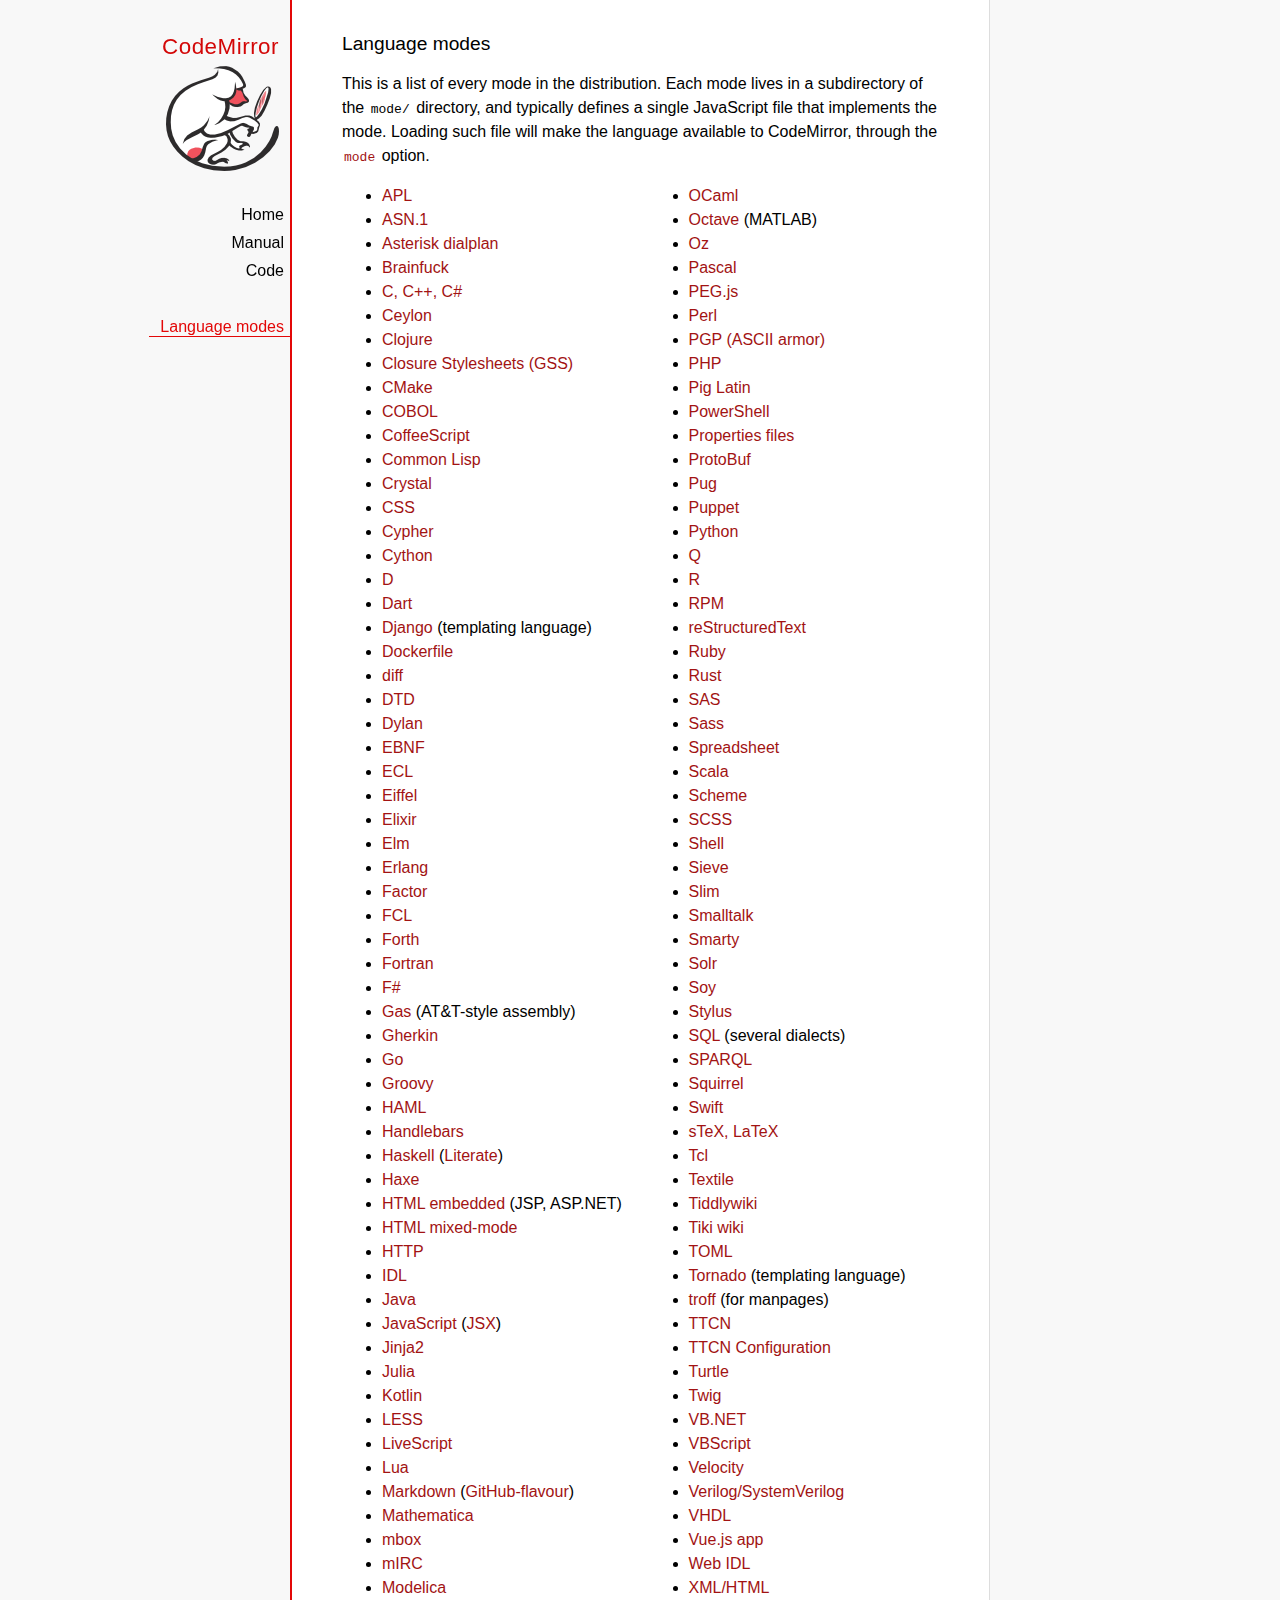
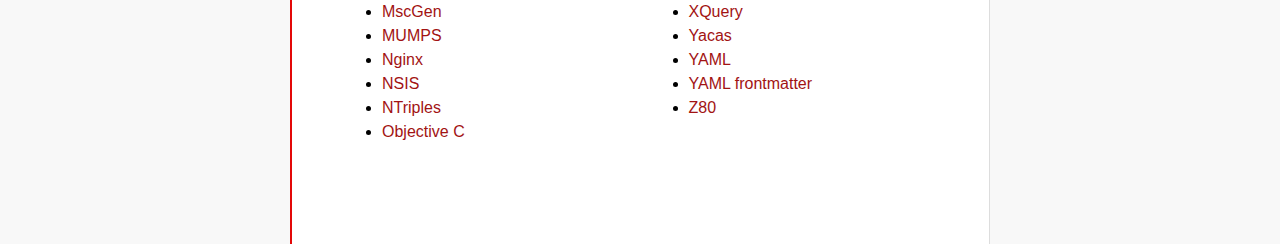
<file: js/codemirror-5.26.0/mode/index.html>
<!doctype html>

<title>CodeMirror: Language Modes</title>
<meta charset="utf-8"/>
<link rel=stylesheet href="../doc/docs.css">

<div id=nav>
  <a href="http://codemirror.net"><h1>CodeMirror</h1><img id=logo src="../doc/logo.png"></a>

  <ul>
    <li><a href="../index.html">Home</a>
    <li><a href="../doc/manual.html">Manual</a>
    <li><a href="https://github.com/codemirror/codemirror">Code</a>
  </ul>
  <ul>
    <li><a class=active href="#">Language modes</a>
  </ul>
</div>

<article>

  <h2>Language modes</h2>

  <p>This is a list of every mode in the distribution. Each mode lives
in a subdirectory of the <code>mode/</code> directory, and typically
defines a single JavaScript file that implements the mode. Loading
such file will make the language available to CodeMirror, through
the <a href="../doc/manual.html#option_mode"><code>mode</code></a>
option.</p>

  <div style="-webkit-columns: 100px 2; -moz-columns: 100px 2; columns: 100px 2;">
    <ul style="margin-top: 0">
      <li><a href="apl/index.html">APL</a></li>
      <li><a href="asn.1/index.html">ASN.1</a></li>
      <li><a href="asterisk/index.html">Asterisk dialplan</a></li>
      <li><a href="brainfuck/index.html">Brainfuck</a></li>
      <li><a href="clike/index.html">C, C++, C#</a></li>
      <li><a href="clike/index.html">Ceylon</a></li>
      <li><a href="clojure/index.html">Clojure</a></li>
      <li><a href="css/gss.html">Closure Stylesheets (GSS)</a></li>
      <li><a href="cmake/index.html">CMake</a></li>
      <li><a href="cobol/index.html">COBOL</a></li>
      <li><a href="coffeescript/index.html">CoffeeScript</a></li>
      <li><a href="commonlisp/index.html">Common Lisp</a></li>
      <li><a href="crystal/index.html">Crystal</a></li>
      <li><a href="css/index.html">CSS</a></li>
      <li><a href="cypher/index.html">Cypher</a></li>
      <li><a href="python/index.html">Cython</a></li>
      <li><a href="d/index.html">D</a></li>
      <li><a href="dart/index.html">Dart</a></li>
      <li><a href="django/index.html">Django</a> (templating language)</li>
      <li><a href="dockerfile/index.html">Dockerfile</a></li>
      <li><a href="diff/index.html">diff</a></li>
      <li><a href="dtd/index.html">DTD</a></li>
      <li><a href="dylan/index.html">Dylan</a></li>
      <li><a href="ebnf/index.html">EBNF</a></li>
      <li><a href="ecl/index.html">ECL</a></li>
      <li><a href="eiffel/index.html">Eiffel</a></li>
      <li><a href="https://github.com/optick/codemirror-mode-elixir">Elixir</a></li>
      <li><a href="elm/index.html">Elm</a></li>
      <li><a href="erlang/index.html">Erlang</a></li>
      <li><a href="factor/index.html">Factor</a></li>
      <li><a href="fcl/index.html">FCL</a></li>
      <li><a href="forth/index.html">Forth</a></li>
      <li><a href="fortran/index.html">Fortran</a></li>
      <li><a href="mllike/index.html">F#</a></li>
      <li><a href="gas/index.html">Gas</a> (AT&amp;T-style assembly)</li>
      <li><a href="gherkin/index.html">Gherkin</a></li>
      <li><a href="go/index.html">Go</a></li>
      <li><a href="groovy/index.html">Groovy</a></li>
      <li><a href="haml/index.html">HAML</a></li>
      <li><a href="handlebars/index.html">Handlebars</a></li>
      <li><a href="haskell/index.html">Haskell</a> (<a href="haskell-literate/index.html">Literate</a>)</li>
      <li><a href="haxe/index.html">Haxe</a></li>
      <li><a href="htmlembedded/index.html">HTML embedded</a> (JSP, ASP.NET)</li>
      <li><a href="htmlmixed/index.html">HTML mixed-mode</a></li>
      <li><a href="http/index.html">HTTP</a></li>
      <li><a href="idl/index.html">IDL</a></li>
      <li><a href="clike/index.html">Java</a></li>
      <li><a href="javascript/index.html">JavaScript</a> (<a href="jsx/index.html">JSX</a>)</li>
      <li><a href="jinja2/index.html">Jinja2</a></li>
      <li><a href="julia/index.html">Julia</a></li>
      <li><a href="kotlin/index.html">Kotlin</a></li>
      <li><a href="css/less.html">LESS</a></li>
      <li><a href="livescript/index.html">LiveScript</a></li>
      <li><a href="lua/index.html">Lua</a></li>
      <li><a href="markdown/index.html">Markdown</a> (<a href="gfm/index.html">GitHub-flavour</a>)</li>
      <li><a href="mathematica/index.html">Mathematica</a></li>
      <li><a href="mbox/index.html">mbox</a></li>
      <li><a href="mirc/index.html">mIRC</a></li>
      <li><a href="modelica/index.html">Modelica</a></li>
      <li><a href="mscgen/index.html">MscGen</a></li>
      <li><a href="mumps/index.html">MUMPS</a></li>
      <li><a href="nginx/index.html">Nginx</a></li>
      <li><a href="nsis/index.html">NSIS</a></li>
      <li><a href="ntriples/index.html">NTriples</a></li>
      <li><a href="clike/index.html">Objective C</a></li>
      <li><a href="mllike/index.html">OCaml</a></li>
      <li><a href="octave/index.html">Octave</a> (MATLAB)</li>
      <li><a href="oz/index.html">Oz</a></li>
      <li><a href="pascal/index.html">Pascal</a></li>
      <li><a href="pegjs/index.html">PEG.js</a></li>
      <li><a href="perl/index.html">Perl</a></li>
      <li><a href="asciiarmor/index.html">PGP (ASCII armor)</a></li>
      <li><a href="php/index.html">PHP</a></li>
      <li><a href="pig/index.html">Pig Latin</a></li>
      <li><a href="powershell/index.html">PowerShell</a></li>
      <li><a href="properties/index.html">Properties files</a></li>
      <li><a href="protobuf/index.html">ProtoBuf</a></li>
      <li><a href="pug/index.html">Pug</a></li>
      <li><a href="puppet/index.html">Puppet</a></li>
      <li><a href="python/index.html">Python</a></li>
      <li><a href="q/index.html">Q</a></li>
      <li><a href="r/index.html">R</a></li>
      <li><a href="rpm/index.html">RPM</a></li>
      <li><a href="rst/index.html">reStructuredText</a></li>
      <li><a href="ruby/index.html">Ruby</a></li>
      <li><a href="rust/index.html">Rust</a></li>
      <li><a href="sas/index.html">SAS</a></li>
      <li><a href="sass/index.html">Sass</a></li>
      <li><a href="spreadsheet/index.html">Spreadsheet</a></li>
      <li><a href="clike/scala.html">Scala</a></li>
      <li><a href="scheme/index.html">Scheme</a></li>
      <li><a href="css/scss.html">SCSS</a></li>
      <li><a href="shell/index.html">Shell</a></li>
      <li><a href="sieve/index.html">Sieve</a></li>
      <li><a href="slim/index.html">Slim</a></li>
      <li><a href="smalltalk/index.html">Smalltalk</a></li>
      <li><a href="smarty/index.html">Smarty</a></li>
      <li><a href="solr/index.html">Solr</a></li>
      <li><a href="soy/index.html">Soy</a></li>
      <li><a href="stylus/index.html">Stylus</a></li>
      <li><a href="sql/index.html">SQL</a> (several dialects)</li>
      <li><a href="sparql/index.html">SPARQL</a></li>
      <li><a href="clike/index.html">Squirrel</a></li>
      <li><a href="swift/index.html">Swift</a></li>
      <li><a href="stex/index.html">sTeX, LaTeX</a></li>
      <li><a href="tcl/index.html">Tcl</a></li>
      <li><a href="textile/index.html">Textile</a></li>
      <li><a href="tiddlywiki/index.html">Tiddlywiki</a></li>
      <li><a href="tiki/index.html">Tiki wiki</a></li>
      <li><a href="toml/index.html">TOML</a></li>
      <li><a href="tornado/index.html">Tornado</a> (templating language)</li>
      <li><a href="troff/index.html">troff</a> (for manpages)</li>
      <li><a href="ttcn/index.html">TTCN</a></li>
      <li><a href="ttcn-cfg/index.html">TTCN Configuration</a></li>
      <li><a href="turtle/index.html">Turtle</a></li>
      <li><a href="twig/index.html">Twig</a></li>
      <li><a href="vb/index.html">VB.NET</a></li>
      <li><a href="vbscript/index.html">VBScript</a></li>
      <li><a href="velocity/index.html">Velocity</a></li>
      <li><a href="verilog/index.html">Verilog/SystemVerilog</a></li>
      <li><a href="vhdl/index.html">VHDL</a></li>
      <li><a href="vue/index.html">Vue.js app</a></li>
      <li><a href="webidl/index.html">Web IDL</a></li>
      <li><a href="xml/index.html">XML/HTML</a></li>
      <li><a href="xquery/index.html">XQuery</a></li>
      <li><a href="yacas/index.html">Yacas</a></li>
      <li><a href="yaml/index.html">YAML</a></li>
      <li><a href="yaml-frontmatter/index.html">YAML frontmatter</a></li>
      <li><a href="z80/index.html">Z80</a></li>
    </ul>
  </div>

</article>
</file>
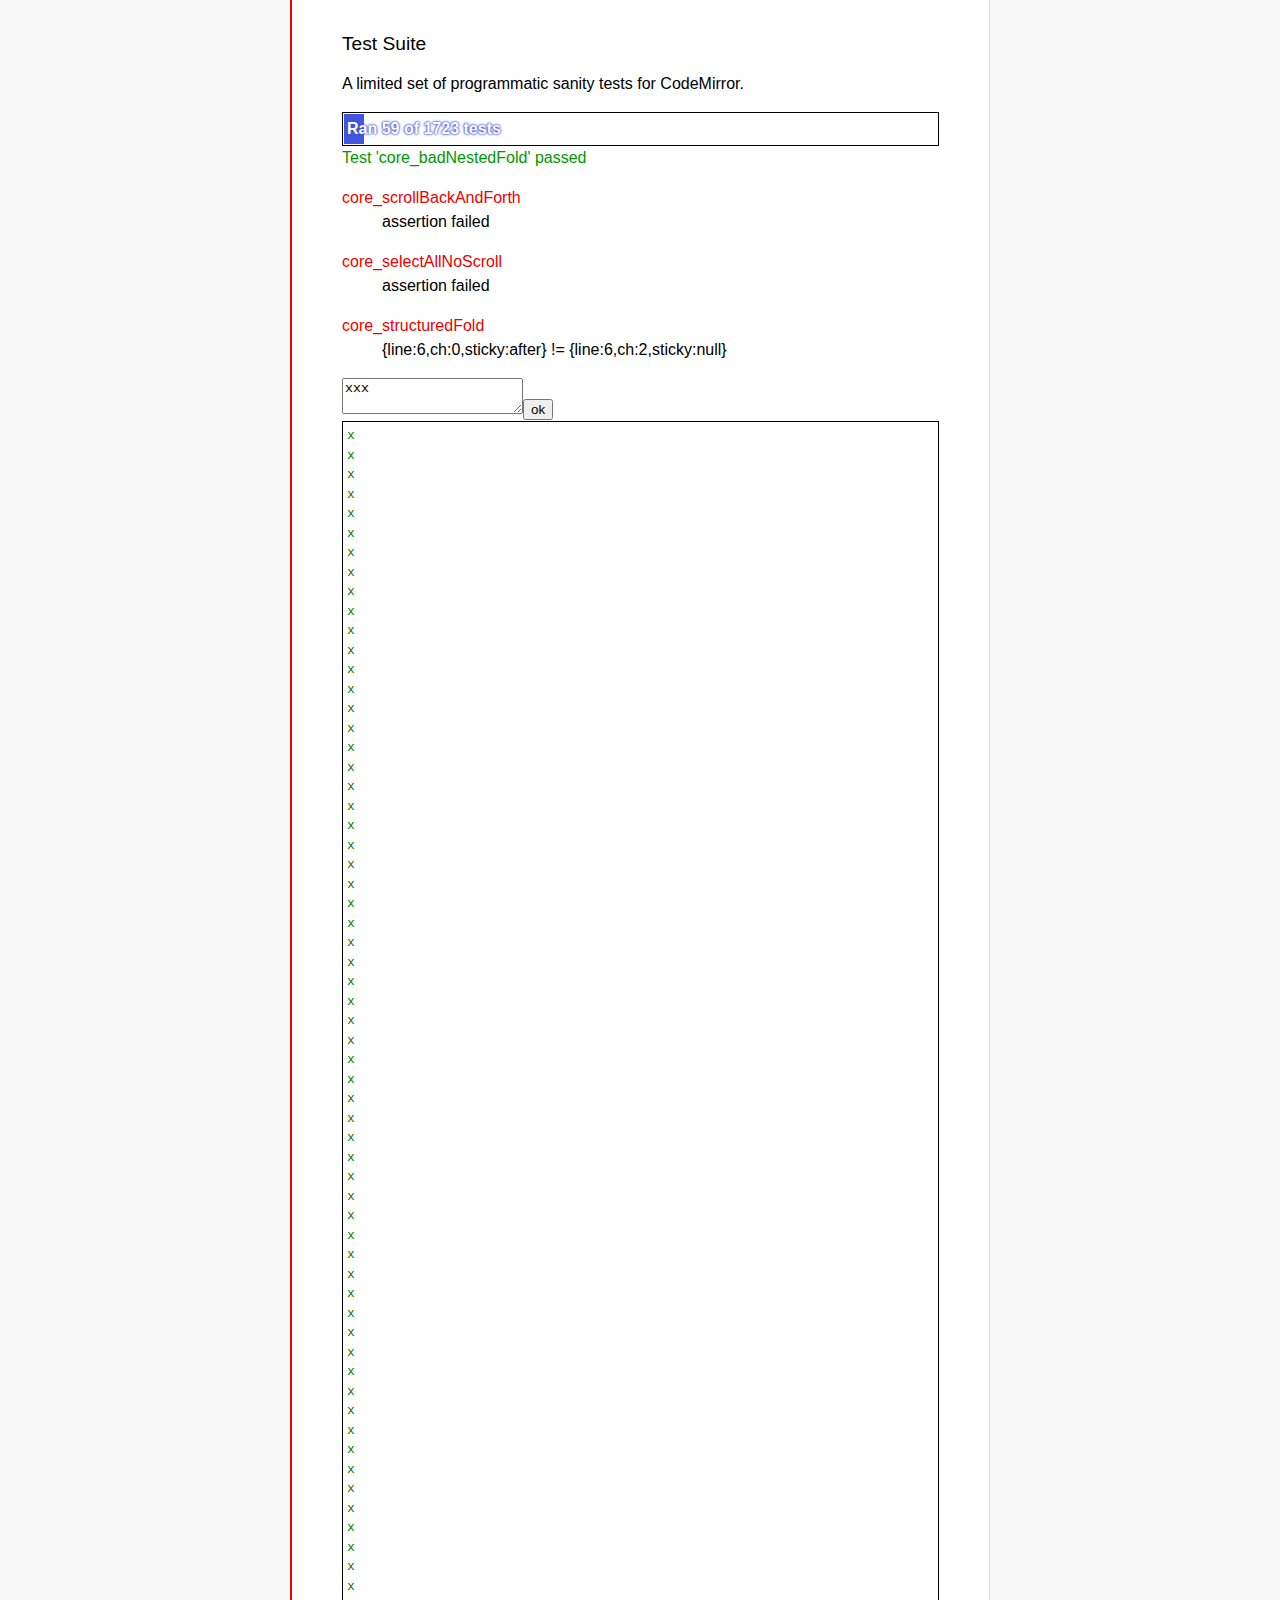
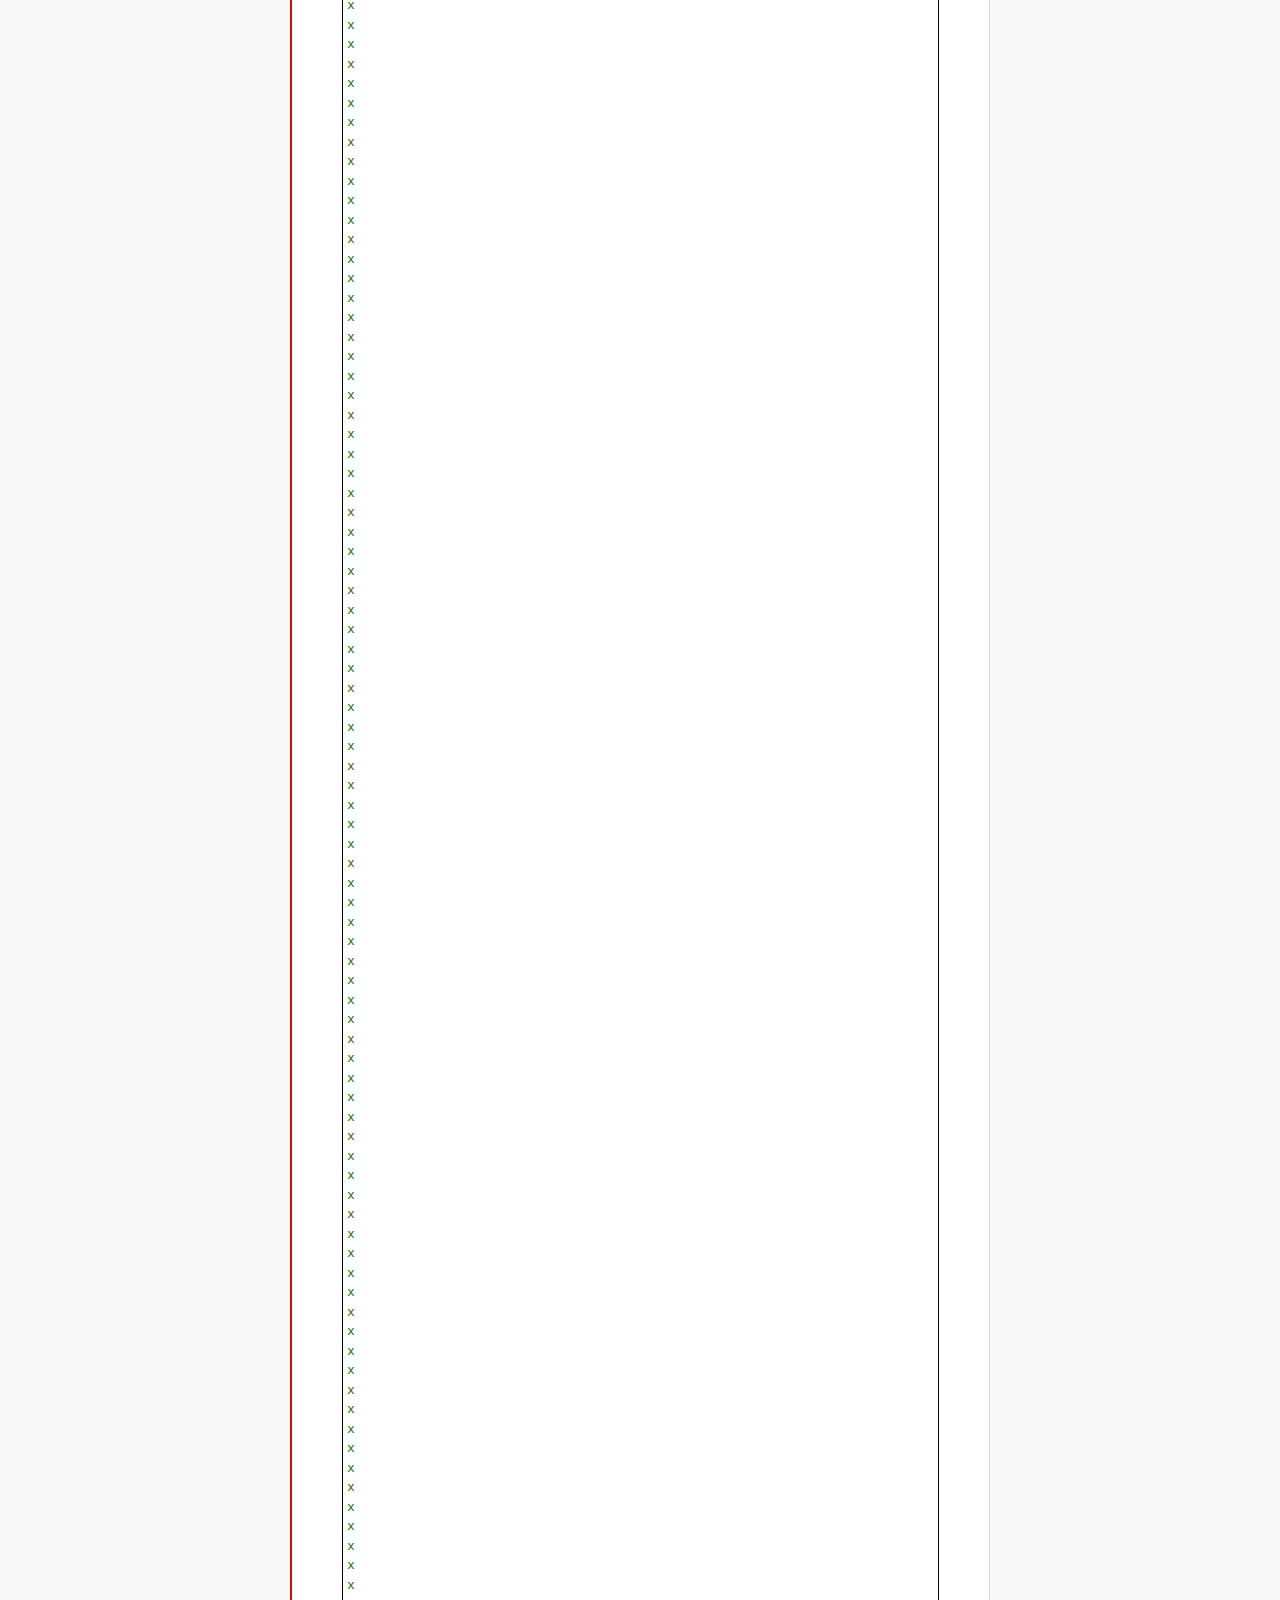
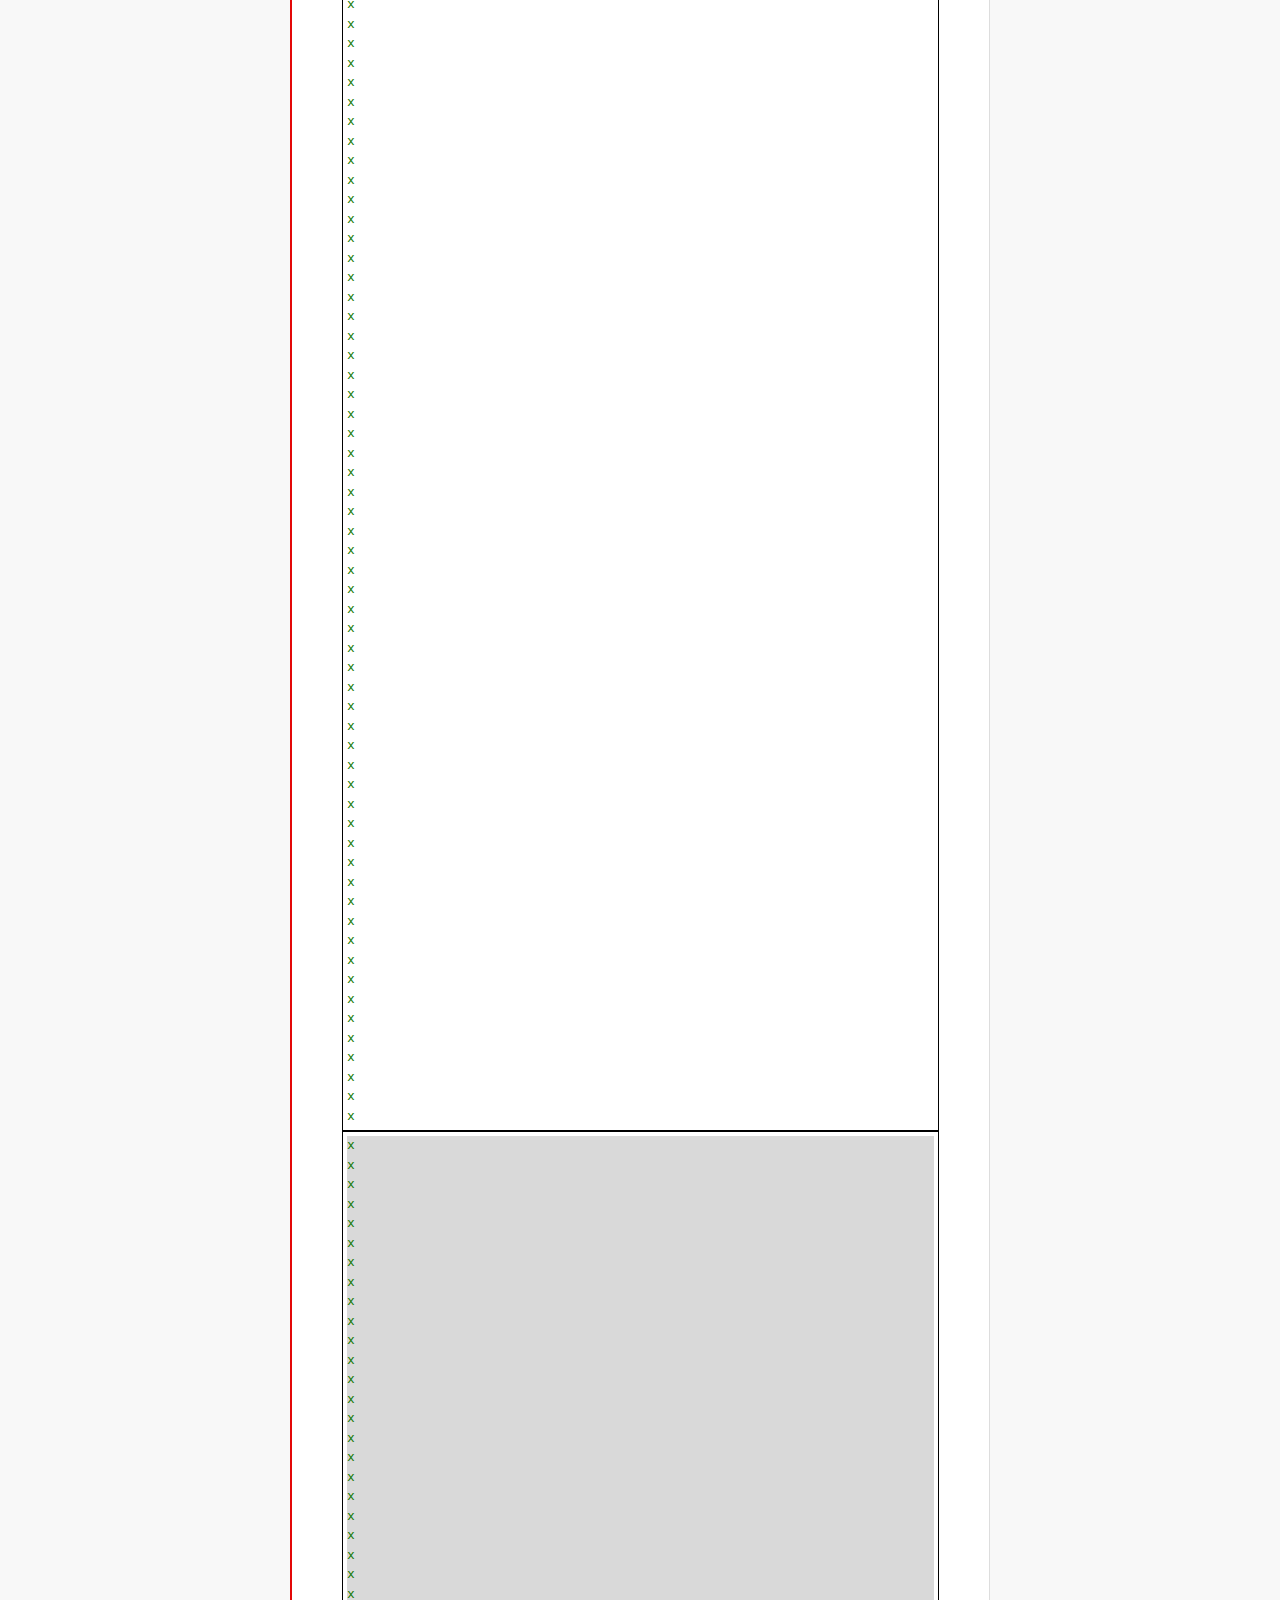
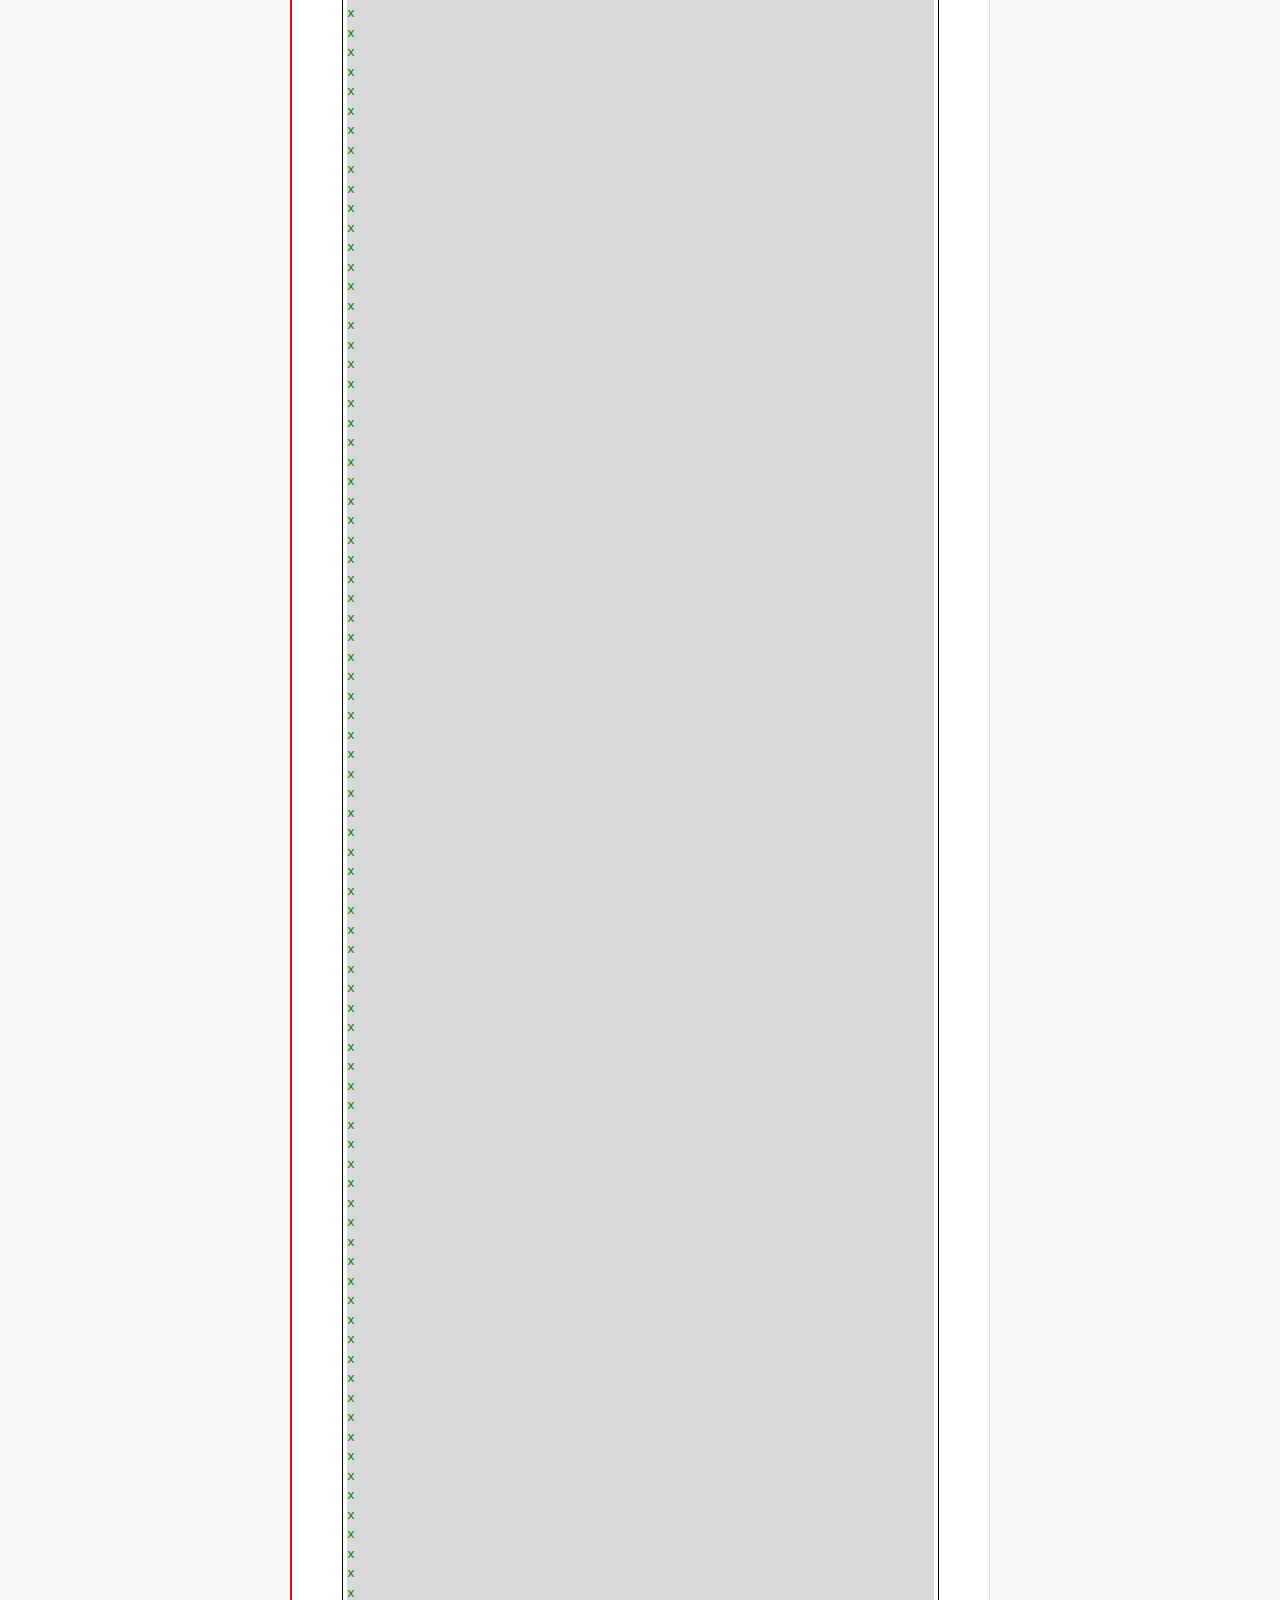
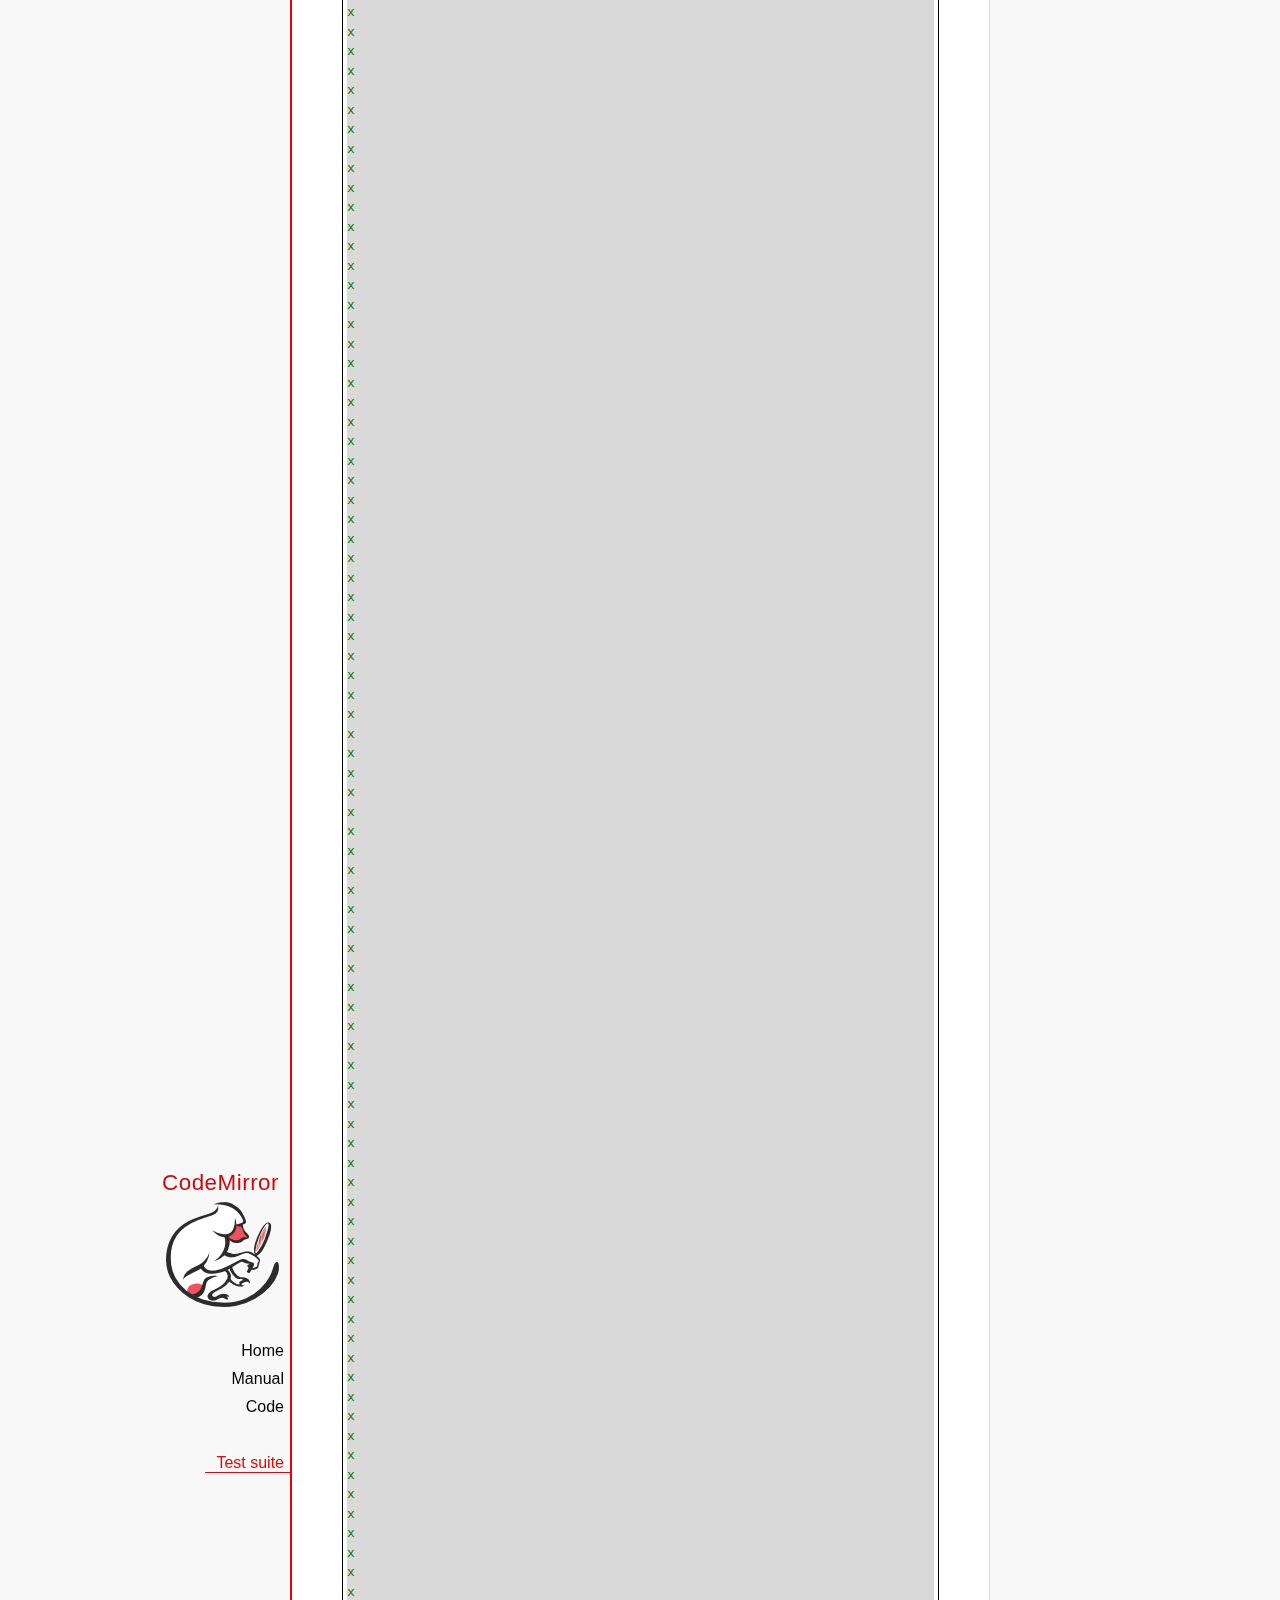
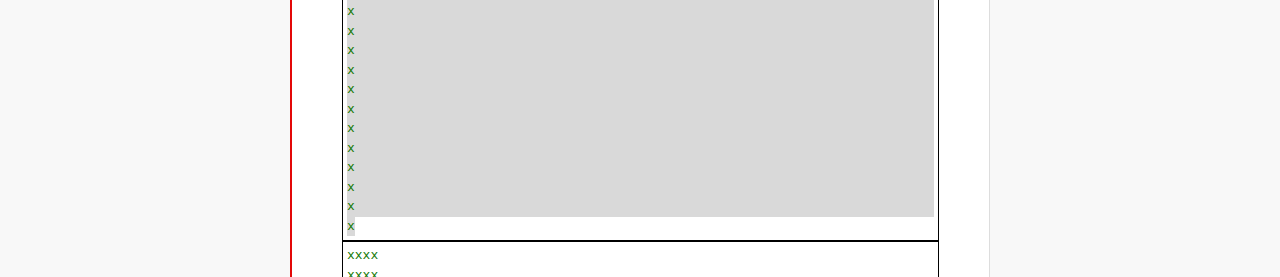
<file: js/codemirror-5.26.0/test/index.html>
<!doctype html>

<meta charset="utf-8"/>
<title>CodeMirror: Test Suite</title>
<link rel=stylesheet href="../doc/docs.css">

<link rel="stylesheet" href="../lib/codemirror.css">
<link rel="stylesheet" href="mode_test.css">
<script src="../doc/activebookmark.js"></script>
<script src="../lib/codemirror.js"></script>
<script src="../mode/meta.js"></script>
<script src="../addon/mode/overlay.js"></script>
<script src="../addon/mode/multiplex.js"></script>
<script src="../addon/search/searchcursor.js"></script>
<script src="../addon/dialog/dialog.js"></script>
<script src="../addon/edit/matchbrackets.js"></script>
<script src="../addon/hint/sql-hint.js"></script>
<script src="../addon/comment/comment.js"></script>
<script src="../addon/mode/simple.js"></script>
<script src="../mode/css/css.js"></script>
<script src="../mode/clike/clike.js"></script>
<!-- clike must be after css or vim and sublime tests will fail -->
<script src="../mode/cypher/cypher.js"></script>
<script src="../mode/gfm/gfm.js"></script>
<script src="../mode/haml/haml.js"></script>
<script src="../mode/htmlmixed/htmlmixed.js"></script>
<script src="../mode/javascript/javascript.js"></script>
<script src="../mode/jsx/jsx.js"></script>
<script src="../mode/markdown/markdown.js"></script>
<script src="../mode/php/php.js"></script>
<script src="../mode/python/python.js"></script>
<script src="../mode/powershell/powershell.js"></script>
<script src="../mode/ruby/ruby.js"></script>
<script src="../mode/sass/sass.js"></script>
<script src="../mode/shell/shell.js"></script>
<script src="../mode/slim/slim.js"></script>
<script src="../mode/soy/soy.js"></script>
<script src="../mode/sql/sql.js"></script>
<script src="../mode/stex/stex.js"></script>
<script src="../mode/swift/swift.js"></script>
<script src="../mode/textile/textile.js"></script>
<script src="../mode/verilog/verilog.js"></script>
<script src="../mode/xml/xml.js"></script>
<script src="../mode/xquery/xquery.js"></script>
<script src="../keymap/emacs.js"></script>
<script src="../keymap/sublime.js"></script>
<script src="../keymap/vim.js"></script>
<script src="../mode/rust/rust.js"></script>
<script src="../mode/mscgen/mscgen.js"></script>
<script src="../mode/dylan/dylan.js"></script>

<style type="text/css">
  .ok {color: #090;}
  .fail {color: #e00;}
  .error {color: #c90;}
  .done {font-weight: bold;}
  #progress {
  background: #45d;
  color: white;
  text-shadow: 0 0 1px #45d, 0 0 2px #45d, 0 0 3px #45d;
  font-weight: bold;
  white-space: pre;
  }
  #testground {
  visibility: hidden;
  }
  #testground.offscreen {
  visibility: visible;
  position: absolute;
  left: -10000px;
  top: -10000px;
  }
  .CodeMirror { border: 1px solid black; }
</style>

<div id=nav>
  <a href="http://codemirror.net"><h1>CodeMirror</h1><img id=logo src="../doc/logo.png"></a>

  <ul>
    <li><a href="../index.html">Home</a>
    <li><a href="../doc/manual.html">Manual</a>
    <li><a href="https://github.com/codemirror/codemirror">Code</a>
  </ul>
  <ul>
    <li><a class=active href="#">Test suite</a>
  </ul>
</div>

<article>
  <h2>Test Suite</h2>

    <p>A limited set of programmatic sanity tests for CodeMirror.</p>

    <div style="border: 1px solid black; padding: 1px; max-width: 700px;">
      <div style="width: 0px;" id=progress><div style="padding: 3px;">Ran <span id="progress_ran">0</span><span id="progress_total"> of 0</span> tests</div></div>
    </div>
    <p id=status>Please enable JavaScript...</p>
    <div id=output></div>

    <div id=testground></div>

    <script src="driver.js"></script>
    <script src="test.js"></script>
    <script src="doc_test.js"></script>
    <script src="multi_test.js"></script>
    <script src="contenteditable_test.js"></script>
    <script src="scroll_test.js"></script>
    <script src="comment_test.js"></script>
    <script src="search_test.js"></script>
    <script src="mode_test.js"></script>

    <script src="../mode/clike/test.js"></script>
    <script src="../mode/css/test.js"></script>
    <script src="../mode/css/gss_test.js"></script>
    <script src="../mode/css/scss_test.js"></script>
    <script src="../mode/css/less_test.js"></script>
    <script src="../mode/cypher/test.js"></script>
    <script src="../mode/gfm/test.js"></script>
    <script src="../mode/haml/test.js"></script>
    <script src="../mode/javascript/test.js"></script>
    <script src="../mode/jsx/test.js"></script>
    <script src="../mode/markdown/test.js"></script>
    <script src="../mode/php/test.js"></script>
    <script src="../mode/powershell/test.js"></script>
    <script src="../mode/ruby/test.js"></script>
    <script src="../mode/sass/test.js"></script>
    <script src="../mode/shell/test.js"></script>
    <script src="../mode/slim/test.js"></script>
    <script src="../mode/soy/test.js"></script>
    <script src="../mode/stex/test.js"></script>
    <script src="../mode/swift/test.js"></script>
    <script src="../mode/textile/test.js"></script>
    <script src="../mode/verilog/test.js"></script>
    <script src="../mode/xml/test.js"></script>
    <script src="../mode/xquery/test.js"></script>
    <script src="../mode/python/test.js"></script>
    <script src="../mode/rust/test.js"></script>
    <script src="../mode/mscgen/mscgen_test.js"></script>
    <script src="../mode/mscgen/xu_test.js"></script>
    <script src="../mode/mscgen/msgenny_test.js"></script>
    <script src="../mode/dylan/test.js"></script>
    <script src="../addon/mode/multiplex_test.js"></script>
    <script src="emacs_test.js"></script>
    <script src="sql-hint-test.js"></script>
    <script src="sublime_test.js"></script>
    <script src="vim_test.js"></script>
    <script>
      window.onload = runHarness;
      CodeMirror.on(window, 'hashchange', runHarness);

      function esc(str) {
        return str.replace(/[<&]/, function(ch) { return ch == "<" ? "&lt;" : "&amp;"; });
      }

      var output = document.getElementById("output"),
          progress = document.getElementById("progress"),
          progressRan = document.getElementById("progress_ran").childNodes[0],
          progressTotal = document.getElementById("progress_total").childNodes[0];
      var count = 0,
          failed = 0,
          skipped = 0,
          bad = "",
          running = false, // Flag that states tests are running
          quit = false, // Flag to quit tests ASAP
          verbose = false; // Adds message for *every* test to output

      function runHarness(){
        if (running) {
          quit = true;
          setStatus("Restarting tests...", '', true);
          setTimeout(function(){runHarness();}, 500);
          return;
        }
        filters = [];
        verbose = false;
        if (window.location.hash.substr(1)){
          var strings = window.location.hash.substr(1).split(",");
          while (strings.length) {
            var s = strings.shift();
            if (s === "verbose")
              verbose = true;
            else
              filters.push(parseTestFilter(decodeURIComponent(s)));
          }
        }
        quit = false;
        running = true;
        setStatus("Loading tests...");
        count = 0;
        failed = 0;
        skipped = 0;
        bad = "";
        totalTests = countTests();
        progressTotal.nodeValue = " of " + totalTests;
        progressRan.nodeValue = count;
        output.innerHTML = '';
        document.getElementById("testground").innerHTML = "<form>" +
          "<textarea id=\"code\" name=\"code\"></textarea>" +
          "<input type=submit value=ok name=submit>" +
          "</form>";
        runTests(displayTest);
      }

      function setStatus(message, className, force){
        if (quit && !force) return;
        if (!message) throw("must provide message");
        var status = document.getElementById("status").childNodes[0];
        status.nodeValue = message;
        status.parentNode.className = className;
      }
      function addOutput(name, className, code){
        var newOutput = document.createElement("dl");
        var newTitle = document.createElement("dt");
        newTitle.className = className;
        newTitle.appendChild(document.createTextNode(name));
        newOutput.appendChild(newTitle);
        var newMessage = document.createElement("dd");
        newMessage.innerHTML = code;
        newOutput.appendChild(newTitle);
        newOutput.appendChild(newMessage);
        output.appendChild(newOutput);
      }
      function displayTest(type, name, customMessage) {
        var message = "???";
        if (type != "done" && type != "skipped") ++count;
        progress.style.width = (count * (progress.parentNode.clientWidth - 2) / (totalTests || 1)) + "px";
        progressRan.nodeValue = count;
        if (type == "ok") {
          message = "Test '" + name + "' passed";
          if (!verbose) customMessage = false;
        } else if (type == "skipped") {
          message = "Test '" + name + "' skipped";
          ++skipped;
          if (!verbose) customMessage = false;
        } else if (type == "expected") {
          message = "Test '" + name + "' failed as expected";
          if (!verbose) customMessage = false;
        } else if (type == "error" || type == "fail") {
          ++failed;
          message = "Test '" + name + "' failed";
        } else if (type == "done") {
          if (failed) {
            type += " fail";
            message = failed + " failure" + (failed > 1 ? "s" : "");
          } else if (count < totalTests) {
            failed = totalTests - count;
            type += " fail";
            message = failed + " failure" + (failed > 1 ? "s" : "");
          } else {
            type += " ok";
            message = "All passed";
            if (skipped) {
              message += " (" + skipped + " skipped)";
            }
          }
          progressTotal.nodeValue = '';
          customMessage = true; // Hack to avoid adding to output
        }
        if (verbose && !customMessage)  customMessage = message;
        setStatus(message, type);
        if (customMessage && customMessage.length > 0) {
          addOutput(name, type, customMessage);
        }
      }
    </script>

</article>
</file>
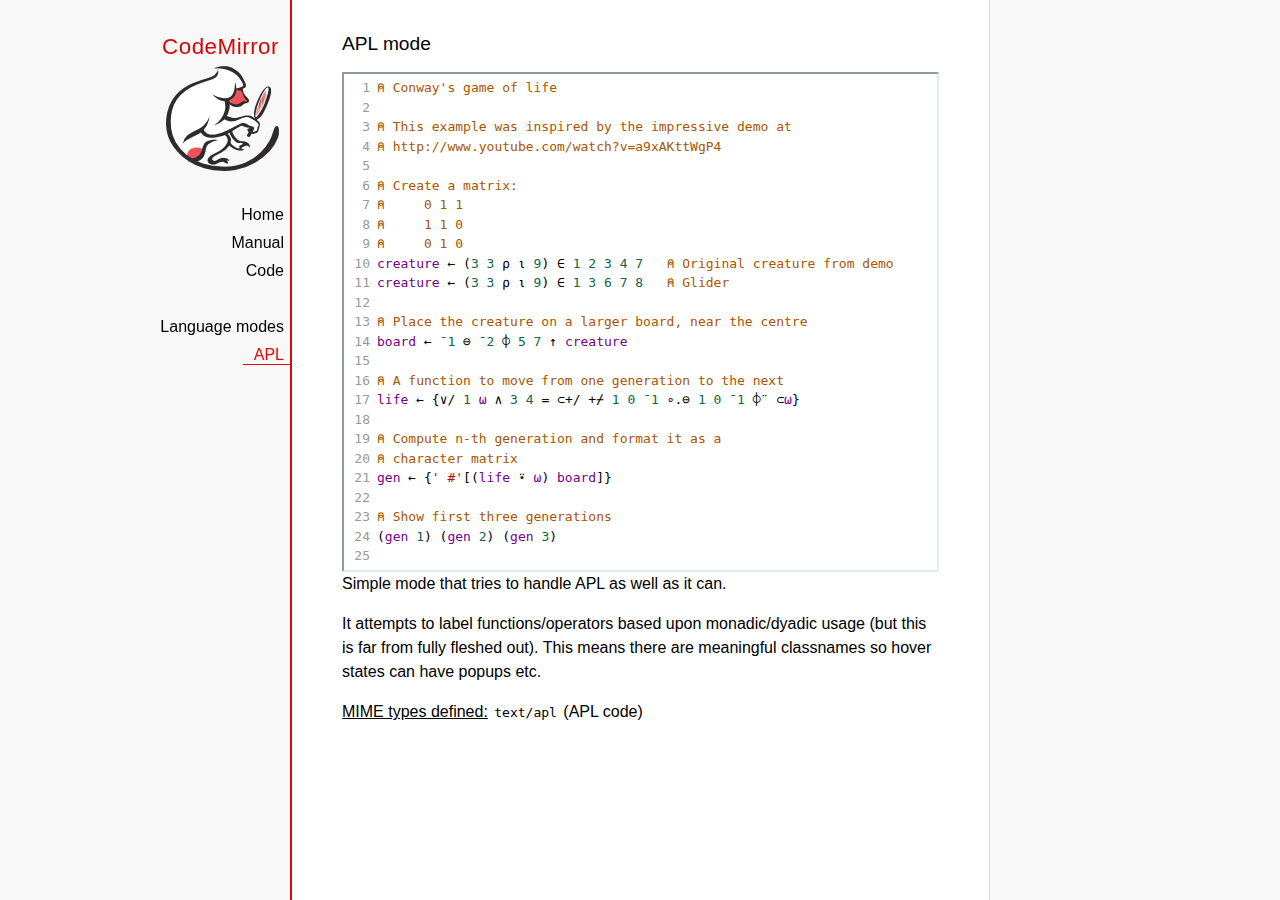
<file: js/codemirror-5.26.0/mode/apl/index.html>
<!doctype html>

<title>CodeMirror: APL mode</title>
<meta charset="utf-8"/>
<link rel=stylesheet href="../../doc/docs.css">

<link rel="stylesheet" href="../../lib/codemirror.css">
<script src="../../lib/codemirror.js"></script>
<script src="../../addon/edit/matchbrackets.js"></script>
<script src="./apl.js"></script>
<style>
	.CodeMirror { border: 2px inset #dee; }
    </style>
<div id=nav>
  <a href="http://codemirror.net"><h1>CodeMirror</h1><img id=logo src="../../doc/logo.png"></a>

  <ul>
    <li><a href="../../index.html">Home</a>
    <li><a href="../../doc/manual.html">Manual</a>
    <li><a href="https://github.com/codemirror/codemirror">Code</a>
  </ul>
  <ul>
    <li><a href="../index.html">Language modes</a>
    <li><a class=active href="#">APL</a>
  </ul>
</div>

<article>
<h2>APL mode</h2>
<form><textarea id="code" name="code">
⍝ Conway's game of life

⍝ This example was inspired by the impressive demo at
⍝ http://www.youtube.com/watch?v=a9xAKttWgP4

⍝ Create a matrix:
⍝     0 1 1
⍝     1 1 0
⍝     0 1 0
creature ← (3 3 ⍴ ⍳ 9) ∈ 1 2 3 4 7   ⍝ Original creature from demo
creature ← (3 3 ⍴ ⍳ 9) ∈ 1 3 6 7 8   ⍝ Glider

⍝ Place the creature on a larger board, near the centre
board ← ¯1 ⊖ ¯2 ⌽ 5 7 ↑ creature

⍝ A function to move from one generation to the next
life ← {∨/ 1 ⍵ ∧ 3 4 = ⊂+/ +⌿ 1 0 ¯1 ∘.⊖ 1 0 ¯1 ⌽¨ ⊂⍵}

⍝ Compute n-th generation and format it as a
⍝ character matrix
gen ← {' #'[(life ⍣ ⍵) board]}

⍝ Show first three generations
(gen 1) (gen 2) (gen 3)
</textarea></form>

    <script>
      var editor = CodeMirror.fromTextArea(document.getElementById("code"), {
        lineNumbers: true,
        matchBrackets: true,
        mode: "text/apl"
      });
    </script>

    <p>Simple mode that tries to handle APL as well as it can.</p>
    <p>It attempts to label functions/operators based upon
    monadic/dyadic usage (but this is far from fully fleshed out).
    This means there are meaningful classnames so hover states can
    have popups etc.</p>

    <p><strong>MIME types defined:</strong> <code>text/apl</code> (APL code)</p>
  </article>
</file>
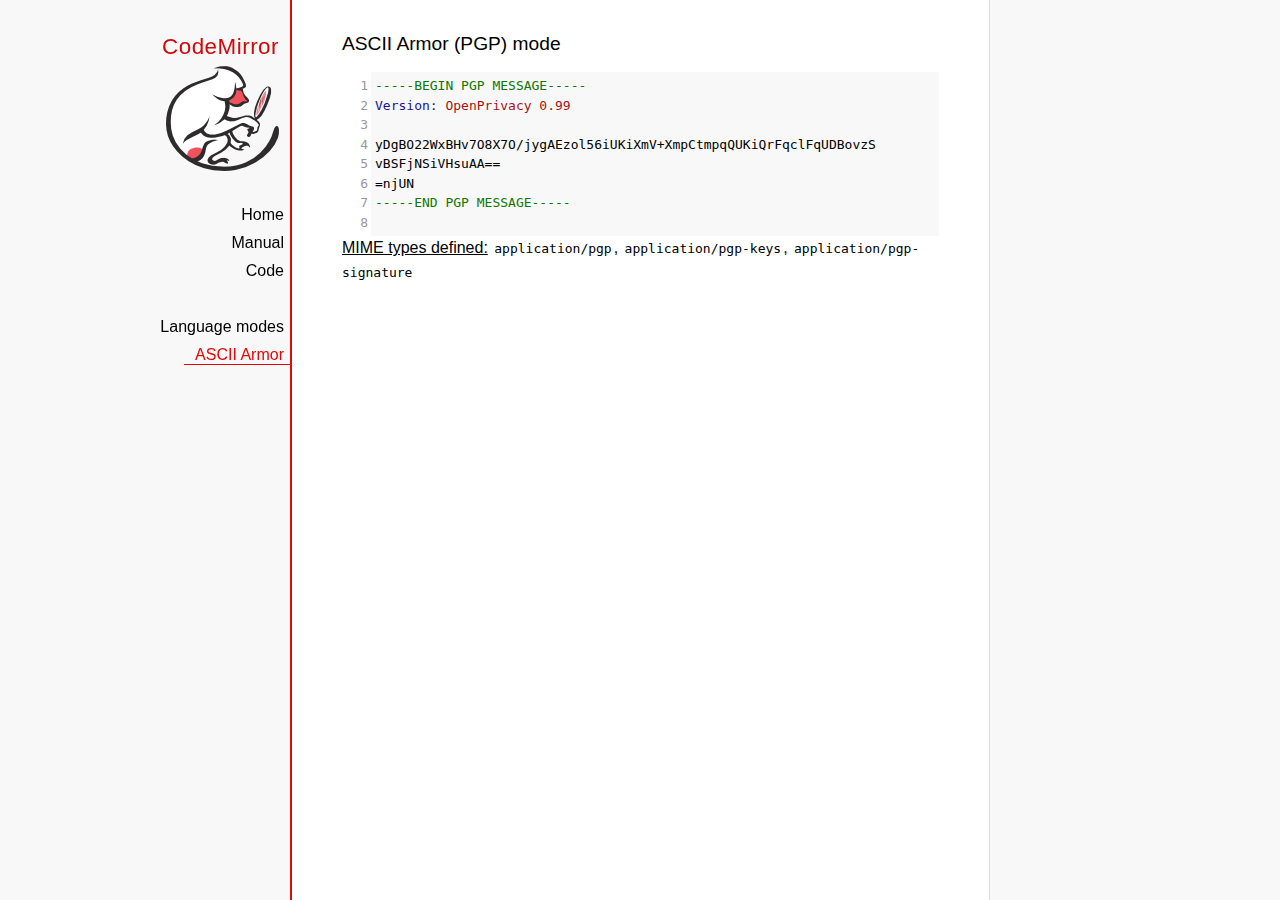
<file: js/codemirror-5.26.0/mode/asciiarmor/index.html>
<!doctype html>

<title>CodeMirror: ASCII Armor (PGP) mode</title>
<meta charset="utf-8"/>
<link rel=stylesheet href="../../doc/docs.css">

<link rel="stylesheet" href="../../lib/codemirror.css">
<script src="../../lib/codemirror.js"></script>
<script src="asciiarmor.js"></script>
<style>.CodeMirror {background: #f8f8f8;}</style>
<div id=nav>
  <a href="http://codemirror.net"><h1>CodeMirror</h1><img id=logo src="../../doc/logo.png"></a>

  <ul>
    <li><a href="../../index.html">Home</a>
    <li><a href="../../doc/manual.html">Manual</a>
    <li><a href="https://github.com/codemirror/codemirror">Code</a>
  </ul>
  <ul>
    <li><a href="../index.html">Language modes</a>
    <li><a class=active href="#">ASCII Armor</a>
  </ul>
</div>

<article>
<h2>ASCII Armor (PGP) mode</h2>
<form><textarea id="code" name="code">
-----BEGIN PGP MESSAGE-----
Version: OpenPrivacy 0.99

yDgBO22WxBHv7O8X7O/jygAEzol56iUKiXmV+XmpCtmpqQUKiQrFqclFqUDBovzS
vBSFjNSiVHsuAA==
=njUN
-----END PGP MESSAGE-----
</textarea></form>

<script>
var editor = CodeMirror.fromTextArea(document.getElementById("code"), {
  lineNumbers: true
});
</script>

<p><strong>MIME types
defined:</strong> <code>application/pgp</code>, <code>application/pgp-keys</code>, <code>application/pgp-signature</code></p>

</article>
</file>
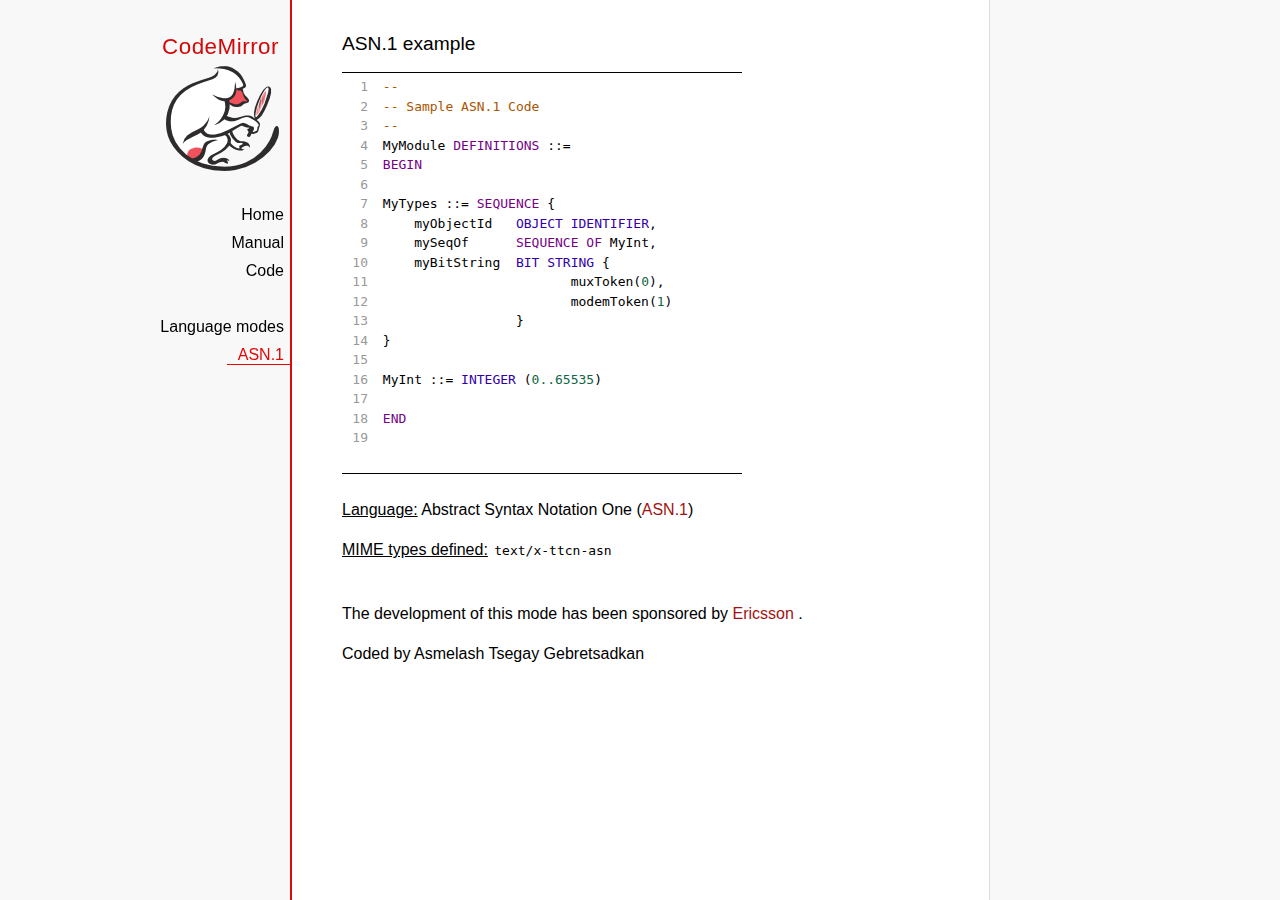
<file: js/codemirror-5.26.0/mode/asn.1/index.html>
﻿<!doctype html>

<title>CodeMirror: ASN.1 mode</title>
<meta charset="utf-8"/>
<link rel=stylesheet href="../../doc/docs.css">

<link rel="stylesheet" href="../../lib/codemirror.css">
<script src="../../lib/codemirror.js"></script>
<script src="asn.1.js"></script>
<style type="text/css">
    .CodeMirror {
        border-top: 1px solid black;
        border-bottom: 1px solid black;
    }
</style>
<div id=nav>
    <a href="http://codemirror.net"><h1>CodeMirror</h1>
        <img id=logo src="../../doc/logo.png">
    </a>

    <ul>
        <li><a href="../../index.html">Home</a>
        <li><a href="../../doc/manual.html">Manual</a>
        <li><a href="https://github.com/codemirror/codemirror">Code</a>
    </ul>
    <ul>
        <li><a href="../index.html">Language modes</a>
        <li><a class=active href="http://en.wikipedia.org/wiki/Abstract_Syntax_Notation_One">ASN.1</a>
    </ul>
</div>
<article>
    <h2>ASN.1 example</h2>
    <div>
        <textarea id="ttcn-asn-code">
 --
 -- Sample ASN.1 Code
 --
 MyModule DEFINITIONS ::=
 BEGIN

 MyTypes ::= SEQUENCE {
     myObjectId   OBJECT IDENTIFIER,
     mySeqOf      SEQUENCE OF MyInt,
     myBitString  BIT STRING {
                         muxToken(0),
                         modemToken(1)
                  }
 }

 MyInt ::= INTEGER (0..65535)

 END
        </textarea>
    </div>

    <script>
        var ttcnEditor = CodeMirror.fromTextArea(document.getElementById("ttcn-asn-code"), {
            lineNumbers: true,
            matchBrackets: true,
            mode: "text/x-ttcn-asn"
        });
        ttcnEditor.setSize(400, 400);
        var mac = CodeMirror.keyMap.default == CodeMirror.keyMap.macDefault;
        CodeMirror.keyMap.default[(mac ? "Cmd" : "Ctrl") + "-Space"] = "autocomplete";
    </script>
    <br/>
    <p><strong>Language:</strong> Abstract Syntax Notation One
        (<a href="http://www.itu.int/en/ITU-T/asn1/Pages/introduction.aspx">ASN.1</a>)
    </p>
    <p><strong>MIME types defined:</strong> <code>text/x-ttcn-asn</code></p>

    <br/>
    <p>The development of this mode has been sponsored by <a href="http://www.ericsson.com/">Ericsson
    </a>.</p>
    <p>Coded by Asmelash Tsegay Gebretsadkan </p>
</article>
</file>
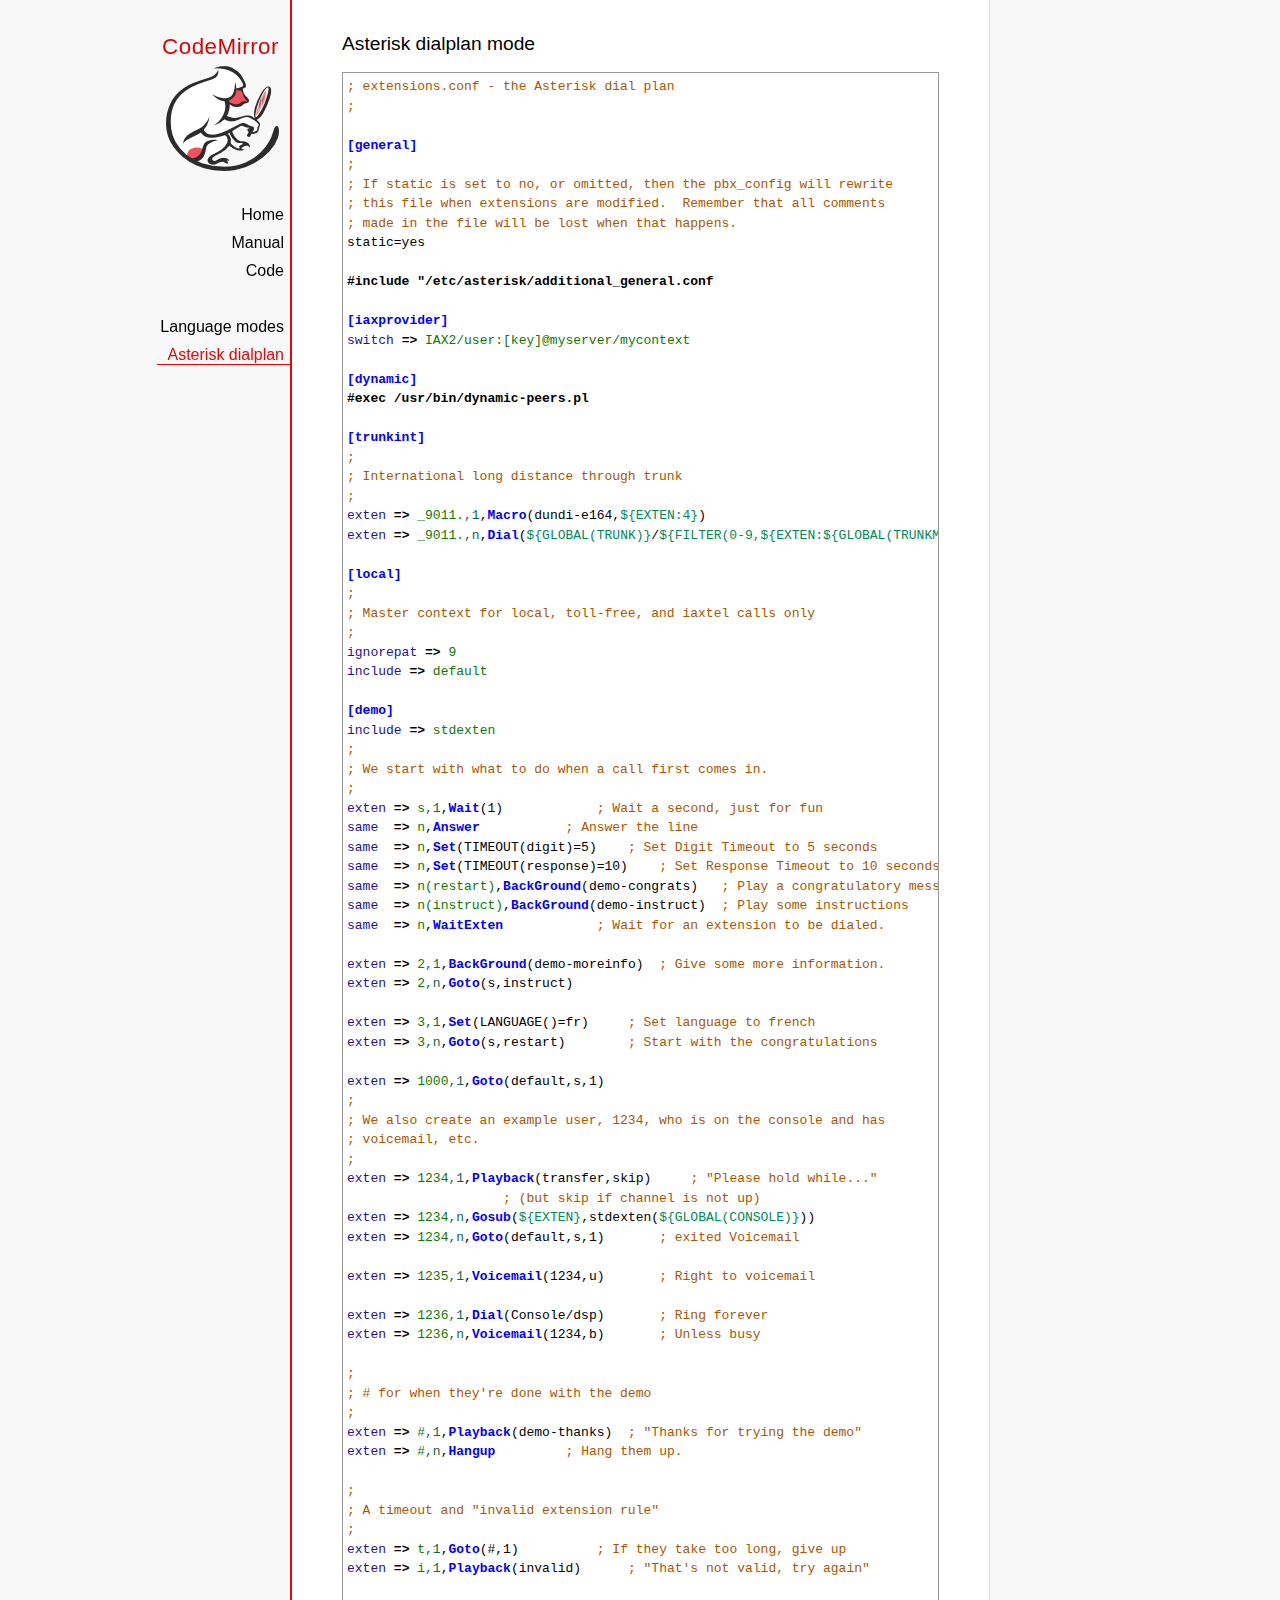
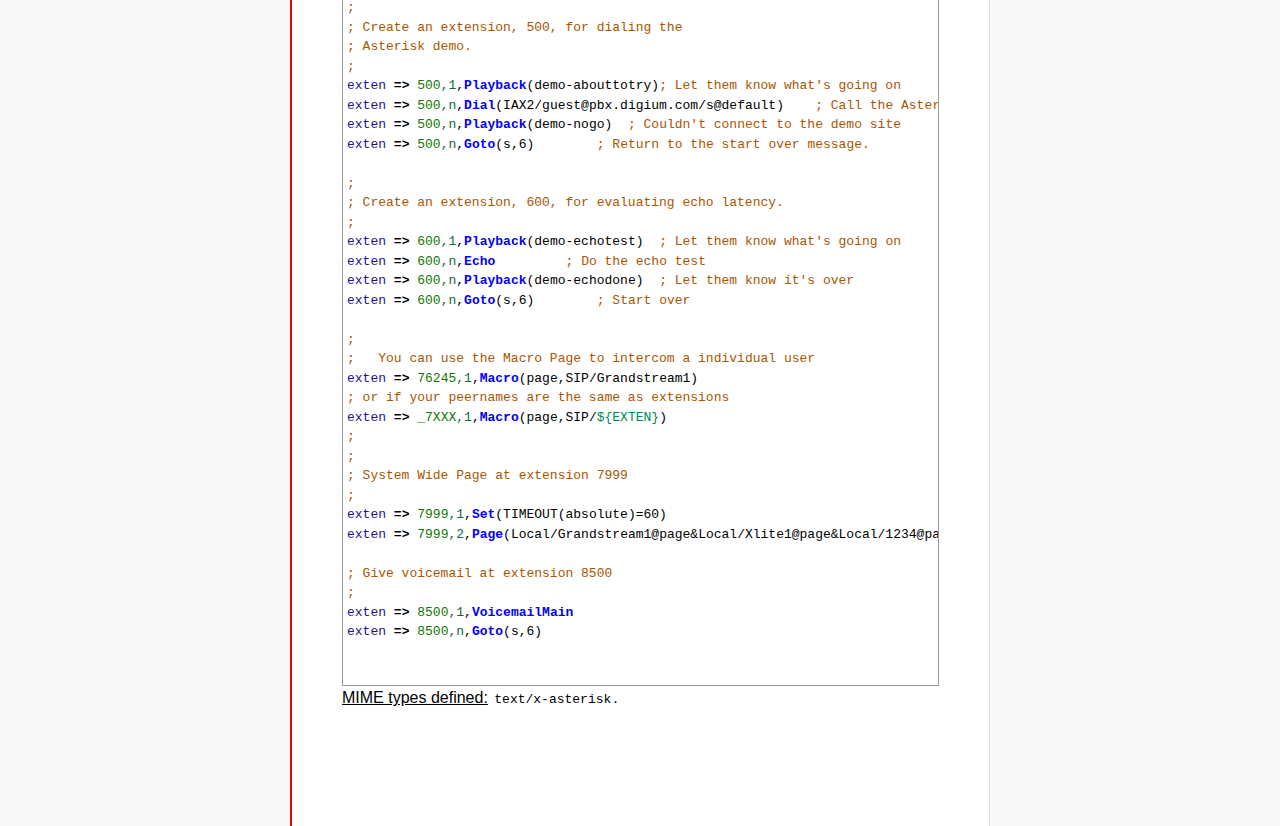
<file: js/codemirror-5.26.0/mode/asterisk/index.html>
<!doctype html>

<title>CodeMirror: Asterisk dialplan mode</title>
<meta charset="utf-8"/>
<link rel=stylesheet href="../../doc/docs.css">

<link rel="stylesheet" href="../../lib/codemirror.css">
<script src="../../lib/codemirror.js"></script>
<script src="asterisk.js"></script>
<style>
      .CodeMirror {border: 1px solid #999;}
      .cm-s-default span.cm-arrow { color: red; }
    </style>
<div id=nav>
  <a href="http://codemirror.net"><h1>CodeMirror</h1><img id=logo src="../../doc/logo.png"></a>

  <ul>
    <li><a href="../../index.html">Home</a>
    <li><a href="../../doc/manual.html">Manual</a>
    <li><a href="https://github.com/codemirror/codemirror">Code</a>
  </ul>
  <ul>
    <li><a href="../index.html">Language modes</a>
    <li><a class=active href="#">Asterisk dialplan</a>
  </ul>
</div>

<article>
<h2>Asterisk dialplan mode</h2>
<form><textarea id="code" name="code">
; extensions.conf - the Asterisk dial plan
;

[general]
;
; If static is set to no, or omitted, then the pbx_config will rewrite
; this file when extensions are modified.  Remember that all comments
; made in the file will be lost when that happens.
static=yes

#include "/etc/asterisk/additional_general.conf

[iaxprovider]
switch => IAX2/user:[key]@myserver/mycontext

[dynamic]
#exec /usr/bin/dynamic-peers.pl

[trunkint]
;
; International long distance through trunk
;
exten => _9011.,1,Macro(dundi-e164,${EXTEN:4})
exten => _9011.,n,Dial(${GLOBAL(TRUNK)}/${FILTER(0-9,${EXTEN:${GLOBAL(TRUNKMSD)}})})

[local]
;
; Master context for local, toll-free, and iaxtel calls only
;
ignorepat => 9
include => default

[demo]
include => stdexten
;
; We start with what to do when a call first comes in.
;
exten => s,1,Wait(1)			; Wait a second, just for fun
same  => n,Answer			; Answer the line
same  => n,Set(TIMEOUT(digit)=5)	; Set Digit Timeout to 5 seconds
same  => n,Set(TIMEOUT(response)=10)	; Set Response Timeout to 10 seconds
same  => n(restart),BackGround(demo-congrats)	; Play a congratulatory message
same  => n(instruct),BackGround(demo-instruct)	; Play some instructions
same  => n,WaitExten			; Wait for an extension to be dialed.

exten => 2,1,BackGround(demo-moreinfo)	; Give some more information.
exten => 2,n,Goto(s,instruct)

exten => 3,1,Set(LANGUAGE()=fr)		; Set language to french
exten => 3,n,Goto(s,restart)		; Start with the congratulations

exten => 1000,1,Goto(default,s,1)
;
; We also create an example user, 1234, who is on the console and has
; voicemail, etc.
;
exten => 1234,1,Playback(transfer,skip)		; "Please hold while..."
					; (but skip if channel is not up)
exten => 1234,n,Gosub(${EXTEN},stdexten(${GLOBAL(CONSOLE)}))
exten => 1234,n,Goto(default,s,1)		; exited Voicemail

exten => 1235,1,Voicemail(1234,u)		; Right to voicemail

exten => 1236,1,Dial(Console/dsp)		; Ring forever
exten => 1236,n,Voicemail(1234,b)		; Unless busy

;
; # for when they're done with the demo
;
exten => #,1,Playback(demo-thanks)	; "Thanks for trying the demo"
exten => #,n,Hangup			; Hang them up.

;
; A timeout and "invalid extension rule"
;
exten => t,1,Goto(#,1)			; If they take too long, give up
exten => i,1,Playback(invalid)		; "That's not valid, try again"

;
; Create an extension, 500, for dialing the
; Asterisk demo.
;
exten => 500,1,Playback(demo-abouttotry); Let them know what's going on
exten => 500,n,Dial(IAX2/guest@pbx.digium.com/s@default)	; Call the Asterisk demo
exten => 500,n,Playback(demo-nogo)	; Couldn't connect to the demo site
exten => 500,n,Goto(s,6)		; Return to the start over message.

;
; Create an extension, 600, for evaluating echo latency.
;
exten => 600,1,Playback(demo-echotest)	; Let them know what's going on
exten => 600,n,Echo			; Do the echo test
exten => 600,n,Playback(demo-echodone)	; Let them know it's over
exten => 600,n,Goto(s,6)		; Start over

;
;	You can use the Macro Page to intercom a individual user
exten => 76245,1,Macro(page,SIP/Grandstream1)
; or if your peernames are the same as extensions
exten => _7XXX,1,Macro(page,SIP/${EXTEN})
;
;
; System Wide Page at extension 7999
;
exten => 7999,1,Set(TIMEOUT(absolute)=60)
exten => 7999,2,Page(Local/Grandstream1@page&Local/Xlite1@page&Local/1234@page/n,d)

; Give voicemail at extension 8500
;
exten => 8500,1,VoicemailMain
exten => 8500,n,Goto(s,6)

    </textarea></form>
    <script>
      var editor = CodeMirror.fromTextArea(document.getElementById("code"), {
        mode: "text/x-asterisk",
        matchBrackets: true,
        lineNumber: true
      });
    </script>

    <p><strong>MIME types defined:</strong> <code>text/x-asterisk</code>.</p>

  </article>
</file>
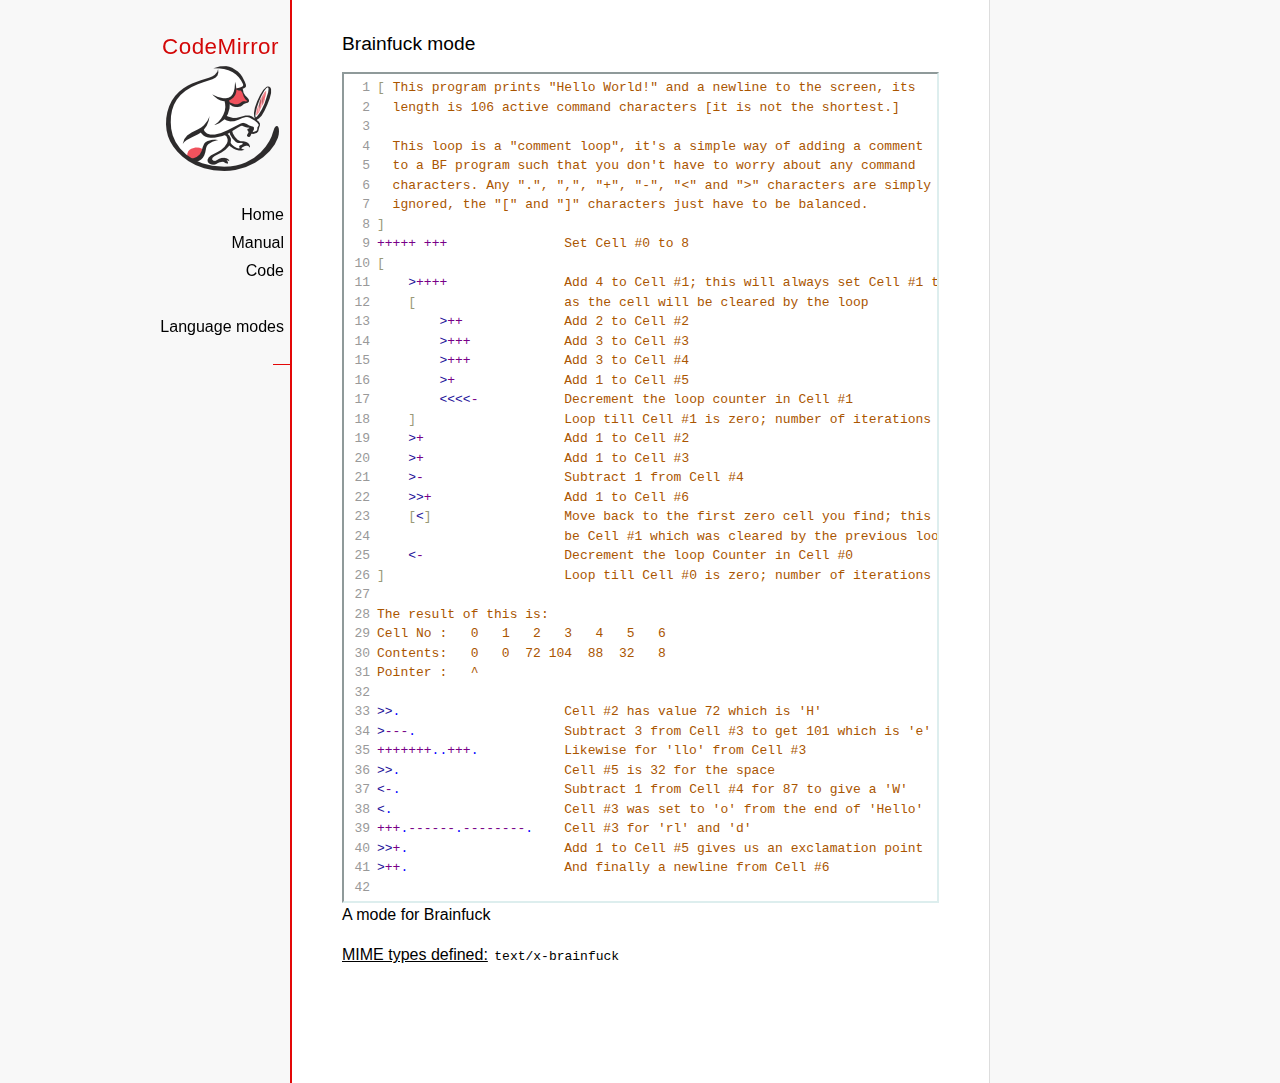
<file: js/codemirror-5.26.0/mode/brainfuck/index.html>
<!doctype html>

<title>CodeMirror: Brainfuck mode</title>
<meta charset="utf-8"/>
<link rel=stylesheet href="../../doc/docs.css">

<link rel="stylesheet" href="../../lib/codemirror.css">
<script src="../../lib/codemirror.js"></script>
<script src="../../addon/edit/matchbrackets.js"></script>
<script src="./brainfuck.js"></script>
<style>
	.CodeMirror { border: 2px inset #dee; }
    </style>
<div id=nav>
  <a href="http://codemirror.net"><h1>CodeMirror</h1><img id=logo src="../../doc/logo.png"></a>

  <ul>
    <li><a href="../../index.html">Home</a>
    <li><a href="../../doc/manual.html">Manual</a>
    <li><a href="https://github.com/codemirror/codemirror">Code</a>
  </ul>
  <ul>
    <li><a href="../index.html">Language modes</a>
    <li><a class=active href="#"></a>
  </ul>
</div>

<article>
<h2>Brainfuck mode</h2>
<form><textarea id="code" name="code">
[ This program prints "Hello World!" and a newline to the screen, its
  length is 106 active command characters [it is not the shortest.]

  This loop is a "comment loop", it's a simple way of adding a comment
  to a BF program such that you don't have to worry about any command
  characters. Any ".", ",", "+", "-", "&lt;" and "&gt;" characters are simply
  ignored, the "[" and "]" characters just have to be balanced.
]
+++++ +++               Set Cell #0 to 8
[
    &gt;++++               Add 4 to Cell #1; this will always set Cell #1 to 4
    [                   as the cell will be cleared by the loop
        &gt;++             Add 2 to Cell #2
        &gt;+++            Add 3 to Cell #3
        &gt;+++            Add 3 to Cell #4
        &gt;+              Add 1 to Cell #5
        &lt;&lt;&lt;&lt;-           Decrement the loop counter in Cell #1
    ]                   Loop till Cell #1 is zero; number of iterations is 4
    &gt;+                  Add 1 to Cell #2
    &gt;+                  Add 1 to Cell #3
    &gt;-                  Subtract 1 from Cell #4
    &gt;&gt;+                 Add 1 to Cell #6
    [&lt;]                 Move back to the first zero cell you find; this will
                        be Cell #1 which was cleared by the previous loop
    &lt;-                  Decrement the loop Counter in Cell #0
]                       Loop till Cell #0 is zero; number of iterations is 8

The result of this is:
Cell No :   0   1   2   3   4   5   6
Contents:   0   0  72 104  88  32   8
Pointer :   ^

&gt;&gt;.                     Cell #2 has value 72 which is 'H'
&gt;---.                   Subtract 3 from Cell #3 to get 101 which is 'e'
+++++++..+++.           Likewise for 'llo' from Cell #3
&gt;&gt;.                     Cell #5 is 32 for the space
&lt;-.                     Subtract 1 from Cell #4 for 87 to give a 'W'
&lt;.                      Cell #3 was set to 'o' from the end of 'Hello'
+++.------.--------.    Cell #3 for 'rl' and 'd'
&gt;&gt;+.                    Add 1 to Cell #5 gives us an exclamation point
&gt;++.                    And finally a newline from Cell #6
</textarea></form>

    <script>
      var editor = CodeMirror.fromTextArea(document.getElementById("code"), {
        lineNumbers: true,
        matchBrackets: true,
        mode: "text/x-brainfuck"
      });
    </script>

    <p>A mode for Brainfuck</p>

    <p><strong>MIME types defined:</strong> <code>text/x-brainfuck</code></p>
  </article>
</file>
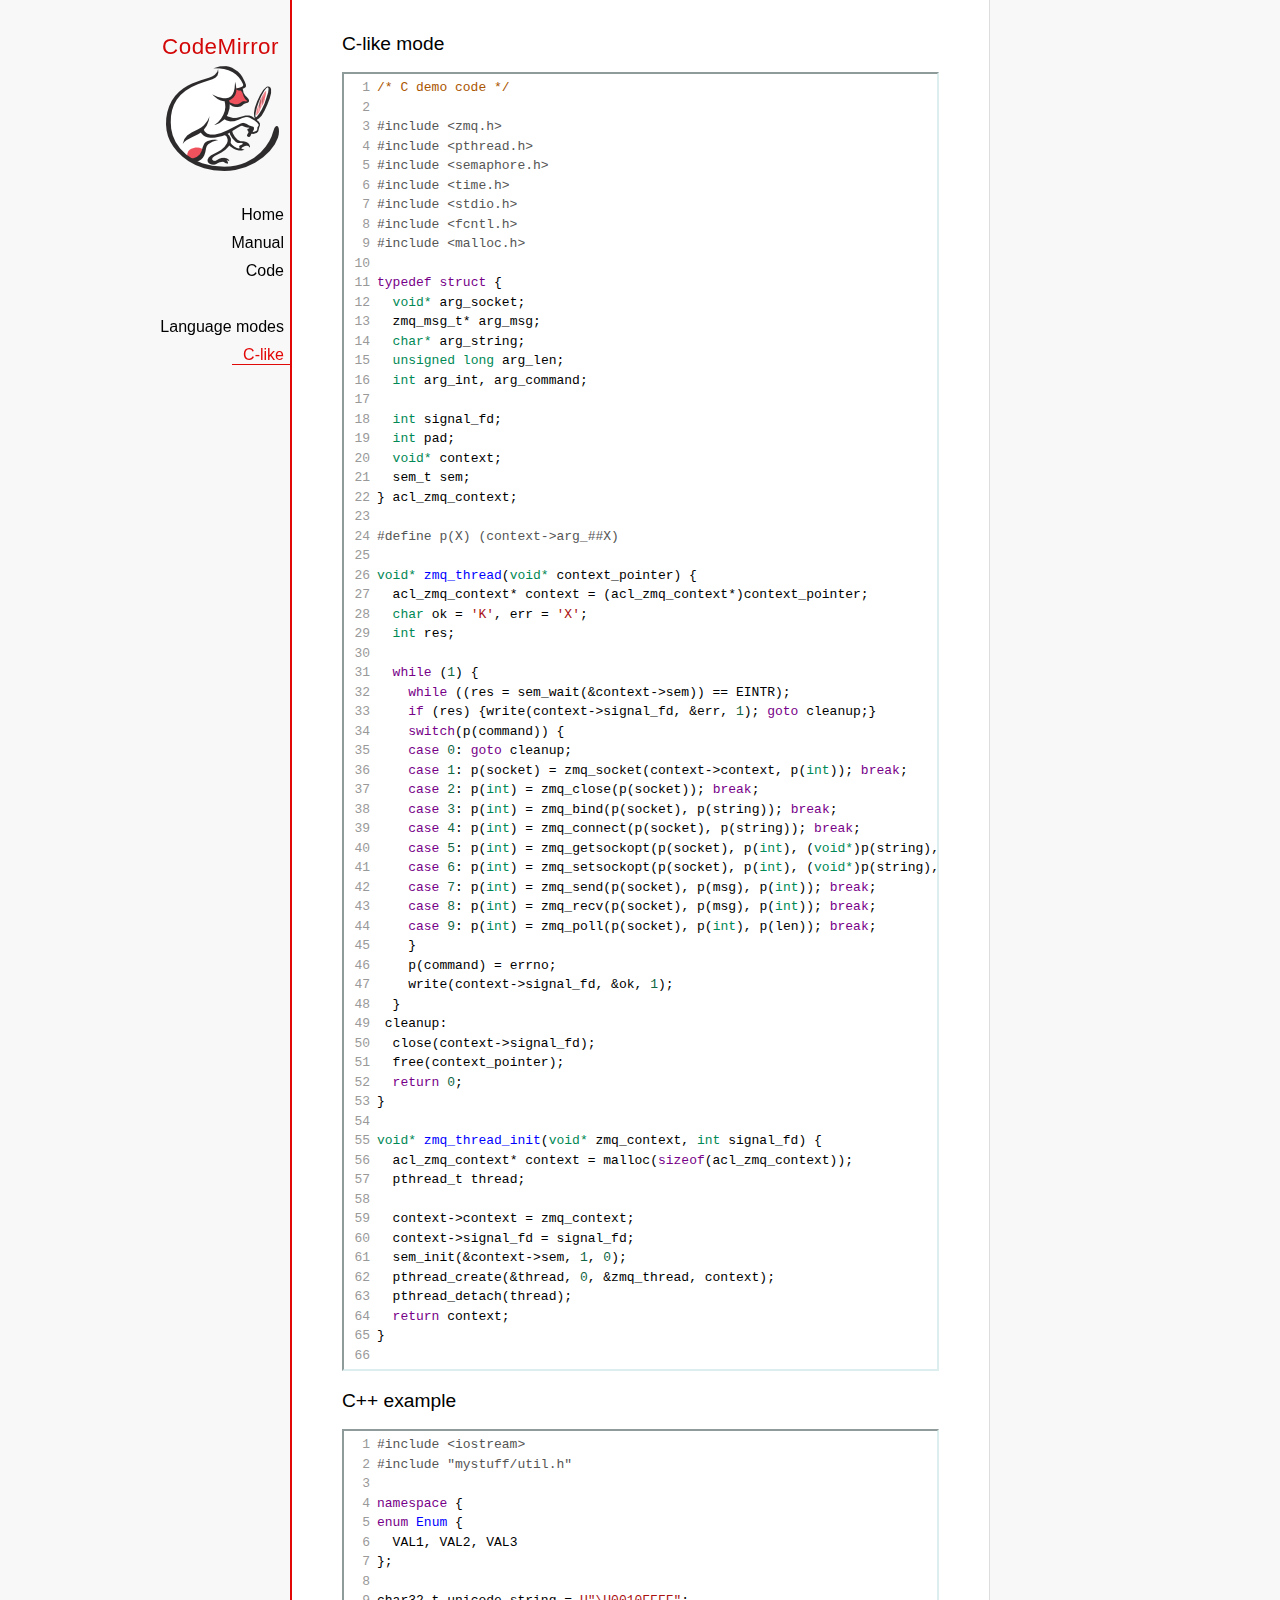
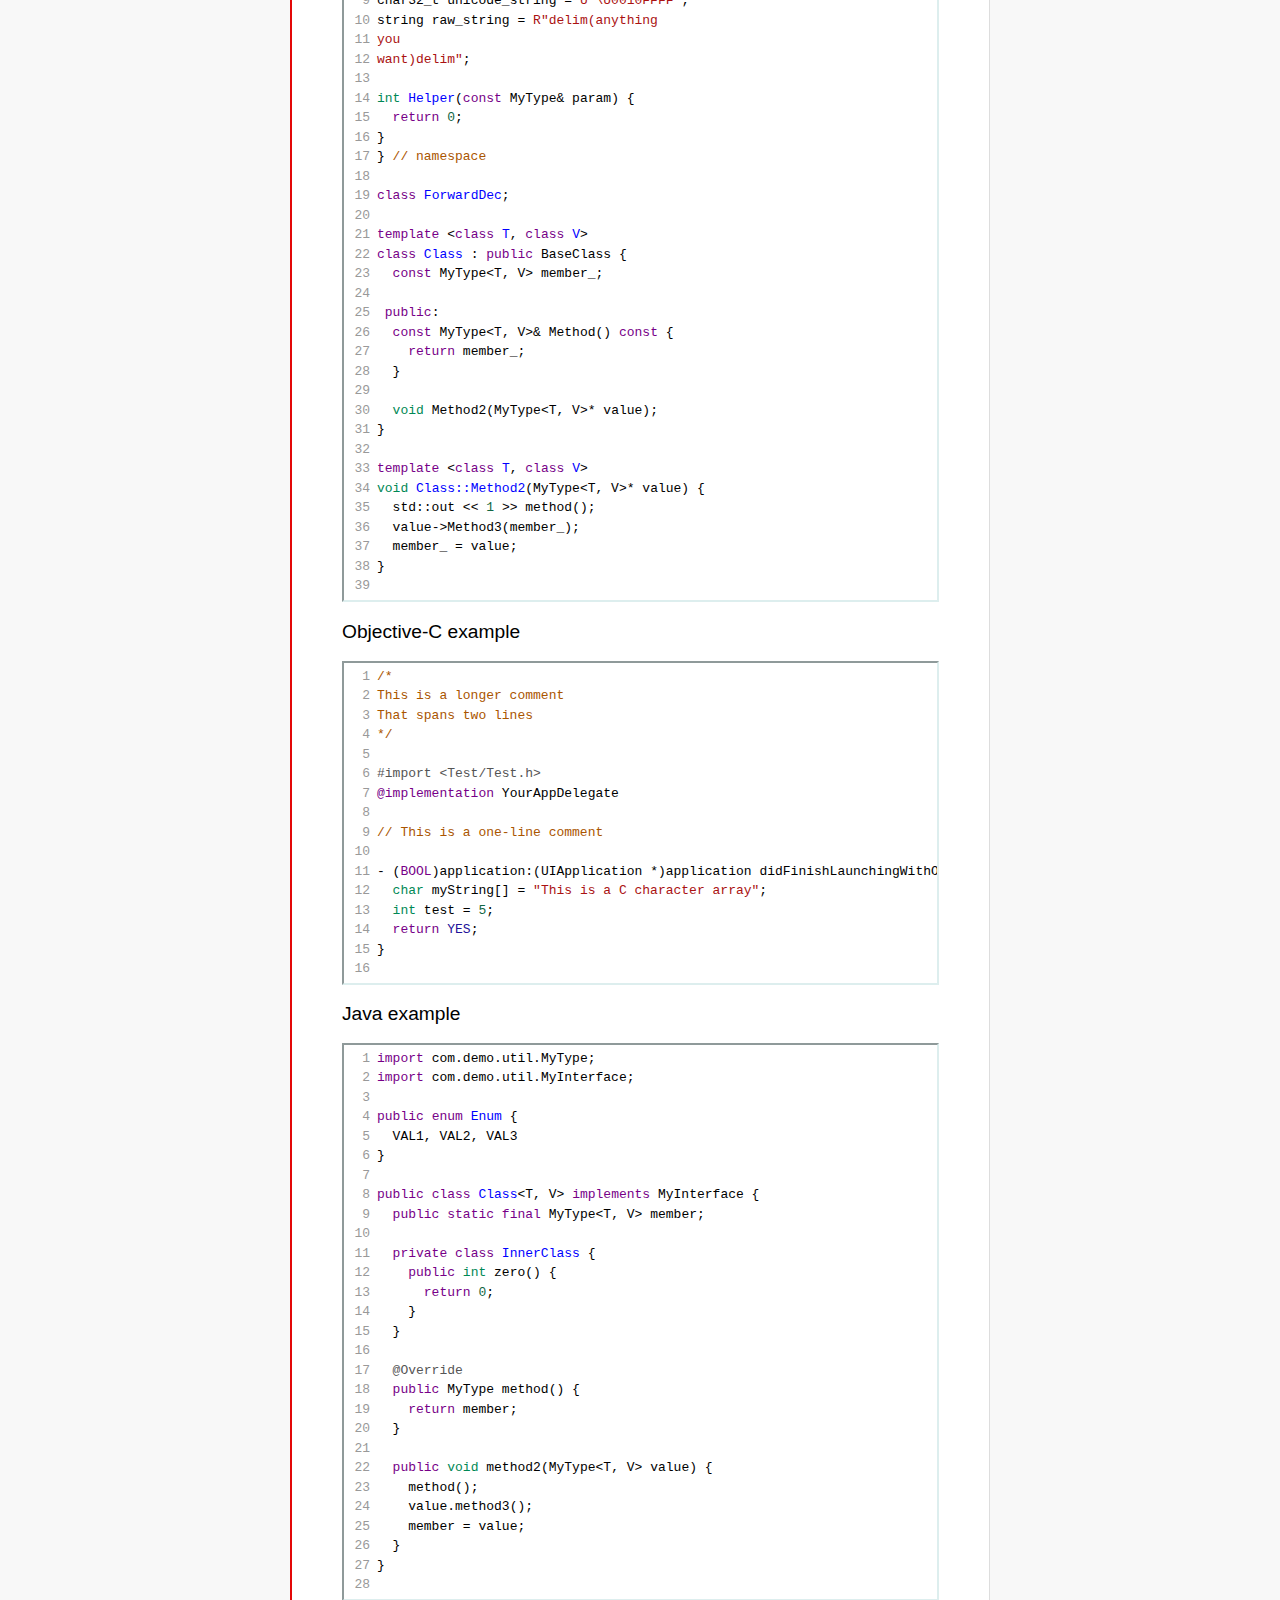
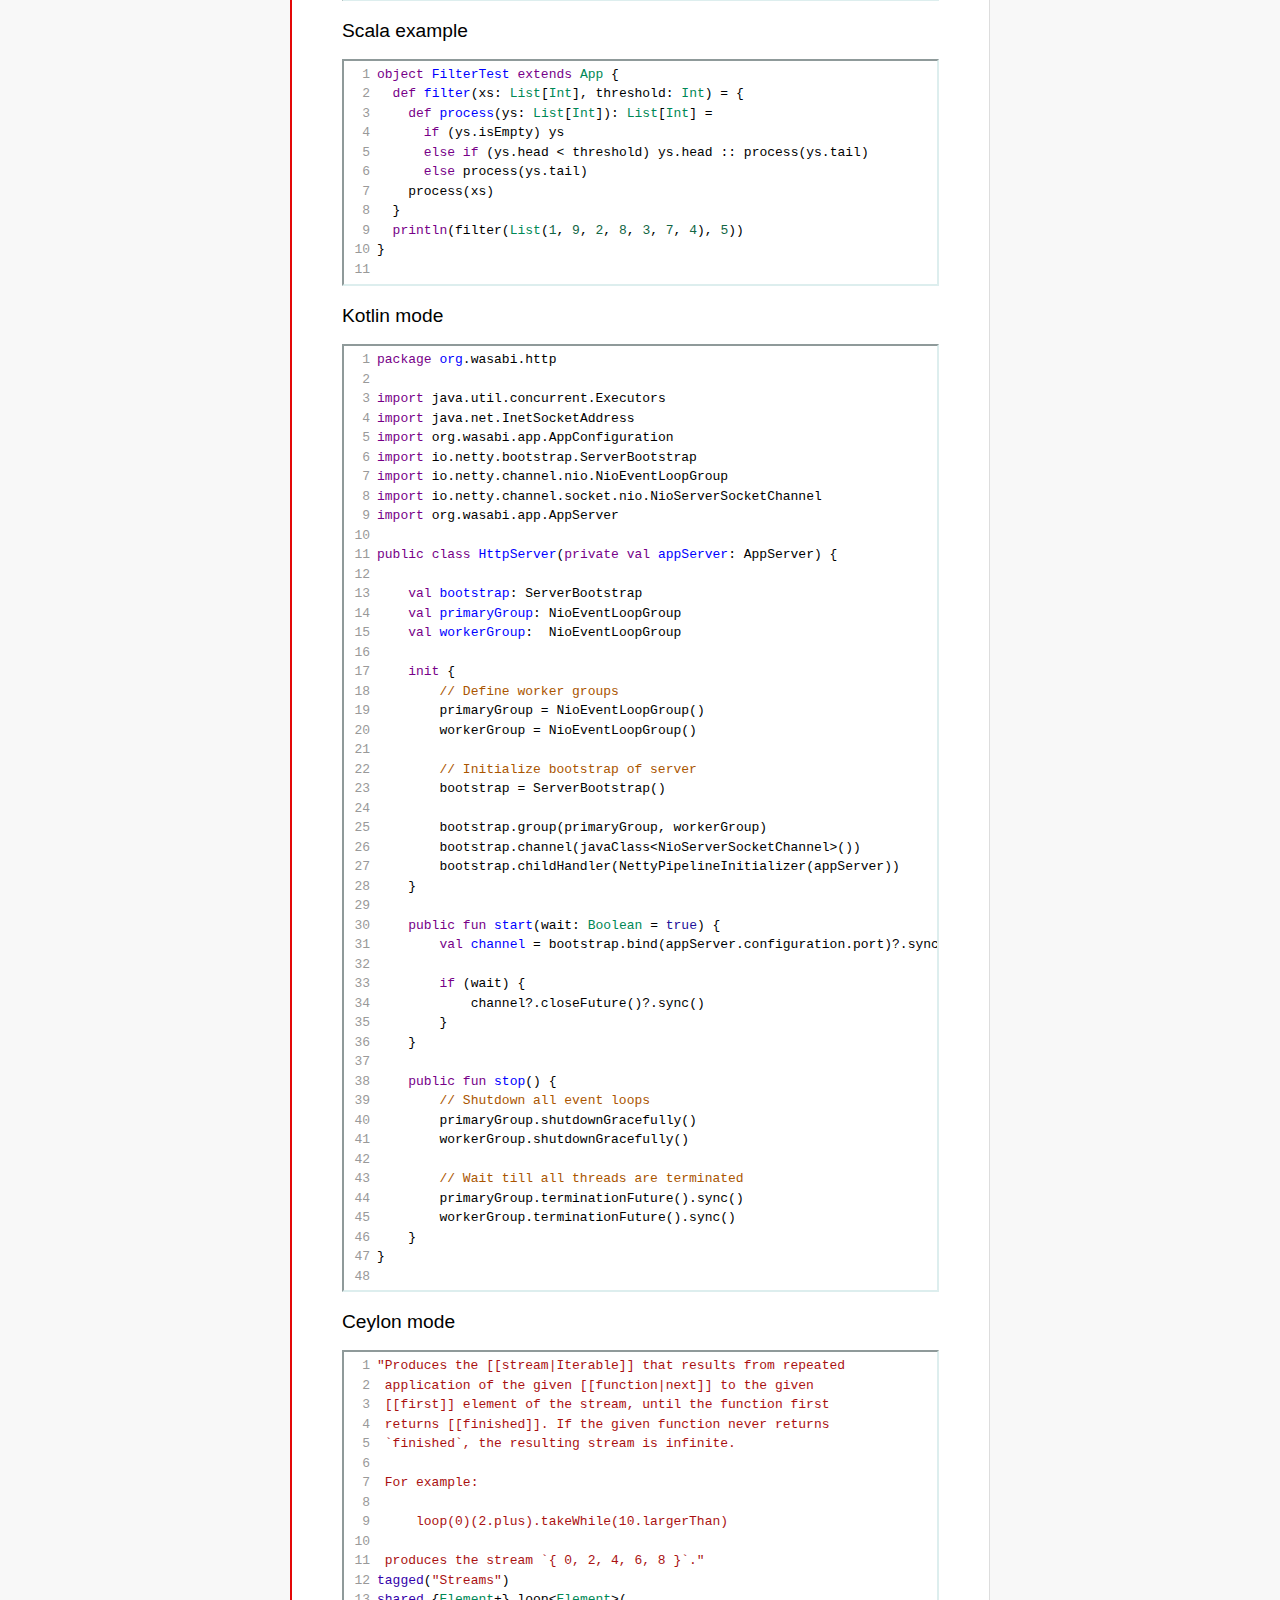
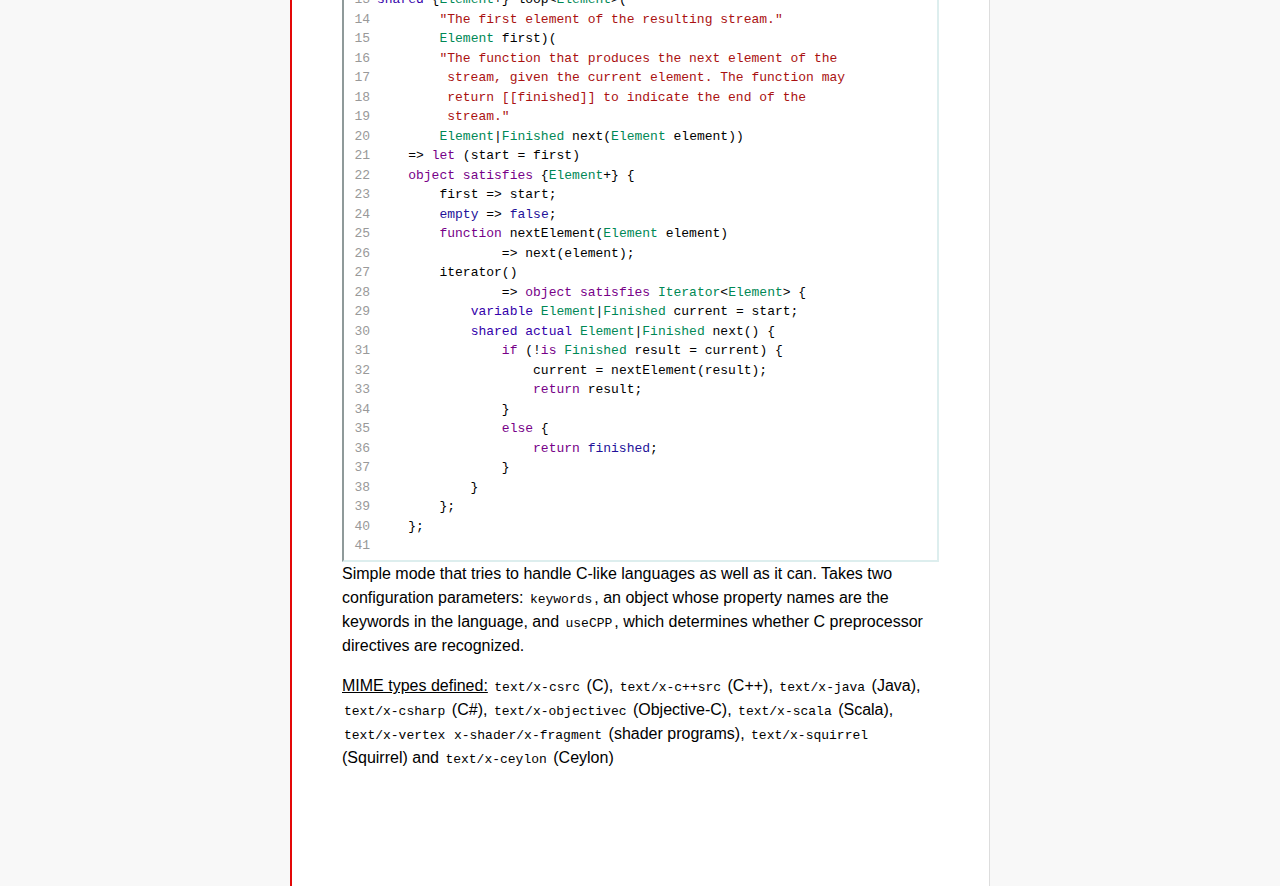
<file: js/codemirror-5.26.0/mode/clike/index.html>
<!doctype html>

<title>CodeMirror: C-like mode</title>
<meta charset="utf-8"/>
<link rel=stylesheet href="../../doc/docs.css">

<link rel="stylesheet" href="../../lib/codemirror.css">
<script src="../../lib/codemirror.js"></script>
<script src="../../addon/edit/matchbrackets.js"></script>
<link rel="stylesheet" href="../../addon/hint/show-hint.css">
<script src="../../addon/hint/show-hint.js"></script>
<script src="clike.js"></script>
<style>.CodeMirror {border: 2px inset #dee;}</style>
<div id=nav>
  <a href="http://codemirror.net"><h1>CodeMirror</h1><img id=logo src="../../doc/logo.png"></a>

  <ul>
    <li><a href="../../index.html">Home</a>
    <li><a href="../../doc/manual.html">Manual</a>
    <li><a href="https://github.com/codemirror/codemirror">Code</a>
  </ul>
  <ul>
    <li><a href="../index.html">Language modes</a>
    <li><a class=active href="#">C-like</a>
  </ul>
</div>

<article>
<h2>C-like mode</h2>

<div><textarea id="c-code">
/* C demo code */

#include <zmq.h>
#include <pthread.h>
#include <semaphore.h>
#include <time.h>
#include <stdio.h>
#include <fcntl.h>
#include <malloc.h>

typedef struct {
  void* arg_socket;
  zmq_msg_t* arg_msg;
  char* arg_string;
  unsigned long arg_len;
  int arg_int, arg_command;

  int signal_fd;
  int pad;
  void* context;
  sem_t sem;
} acl_zmq_context;

#define p(X) (context->arg_##X)

void* zmq_thread(void* context_pointer) {
  acl_zmq_context* context = (acl_zmq_context*)context_pointer;
  char ok = 'K', err = 'X';
  int res;

  while (1) {
    while ((res = sem_wait(&amp;context->sem)) == EINTR);
    if (res) {write(context->signal_fd, &amp;err, 1); goto cleanup;}
    switch(p(command)) {
    case 0: goto cleanup;
    case 1: p(socket) = zmq_socket(context->context, p(int)); break;
    case 2: p(int) = zmq_close(p(socket)); break;
    case 3: p(int) = zmq_bind(p(socket), p(string)); break;
    case 4: p(int) = zmq_connect(p(socket), p(string)); break;
    case 5: p(int) = zmq_getsockopt(p(socket), p(int), (void*)p(string), &amp;p(len)); break;
    case 6: p(int) = zmq_setsockopt(p(socket), p(int), (void*)p(string), p(len)); break;
    case 7: p(int) = zmq_send(p(socket), p(msg), p(int)); break;
    case 8: p(int) = zmq_recv(p(socket), p(msg), p(int)); break;
    case 9: p(int) = zmq_poll(p(socket), p(int), p(len)); break;
    }
    p(command) = errno;
    write(context->signal_fd, &amp;ok, 1);
  }
 cleanup:
  close(context->signal_fd);
  free(context_pointer);
  return 0;
}

void* zmq_thread_init(void* zmq_context, int signal_fd) {
  acl_zmq_context* context = malloc(sizeof(acl_zmq_context));
  pthread_t thread;

  context->context = zmq_context;
  context->signal_fd = signal_fd;
  sem_init(&amp;context->sem, 1, 0);
  pthread_create(&amp;thread, 0, &amp;zmq_thread, context);
  pthread_detach(thread);
  return context;
}
</textarea></div>

<h2>C++ example</h2>

<div><textarea id="cpp-code">
#include <iostream>
#include "mystuff/util.h"

namespace {
enum Enum {
  VAL1, VAL2, VAL3
};

char32_t unicode_string = U"\U0010FFFF";
string raw_string = R"delim(anything
you
want)delim";

int Helper(const MyType& param) {
  return 0;
}
} // namespace

class ForwardDec;

template <class T, class V>
class Class : public BaseClass {
  const MyType<T, V> member_;

 public:
  const MyType<T, V>& Method() const {
    return member_;
  }

  void Method2(MyType<T, V>* value);
}

template <class T, class V>
void Class::Method2(MyType<T, V>* value) {
  std::out << 1 >> method();
  value->Method3(member_);
  member_ = value;
}
</textarea></div>

<h2>Objective-C example</h2>

<div><textarea id="objectivec-code">
/*
This is a longer comment
That spans two lines
*/

#import <Test/Test.h>
@implementation YourAppDelegate

// This is a one-line comment

- (BOOL)application:(UIApplication *)application didFinishLaunchingWithOptions:(NSDictionary *)launchOptions{
  char myString[] = "This is a C character array";
  int test = 5;
  return YES;
}
</textarea></div>

<h2>Java example</h2>

<div><textarea id="java-code">
import com.demo.util.MyType;
import com.demo.util.MyInterface;

public enum Enum {
  VAL1, VAL2, VAL3
}

public class Class<T, V> implements MyInterface {
  public static final MyType<T, V> member;
  
  private class InnerClass {
    public int zero() {
      return 0;
    }
  }

  @Override
  public MyType method() {
    return member;
  }

  public void method2(MyType<T, V> value) {
    method();
    value.method3();
    member = value;
  }
}
</textarea></div>

<h2>Scala example</h2>

<div><textarea id="scala-code">
object FilterTest extends App {
  def filter(xs: List[Int], threshold: Int) = {
    def process(ys: List[Int]): List[Int] =
      if (ys.isEmpty) ys
      else if (ys.head < threshold) ys.head :: process(ys.tail)
      else process(ys.tail)
    process(xs)
  }
  println(filter(List(1, 9, 2, 8, 3, 7, 4), 5))
}
</textarea></div>

<h2>Kotlin mode</h2>

<div><textarea id="kotlin-code">
package org.wasabi.http

import java.util.concurrent.Executors
import java.net.InetSocketAddress
import org.wasabi.app.AppConfiguration
import io.netty.bootstrap.ServerBootstrap
import io.netty.channel.nio.NioEventLoopGroup
import io.netty.channel.socket.nio.NioServerSocketChannel
import org.wasabi.app.AppServer

public class HttpServer(private val appServer: AppServer) {

    val bootstrap: ServerBootstrap
    val primaryGroup: NioEventLoopGroup
    val workerGroup:  NioEventLoopGroup

    init {
        // Define worker groups
        primaryGroup = NioEventLoopGroup()
        workerGroup = NioEventLoopGroup()

        // Initialize bootstrap of server
        bootstrap = ServerBootstrap()

        bootstrap.group(primaryGroup, workerGroup)
        bootstrap.channel(javaClass<NioServerSocketChannel>())
        bootstrap.childHandler(NettyPipelineInitializer(appServer))
    }

    public fun start(wait: Boolean = true) {
        val channel = bootstrap.bind(appServer.configuration.port)?.sync()?.channel()

        if (wait) {
            channel?.closeFuture()?.sync()
        }
    }

    public fun stop() {
        // Shutdown all event loops
        primaryGroup.shutdownGracefully()
        workerGroup.shutdownGracefully()

        // Wait till all threads are terminated
        primaryGroup.terminationFuture().sync()
        workerGroup.terminationFuture().sync()
    }
}
</textarea></div>

<h2>Ceylon mode</h2>

<div><textarea id="ceylon-code">
"Produces the [[stream|Iterable]] that results from repeated
 application of the given [[function|next]] to the given
 [[first]] element of the stream, until the function first
 returns [[finished]]. If the given function never returns 
 `finished`, the resulting stream is infinite.

 For example:

     loop(0)(2.plus).takeWhile(10.largerThan)

 produces the stream `{ 0, 2, 4, 6, 8 }`."
tagged("Streams")
shared {Element+} loop&lt;Element&gt;(
        "The first element of the resulting stream."
        Element first)(
        "The function that produces the next element of the
         stream, given the current element. The function may
         return [[finished]] to indicate the end of the 
         stream."
        Element|Finished next(Element element))
    =&gt; let (start = first)
    object satisfies {Element+} {
        first =&gt; start;
        empty =&gt; false;
        function nextElement(Element element)
                =&gt; next(element);
        iterator()
                =&gt; object satisfies Iterator&lt;Element&gt; {
            variable Element|Finished current = start;
            shared actual Element|Finished next() {
                if (!is Finished result = current) {
                    current = nextElement(result);
                    return result;
                }
                else {
                    return finished;
                }
            }
        };
    };
</textarea></div>

    <script>
      var cEditor = CodeMirror.fromTextArea(document.getElementById("c-code"), {
        lineNumbers: true,
        matchBrackets: true,
        mode: "text/x-csrc"
      });
      var cppEditor = CodeMirror.fromTextArea(document.getElementById("cpp-code"), {
        lineNumbers: true,
        matchBrackets: true,
        mode: "text/x-c++src"
      });
      var javaEditor = CodeMirror.fromTextArea(document.getElementById("java-code"), {
        lineNumbers: true,
        matchBrackets: true,
        mode: "text/x-java"
      });
      var objectivecEditor = CodeMirror.fromTextArea(document.getElementById("objectivec-code"), {
        lineNumbers: true,
        matchBrackets: true,
        mode: "text/x-objectivec"
      });
      var scalaEditor = CodeMirror.fromTextArea(document.getElementById("scala-code"), {
        lineNumbers: true,
        matchBrackets: true,
        mode: "text/x-scala"
      });
      var kotlinEditor = CodeMirror.fromTextArea(document.getElementById("kotlin-code"), {
          lineNumbers: true,
          matchBrackets: true,
          mode: "text/x-kotlin"
      });
      var ceylonEditor = CodeMirror.fromTextArea(document.getElementById("ceylon-code"), {
          lineNumbers: true,
          matchBrackets: true,
          mode: "text/x-ceylon"
      });
      var mac = CodeMirror.keyMap.default == CodeMirror.keyMap.macDefault;
      CodeMirror.keyMap.default[(mac ? "Cmd" : "Ctrl") + "-Space"] = "autocomplete";
    </script>

    <p>Simple mode that tries to handle C-like languages as well as it
    can. Takes two configuration parameters: <code>keywords</code>, an
    object whose property names are the keywords in the language,
    and <code>useCPP</code>, which determines whether C preprocessor
    directives are recognized.</p>

    <p><strong>MIME types defined:</strong> <code>text/x-csrc</code>
    (C), <code>text/x-c++src</code> (C++), <code>text/x-java</code>
    (Java), <code>text/x-csharp</code> (C#),
    <code>text/x-objectivec</code> (Objective-C),
    <code>text/x-scala</code> (Scala), <code>text/x-vertex</code>
    <code>x-shader/x-fragment</code> (shader programs),
    <code>text/x-squirrel</code> (Squirrel) and
    <code>text/x-ceylon</code> (Ceylon)</p>
</article>
</file>
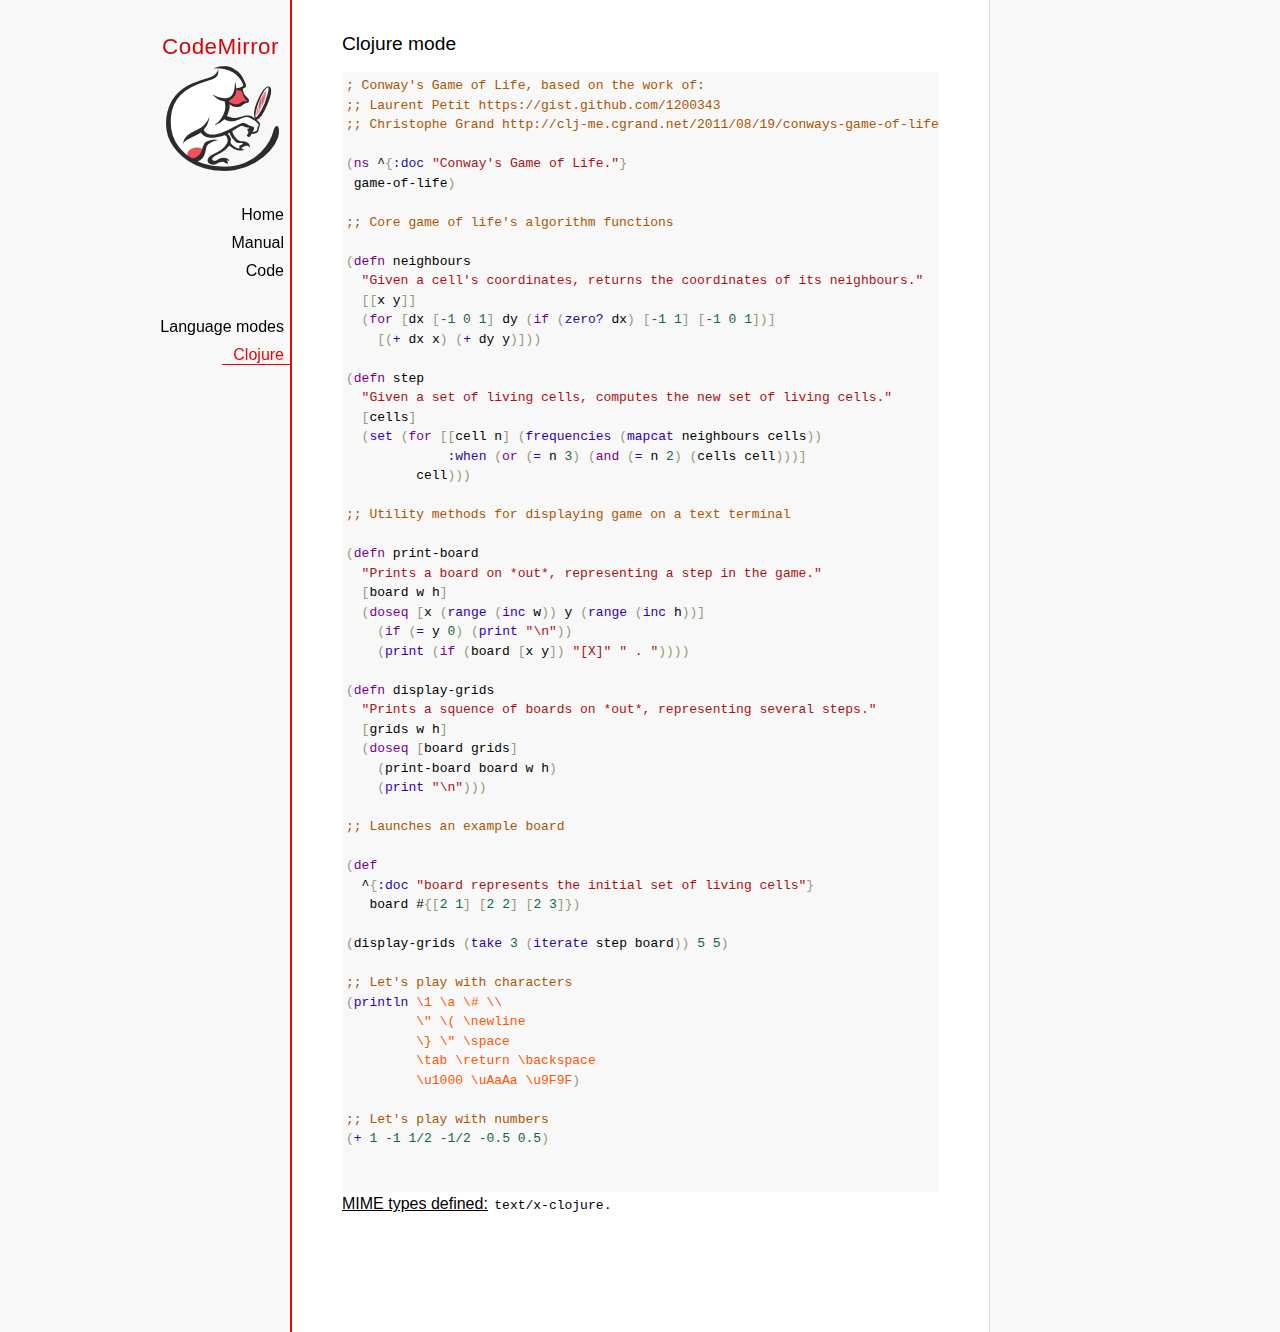
<file: js/codemirror-5.26.0/mode/clojure/index.html>
<!doctype html>

<title>CodeMirror: Clojure mode</title>
<meta charset="utf-8"/>
<link rel=stylesheet href="../../doc/docs.css">

<link rel="stylesheet" href="../../lib/codemirror.css">
<script src="../../lib/codemirror.js"></script>
<script src="clojure.js"></script>
<style>.CodeMirror {background: #f8f8f8;}</style>
<div id=nav>
  <a href="http://codemirror.net"><h1>CodeMirror</h1><img id=logo src="../../doc/logo.png"></a>

  <ul>
    <li><a href="../../index.html">Home</a>
    <li><a href="../../doc/manual.html">Manual</a>
    <li><a href="https://github.com/codemirror/codemirror">Code</a>
  </ul>
  <ul>
    <li><a href="../index.html">Language modes</a>
    <li><a class=active href="#">Clojure</a>
  </ul>
</div>

<article>
<h2>Clojure mode</h2>
<form><textarea id="code" name="code">
; Conway's Game of Life, based on the work of:
;; Laurent Petit https://gist.github.com/1200343
;; Christophe Grand http://clj-me.cgrand.net/2011/08/19/conways-game-of-life

(ns ^{:doc "Conway's Game of Life."}
 game-of-life)

;; Core game of life's algorithm functions

(defn neighbours
  "Given a cell's coordinates, returns the coordinates of its neighbours."
  [[x y]]
  (for [dx [-1 0 1] dy (if (zero? dx) [-1 1] [-1 0 1])]
    [(+ dx x) (+ dy y)]))

(defn step
  "Given a set of living cells, computes the new set of living cells."
  [cells]
  (set (for [[cell n] (frequencies (mapcat neighbours cells))
             :when (or (= n 3) (and (= n 2) (cells cell)))]
         cell)))

;; Utility methods for displaying game on a text terminal

(defn print-board
  "Prints a board on *out*, representing a step in the game."
  [board w h]
  (doseq [x (range (inc w)) y (range (inc h))]
    (if (= y 0) (print "\n"))
    (print (if (board [x y]) "[X]" " . "))))

(defn display-grids
  "Prints a squence of boards on *out*, representing several steps."
  [grids w h]
  (doseq [board grids]
    (print-board board w h)
    (print "\n")))

;; Launches an example board

(def
  ^{:doc "board represents the initial set of living cells"}
   board #{[2 1] [2 2] [2 3]})

(display-grids (take 3 (iterate step board)) 5 5)

;; Let's play with characters
(println \1 \a \# \\
         \" \( \newline
         \} \" \space
         \tab \return \backspace
         \u1000 \uAaAa \u9F9F)

;; Let's play with numbers
(+ 1 -1 1/2 -1/2 -0.5 0.5)

</textarea></form>
    <script>
      var editor = CodeMirror.fromTextArea(document.getElementById("code"), {});
    </script>

    <p><strong>MIME types defined:</strong> <code>text/x-clojure</code>.</p>

  </article>
</file>
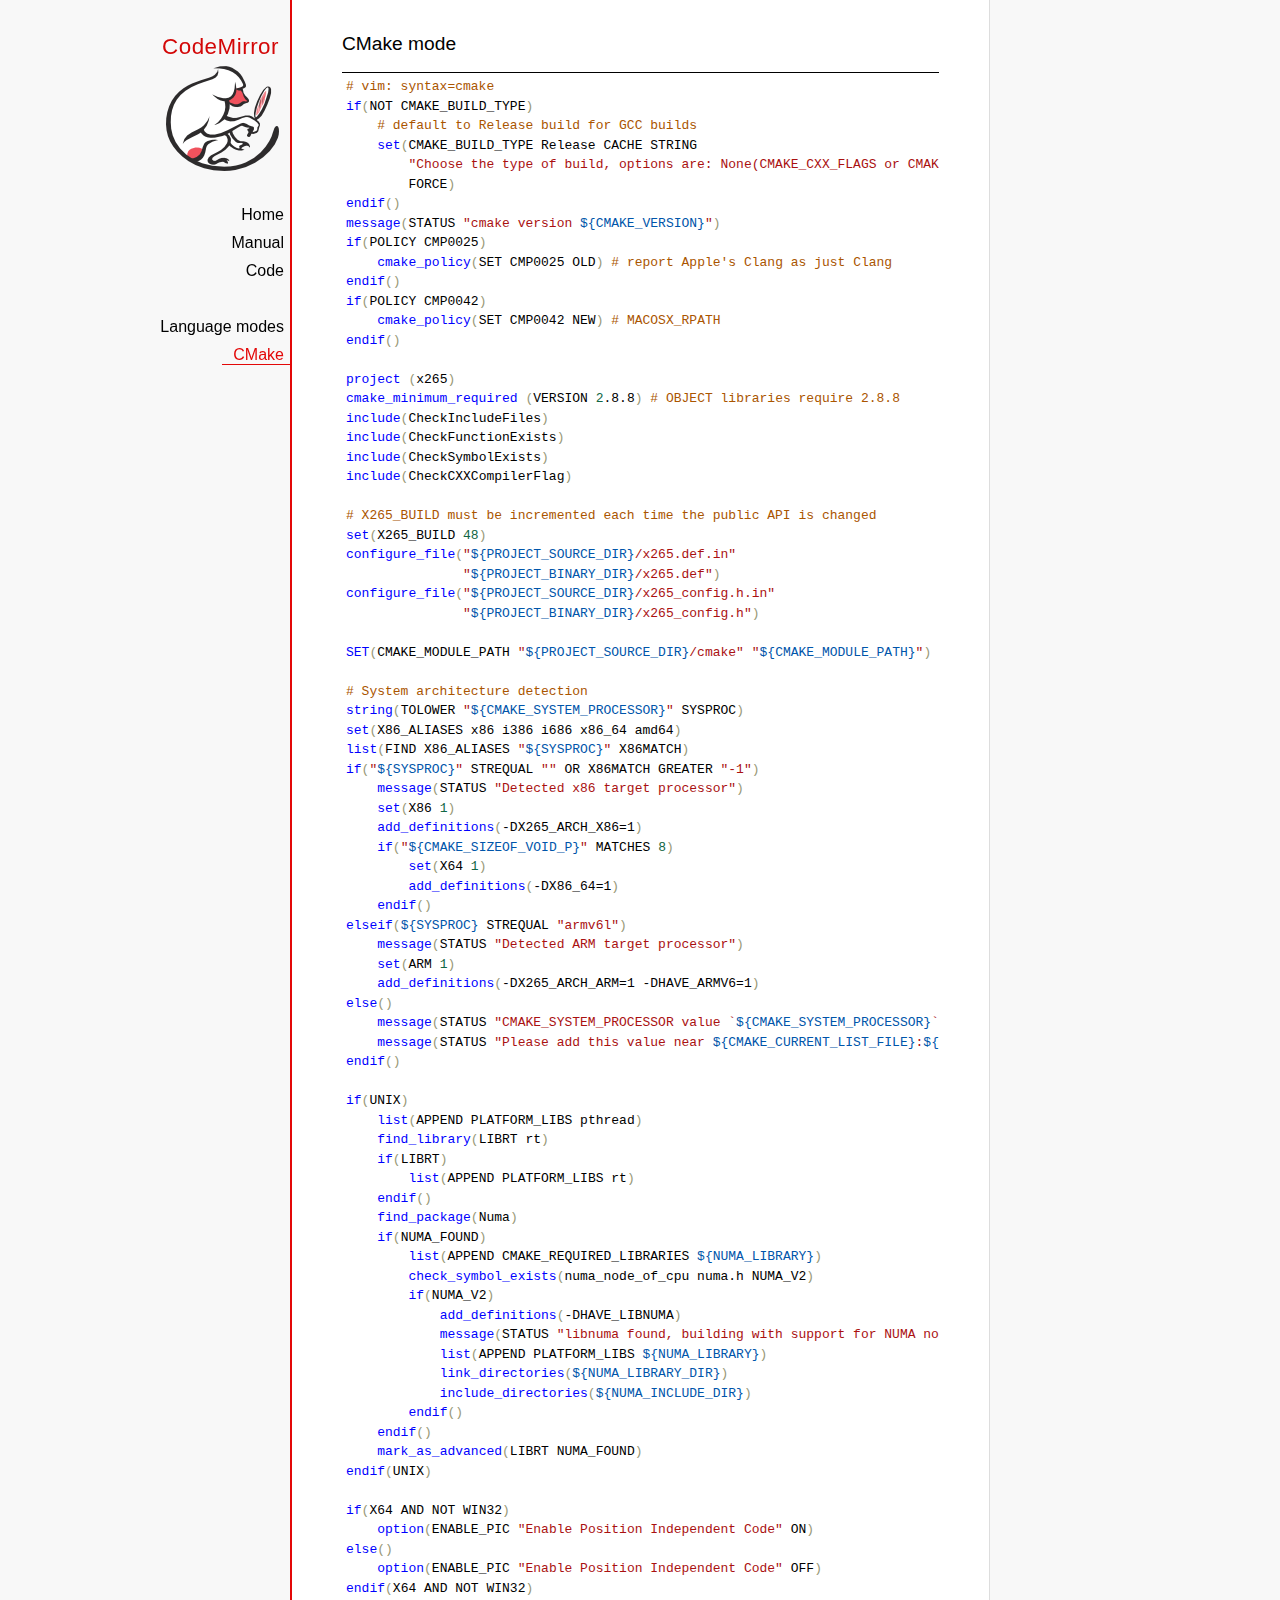
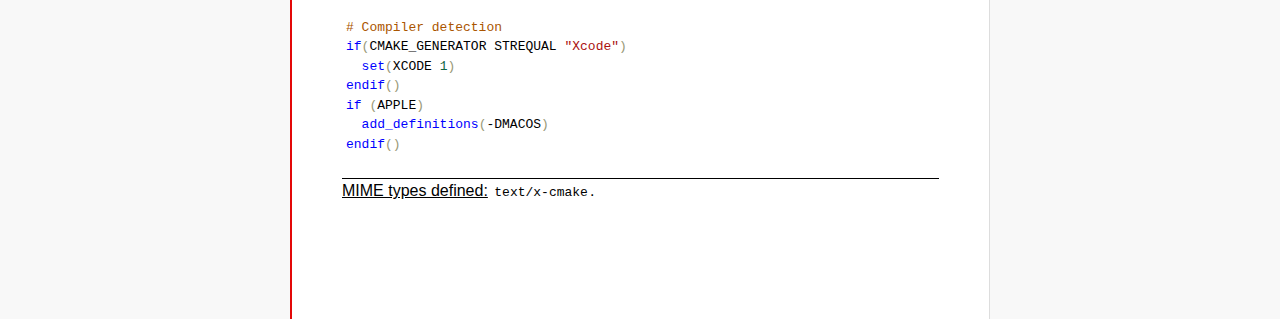
<file: js/codemirror-5.26.0/mode/cmake/index.html>
<!doctype html>

<title>CodeMirror: CMake mode</title>
<meta charset="utf-8"/>
<link rel=stylesheet href="../../doc/docs.css">

<link rel="stylesheet" href="../../lib/codemirror.css">
<script src="../../lib/codemirror.js"></script>
<script src="../../addon/edit/matchbrackets.js"></script>
<script src="cmake.js"></script>
<style>
      .CodeMirror {border-top: 1px solid black; border-bottom: 1px solid black;}
      .cm-s-default span.cm-arrow { color: red; }
    </style>
<div id=nav>
  <a href="http://codemirror.net"><h1>CodeMirror</h1><img id=logo src="../../doc/logo.png"></a>

  <ul>
    <li><a href="../../index.html">Home</a>
    <li><a href="../../doc/manual.html">Manual</a>
    <li><a href="https://github.com/codemirror/codemirror">Code</a>
  </ul>
  <ul>
    <li><a href="../index.html">Language modes</a>
    <li><a class=active href="#">CMake</a>
  </ul>
</div>

<article>
<h2>CMake mode</h2>
<form><textarea id="code" name="code">
# vim: syntax=cmake
if(NOT CMAKE_BUILD_TYPE)
    # default to Release build for GCC builds
    set(CMAKE_BUILD_TYPE Release CACHE STRING
        "Choose the type of build, options are: None(CMAKE_CXX_FLAGS or CMAKE_C_FLAGS used) Debug Release RelWithDebInfo MinSizeRel."
        FORCE)
endif()
message(STATUS "cmake version ${CMAKE_VERSION}")
if(POLICY CMP0025)
    cmake_policy(SET CMP0025 OLD) # report Apple's Clang as just Clang
endif()
if(POLICY CMP0042)
    cmake_policy(SET CMP0042 NEW) # MACOSX_RPATH
endif()

project (x265)
cmake_minimum_required (VERSION 2.8.8) # OBJECT libraries require 2.8.8
include(CheckIncludeFiles)
include(CheckFunctionExists)
include(CheckSymbolExists)
include(CheckCXXCompilerFlag)

# X265_BUILD must be incremented each time the public API is changed
set(X265_BUILD 48)
configure_file("${PROJECT_SOURCE_DIR}/x265.def.in"
               "${PROJECT_BINARY_DIR}/x265.def")
configure_file("${PROJECT_SOURCE_DIR}/x265_config.h.in"
               "${PROJECT_BINARY_DIR}/x265_config.h")

SET(CMAKE_MODULE_PATH "${PROJECT_SOURCE_DIR}/cmake" "${CMAKE_MODULE_PATH}")

# System architecture detection
string(TOLOWER "${CMAKE_SYSTEM_PROCESSOR}" SYSPROC)
set(X86_ALIASES x86 i386 i686 x86_64 amd64)
list(FIND X86_ALIASES "${SYSPROC}" X86MATCH)
if("${SYSPROC}" STREQUAL "" OR X86MATCH GREATER "-1")
    message(STATUS "Detected x86 target processor")
    set(X86 1)
    add_definitions(-DX265_ARCH_X86=1)
    if("${CMAKE_SIZEOF_VOID_P}" MATCHES 8)
        set(X64 1)
        add_definitions(-DX86_64=1)
    endif()
elseif(${SYSPROC} STREQUAL "armv6l")
    message(STATUS "Detected ARM target processor")
    set(ARM 1)
    add_definitions(-DX265_ARCH_ARM=1 -DHAVE_ARMV6=1)
else()
    message(STATUS "CMAKE_SYSTEM_PROCESSOR value `${CMAKE_SYSTEM_PROCESSOR}` is unknown")
    message(STATUS "Please add this value near ${CMAKE_CURRENT_LIST_FILE}:${CMAKE_CURRENT_LIST_LINE}")
endif()

if(UNIX)
    list(APPEND PLATFORM_LIBS pthread)
    find_library(LIBRT rt)
    if(LIBRT)
        list(APPEND PLATFORM_LIBS rt)
    endif()
    find_package(Numa)
    if(NUMA_FOUND)
        list(APPEND CMAKE_REQUIRED_LIBRARIES ${NUMA_LIBRARY})
        check_symbol_exists(numa_node_of_cpu numa.h NUMA_V2)
        if(NUMA_V2)
            add_definitions(-DHAVE_LIBNUMA)
            message(STATUS "libnuma found, building with support for NUMA nodes")
            list(APPEND PLATFORM_LIBS ${NUMA_LIBRARY})
            link_directories(${NUMA_LIBRARY_DIR})
            include_directories(${NUMA_INCLUDE_DIR})
        endif()
    endif()
    mark_as_advanced(LIBRT NUMA_FOUND)
endif(UNIX)

if(X64 AND NOT WIN32)
    option(ENABLE_PIC "Enable Position Independent Code" ON)
else()
    option(ENABLE_PIC "Enable Position Independent Code" OFF)
endif(X64 AND NOT WIN32)

# Compiler detection
if(CMAKE_GENERATOR STREQUAL "Xcode")
  set(XCODE 1)
endif()
if (APPLE)
  add_definitions(-DMACOS)
endif()
</textarea></form>
    <script>
      var editor = CodeMirror.fromTextArea(document.getElementById("code"), {
        mode: "text/x-cmake",
        matchBrackets: true,
        indentUnit: 4
      });
    </script>

    <p><strong>MIME types defined:</strong> <code>text/x-cmake</code>.</p>

  </article>
</file>
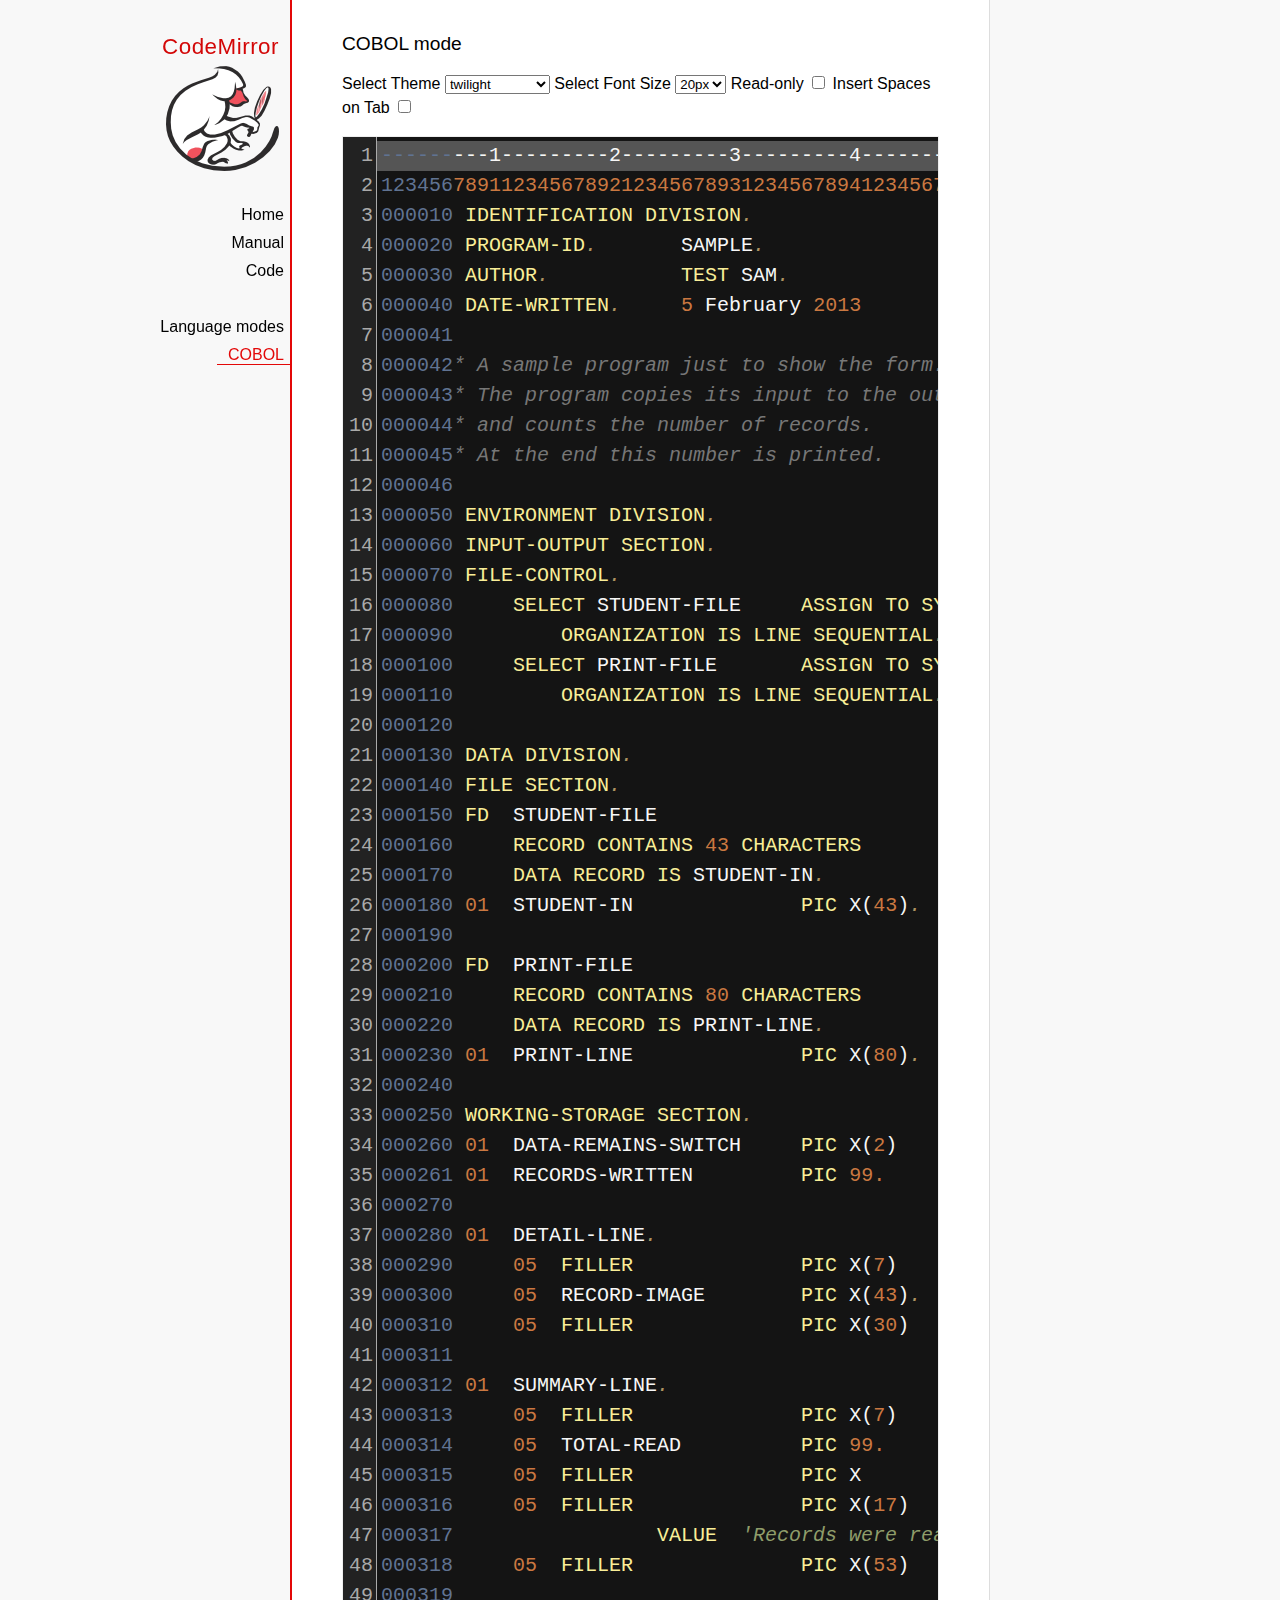
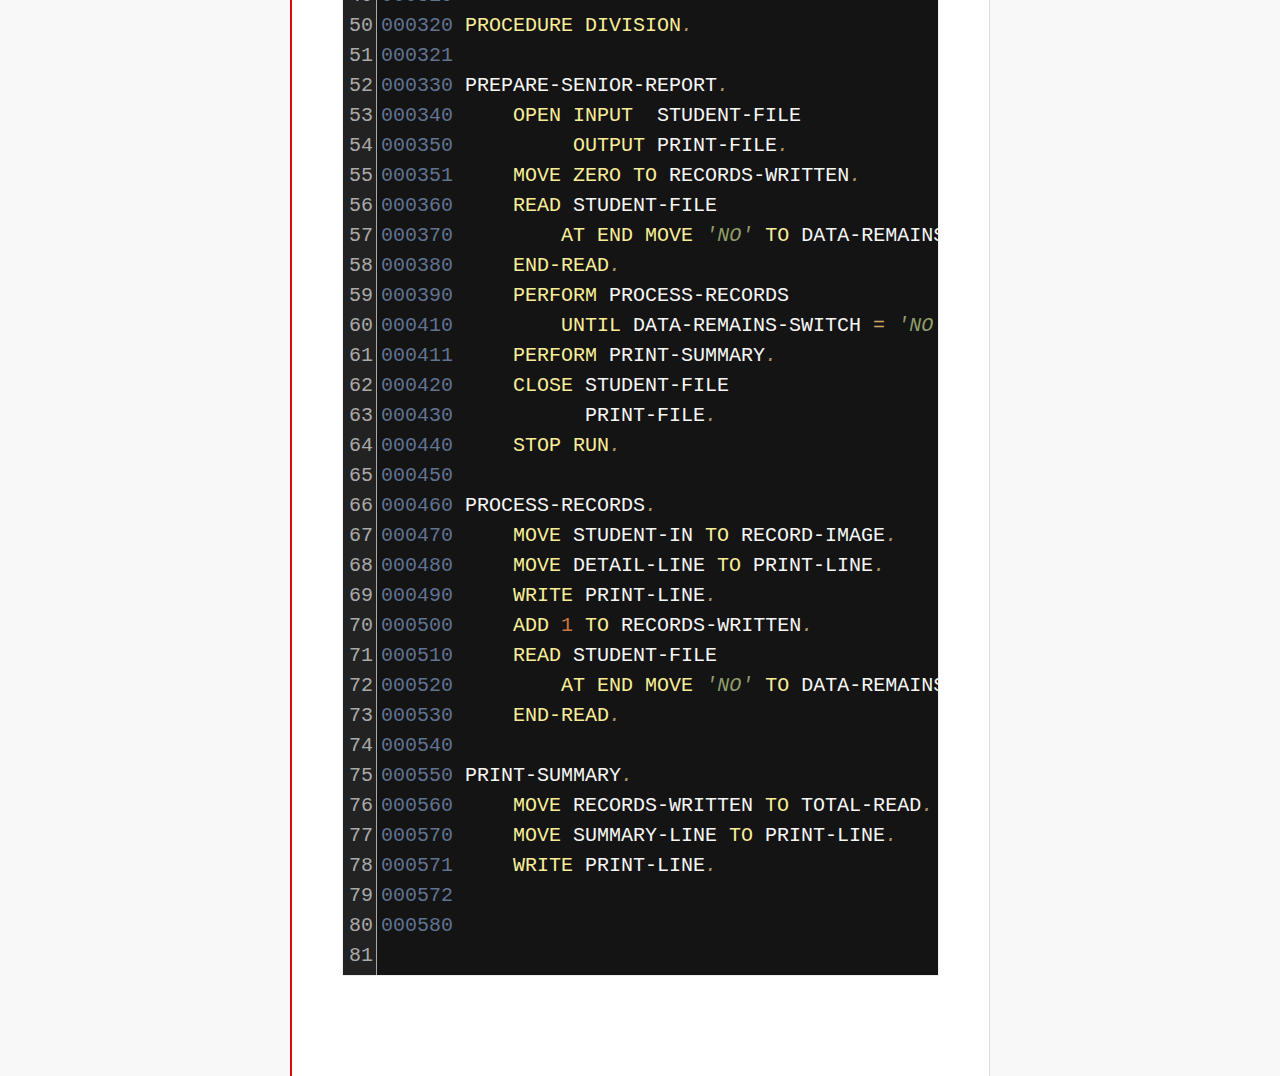
<file: js/codemirror-5.26.0/mode/cobol/index.html>
<!doctype html>

<title>CodeMirror: COBOL mode</title>
<meta charset="utf-8"/>
<link rel=stylesheet href="../../doc/docs.css">

<link rel="stylesheet" href="../../lib/codemirror.css">
<link rel="stylesheet" href="../../theme/neat.css">
<link rel="stylesheet" href="../../theme/elegant.css">
<link rel="stylesheet" href="../../theme/erlang-dark.css">
<link rel="stylesheet" href="../../theme/night.css">
<link rel="stylesheet" href="../../theme/monokai.css">
<link rel="stylesheet" href="../../theme/cobalt.css">
<link rel="stylesheet" href="../../theme/eclipse.css">
<link rel="stylesheet" href="../../theme/rubyblue.css">
<link rel="stylesheet" href="../../theme/lesser-dark.css">
<link rel="stylesheet" href="../../theme/xq-dark.css">
<link rel="stylesheet" href="../../theme/xq-light.css">
<link rel="stylesheet" href="../../theme/ambiance.css">
<link rel="stylesheet" href="../../theme/blackboard.css">
<link rel="stylesheet" href="../../theme/vibrant-ink.css">
<link rel="stylesheet" href="../../theme/solarized.css">
<link rel="stylesheet" href="../../theme/twilight.css">
<link rel="stylesheet" href="../../theme/midnight.css">
<link rel="stylesheet" href="../../addon/dialog/dialog.css">
<script src="../../lib/codemirror.js"></script>
<script src="../../addon/edit/matchbrackets.js"></script>
<script src="cobol.js"></script>
<script src="../../addon/selection/active-line.js"></script>
<script src="../../addon/search/search.js"></script>
<script src="../../addon/dialog/dialog.js"></script>
<script src="../../addon/search/searchcursor.js"></script>
<style>
        .CodeMirror {
          border: 1px solid #eee;
          font-size : 20px;
          height : auto !important;
        }
        .CodeMirror-activeline-background {background: #555555 !important;}
    </style>
<div id=nav>
  <a href="http://codemirror.net"><h1>CodeMirror</h1><img id=logo src="../../doc/logo.png"></a>

  <ul>
    <li><a href="../../index.html">Home</a>
    <li><a href="../../doc/manual.html">Manual</a>
    <li><a href="https://github.com/codemirror/codemirror">Code</a>
  </ul>
  <ul>
    <li><a href="../index.html">Language modes</a>
    <li><a class=active href="#">COBOL</a>
  </ul>
</div>

<article>
<h2>COBOL mode</h2>

    <p> Select Theme <select onchange="selectTheme()" id="selectTheme">
        <option>default</option>
        <option>ambiance</option>
        <option>blackboard</option>
        <option>cobalt</option>
        <option>eclipse</option>
        <option>elegant</option>
        <option>erlang-dark</option>
        <option>lesser-dark</option>
        <option>midnight</option>
        <option>monokai</option>
        <option>neat</option>
        <option>night</option>
        <option>rubyblue</option>
        <option>solarized dark</option>
        <option>solarized light</option>
        <option selected>twilight</option>
        <option>vibrant-ink</option>
        <option>xq-dark</option>
        <option>xq-light</option>
    </select>    Select Font Size <select onchange="selectFontsize()" id="selectFontSize">
          <option value="13px">13px</option>
          <option value="14px">14px</option>
          <option value="16px">16px</option>
          <option value="18px">18px</option>
          <option value="20px" selected="selected">20px</option>
          <option value="24px">24px</option>
          <option value="26px">26px</option>
          <option value="28px">28px</option>
          <option value="30px">30px</option>
          <option value="32px">32px</option>
          <option value="34px">34px</option>
          <option value="36px">36px</option>
        </select>
<label for="checkBoxReadOnly">Read-only</label>
<input type="checkbox" id="checkBoxReadOnly" onchange="selectReadOnly()">
<label for="id_tabToIndentSpace">Insert Spaces on Tab</label>
<input type="checkbox" id="id_tabToIndentSpace" onchange="tabToIndentSpace()">
</p>
<textarea id="code" name="code">
---------1---------2---------3---------4---------5---------6---------7---------8
12345678911234567892123456789312345678941234567895123456789612345678971234567898
000010 IDENTIFICATION DIVISION.                                        MODTGHERE
000020 PROGRAM-ID.       SAMPLE.
000030 AUTHOR.           TEST SAM. 
000040 DATE-WRITTEN.     5 February 2013
000041
000042* A sample program just to show the form.
000043* The program copies its input to the output,
000044* and counts the number of records.
000045* At the end this number is printed.
000046
000050 ENVIRONMENT DIVISION.
000060 INPUT-OUTPUT SECTION.
000070 FILE-CONTROL.
000080     SELECT STUDENT-FILE     ASSIGN TO SYSIN
000090         ORGANIZATION IS LINE SEQUENTIAL.
000100     SELECT PRINT-FILE       ASSIGN TO SYSOUT
000110         ORGANIZATION IS LINE SEQUENTIAL.
000120
000130 DATA DIVISION.
000140 FILE SECTION.
000150 FD  STUDENT-FILE
000160     RECORD CONTAINS 43 CHARACTERS
000170     DATA RECORD IS STUDENT-IN.
000180 01  STUDENT-IN              PIC X(43).
000190
000200 FD  PRINT-FILE
000210     RECORD CONTAINS 80 CHARACTERS
000220     DATA RECORD IS PRINT-LINE.
000230 01  PRINT-LINE              PIC X(80).
000240
000250 WORKING-STORAGE SECTION.
000260 01  DATA-REMAINS-SWITCH     PIC X(2)      VALUE SPACES.
000261 01  RECORDS-WRITTEN         PIC 99.
000270
000280 01  DETAIL-LINE.
000290     05  FILLER              PIC X(7)      VALUE SPACES.
000300     05  RECORD-IMAGE        PIC X(43).
000310     05  FILLER              PIC X(30)     VALUE SPACES.
000311 
000312 01  SUMMARY-LINE.
000313     05  FILLER              PIC X(7)      VALUE SPACES.
000314     05  TOTAL-READ          PIC 99.
000315     05  FILLER              PIC X         VALUE SPACE.
000316     05  FILLER              PIC X(17)     
000317                 VALUE  'Records were read'.
000318     05  FILLER              PIC X(53)     VALUE SPACES.
000319
000320 PROCEDURE DIVISION.
000321
000330 PREPARE-SENIOR-REPORT.
000340     OPEN INPUT  STUDENT-FILE
000350          OUTPUT PRINT-FILE.
000351     MOVE ZERO TO RECORDS-WRITTEN.
000360     READ STUDENT-FILE
000370         AT END MOVE 'NO' TO DATA-REMAINS-SWITCH
000380     END-READ.
000390     PERFORM PROCESS-RECORDS
000410         UNTIL DATA-REMAINS-SWITCH = 'NO'.
000411     PERFORM PRINT-SUMMARY.
000420     CLOSE STUDENT-FILE
000430           PRINT-FILE.
000440     STOP RUN.
000450
000460 PROCESS-RECORDS.
000470     MOVE STUDENT-IN TO RECORD-IMAGE.
000480     MOVE DETAIL-LINE TO PRINT-LINE.
000490     WRITE PRINT-LINE.
000500     ADD 1 TO RECORDS-WRITTEN.
000510     READ STUDENT-FILE
000520         AT END MOVE 'NO' TO DATA-REMAINS-SWITCH
000530     END-READ. 
000540
000550 PRINT-SUMMARY.
000560     MOVE RECORDS-WRITTEN TO TOTAL-READ.
000570     MOVE SUMMARY-LINE TO PRINT-LINE.
000571     WRITE PRINT-LINE. 
000572
000580
</textarea>
    <script>
      var editor = CodeMirror.fromTextArea(document.getElementById("code"), {
        lineNumbers: true,
        matchBrackets: true,
        mode: "text/x-cobol",
        theme : "twilight",
        styleActiveLine: true,
        showCursorWhenSelecting : true,  
      });
      function selectTheme() {
        var themeInput = document.getElementById("selectTheme");
        var theme = themeInput.options[themeInput.selectedIndex].innerHTML;
        editor.setOption("theme", theme);
      }
      function selectFontsize() {
        var fontSizeInput = document.getElementById("selectFontSize");
        var fontSize = fontSizeInput.options[fontSizeInput.selectedIndex].innerHTML;
        editor.getWrapperElement().style.fontSize = fontSize;
        editor.refresh();
      }
      function selectReadOnly() {
        editor.setOption("readOnly", document.getElementById("checkBoxReadOnly").checked);
      }
      function tabToIndentSpace() {
        if (document.getElementById("id_tabToIndentSpace").checked) {
            editor.setOption("extraKeys", {Tab: function(cm) { cm.replaceSelection("    ", "end"); }});
        } else {
            editor.setOption("extraKeys", {Tab: function(cm) { cm.replaceSelection("    ", "end"); }});
        }
      }
    </script>
  </article>
</file>
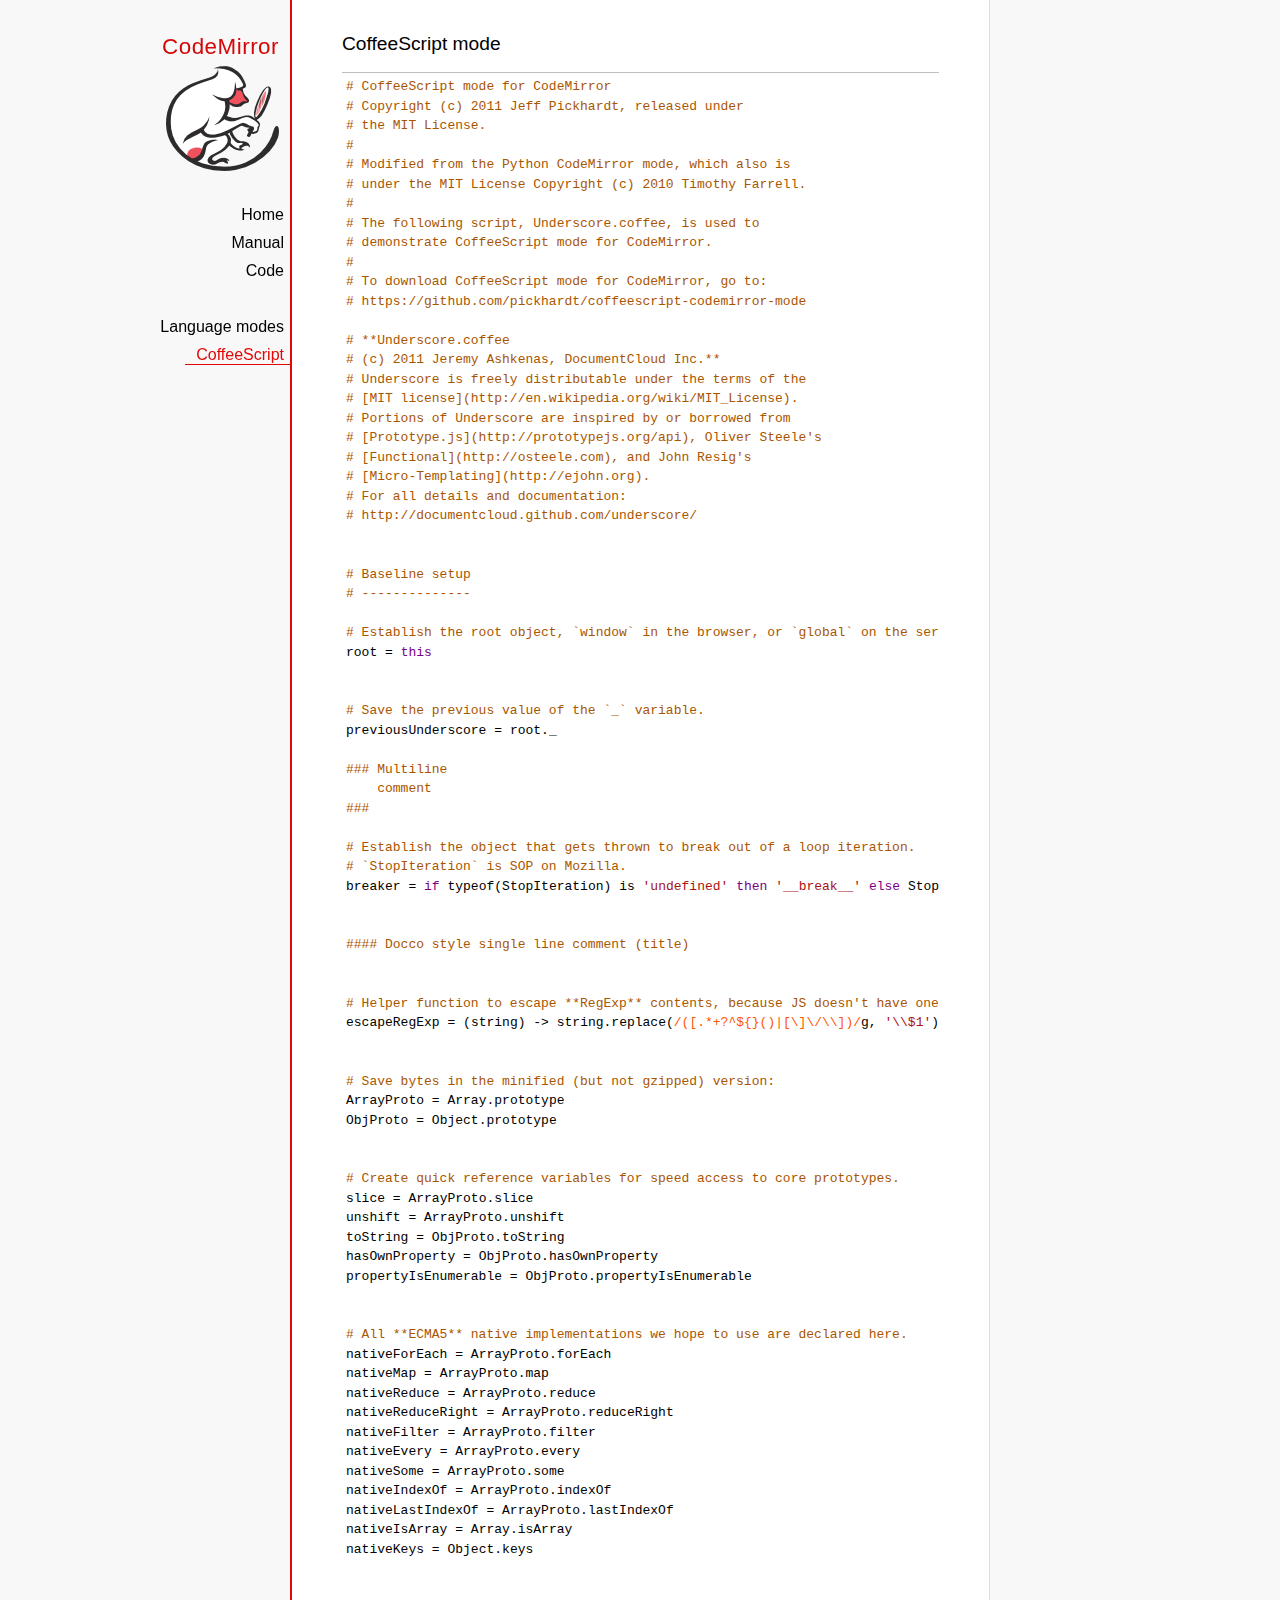
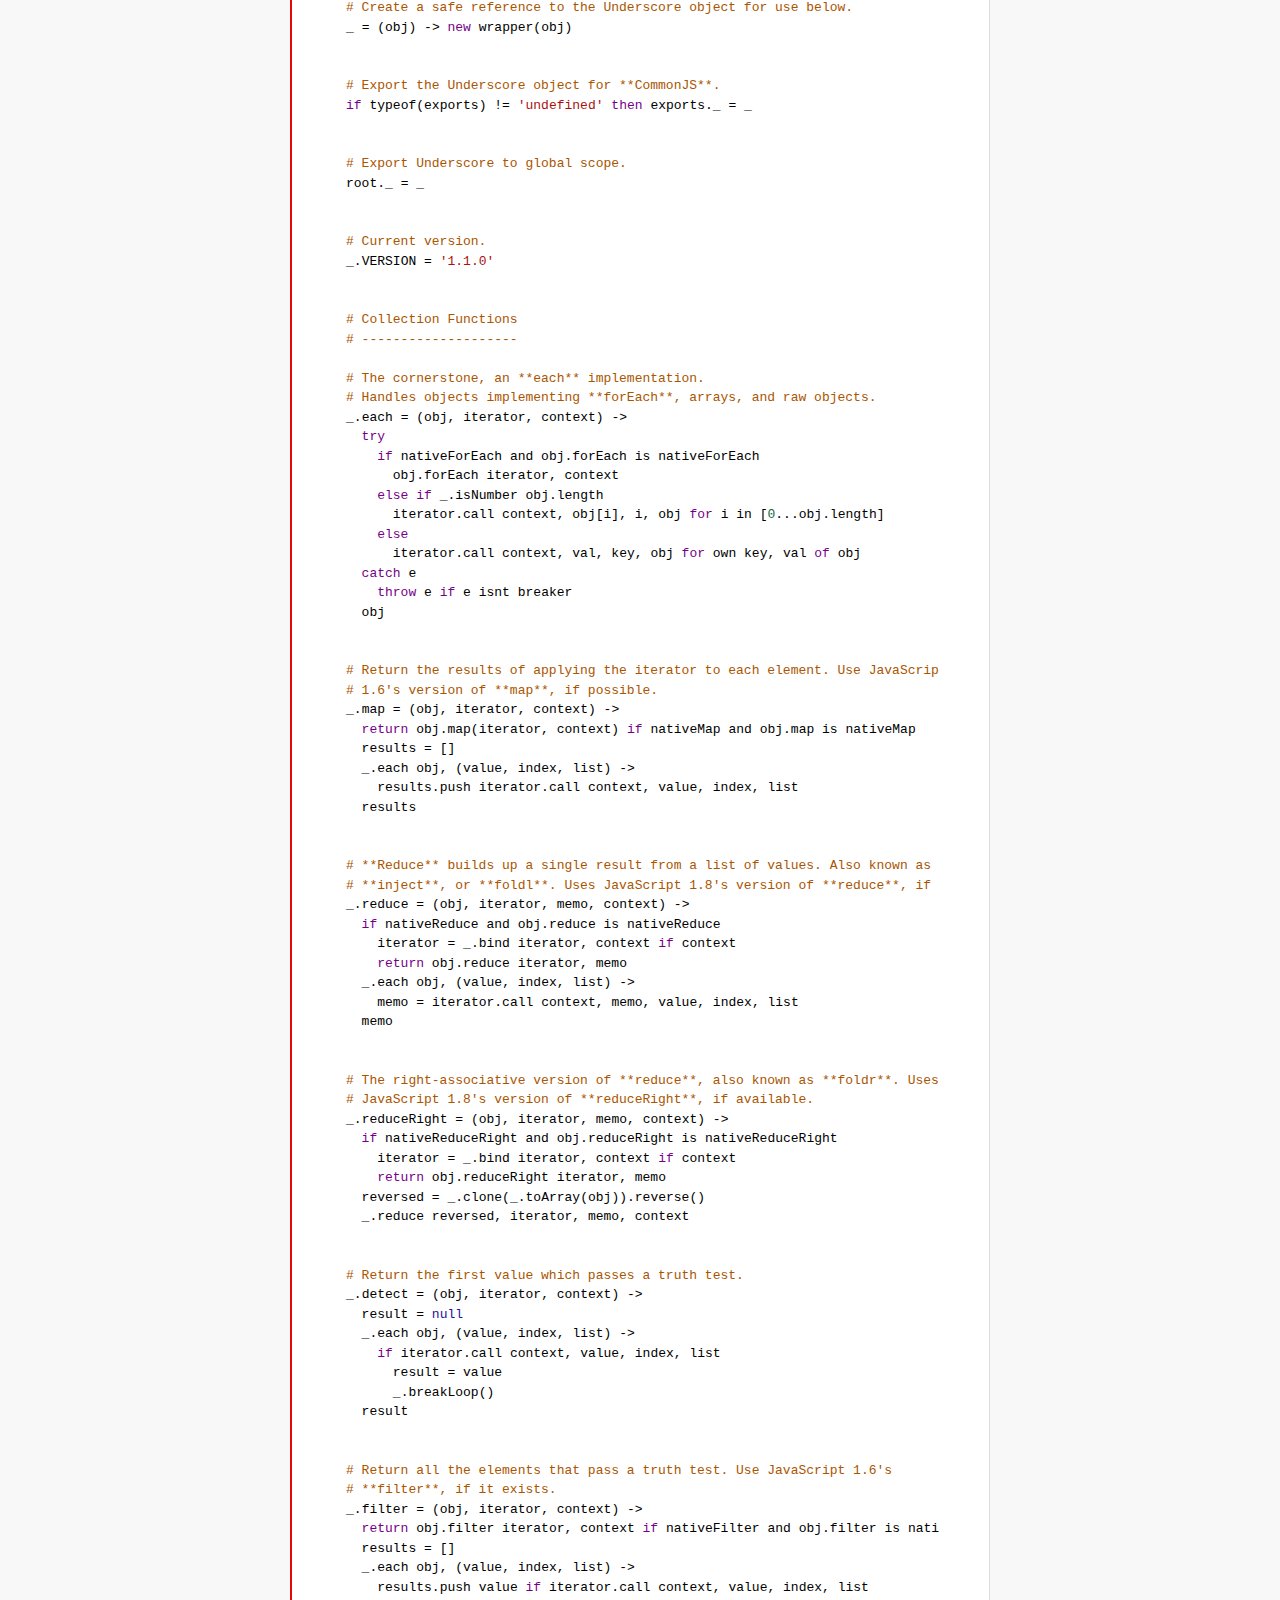
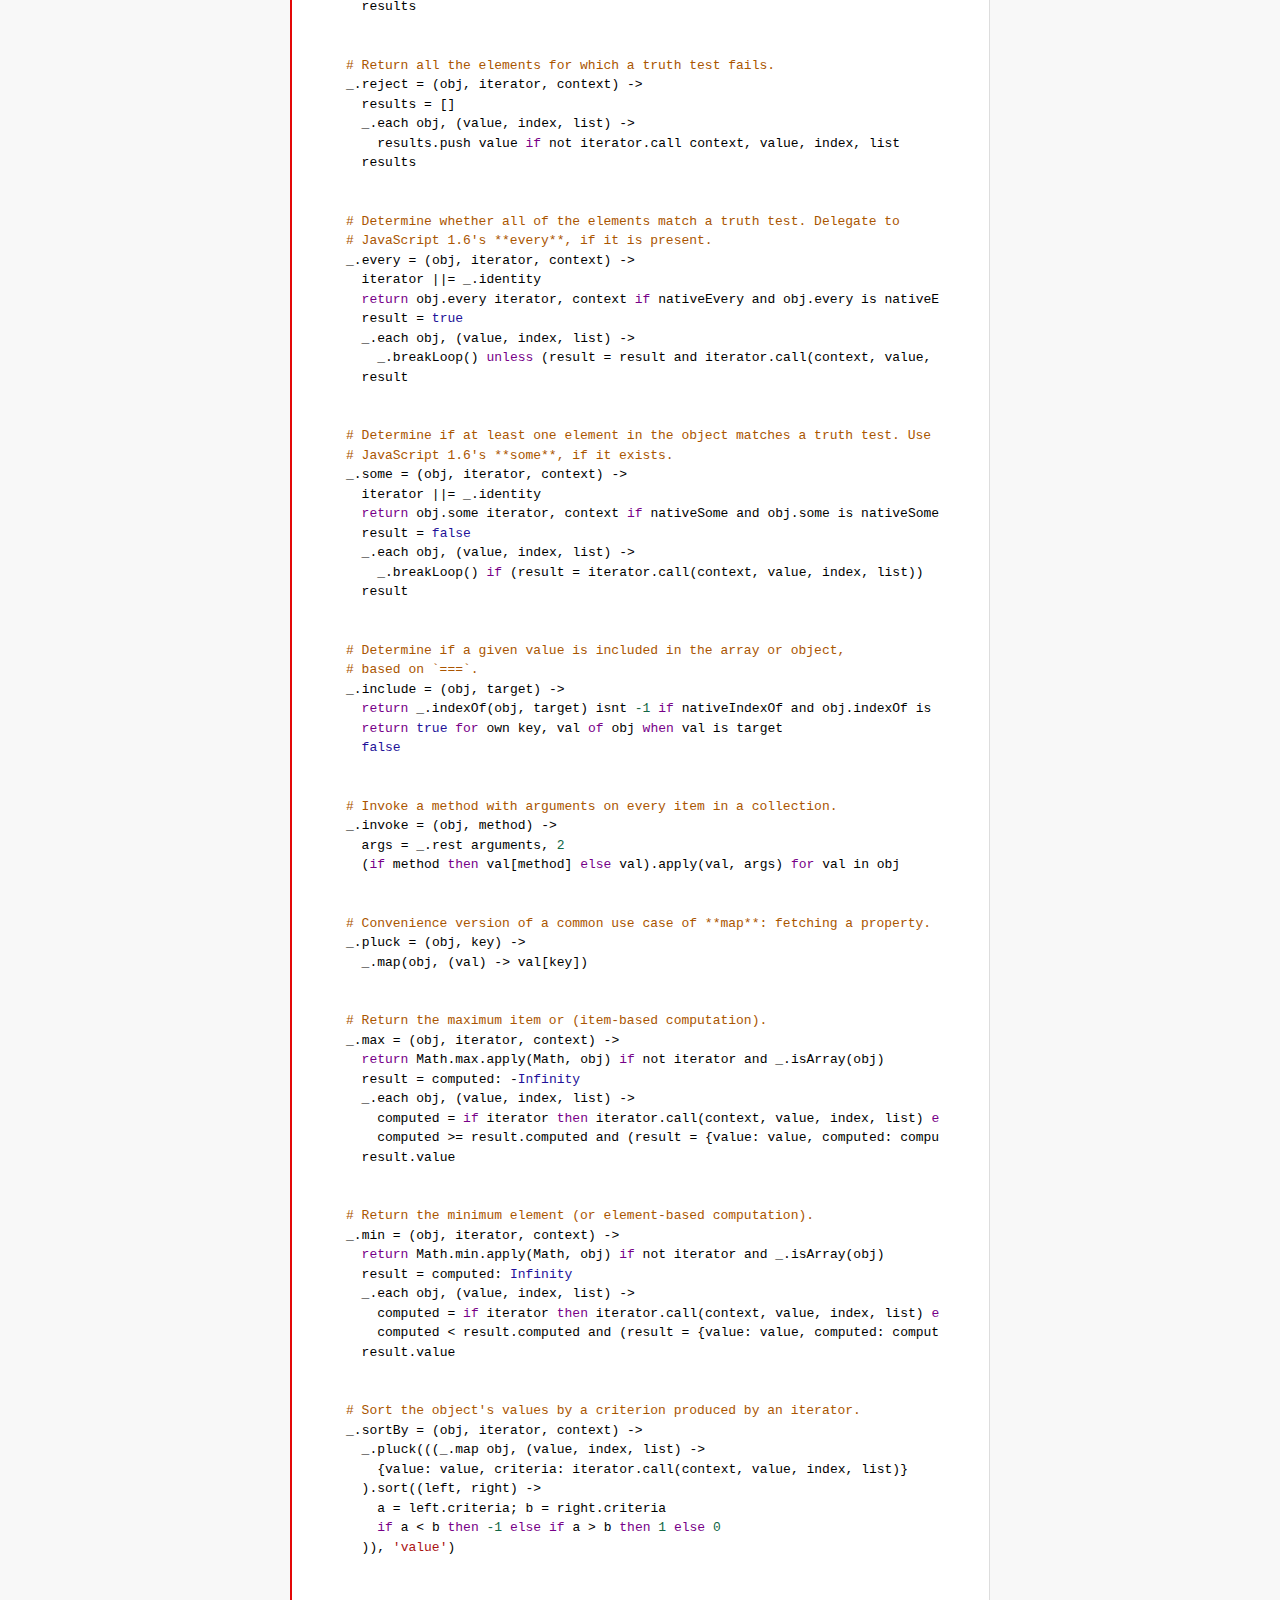
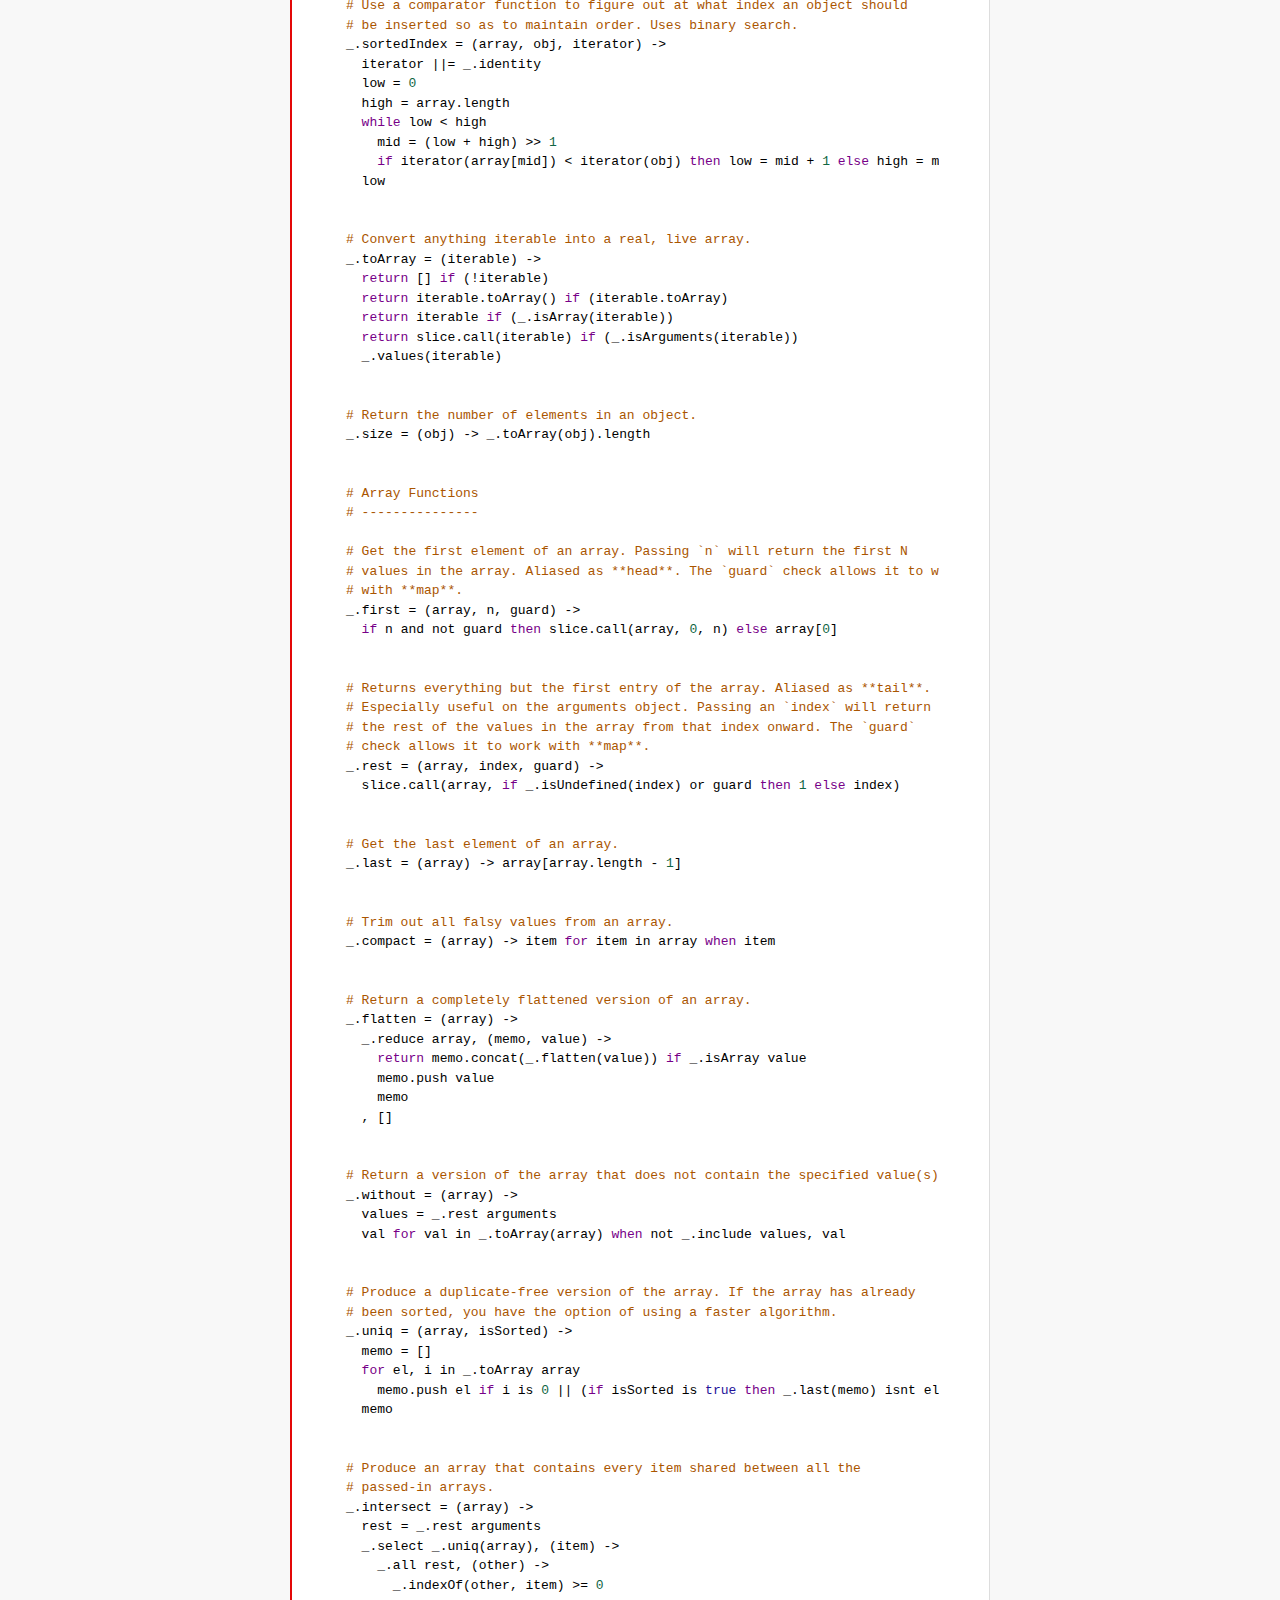
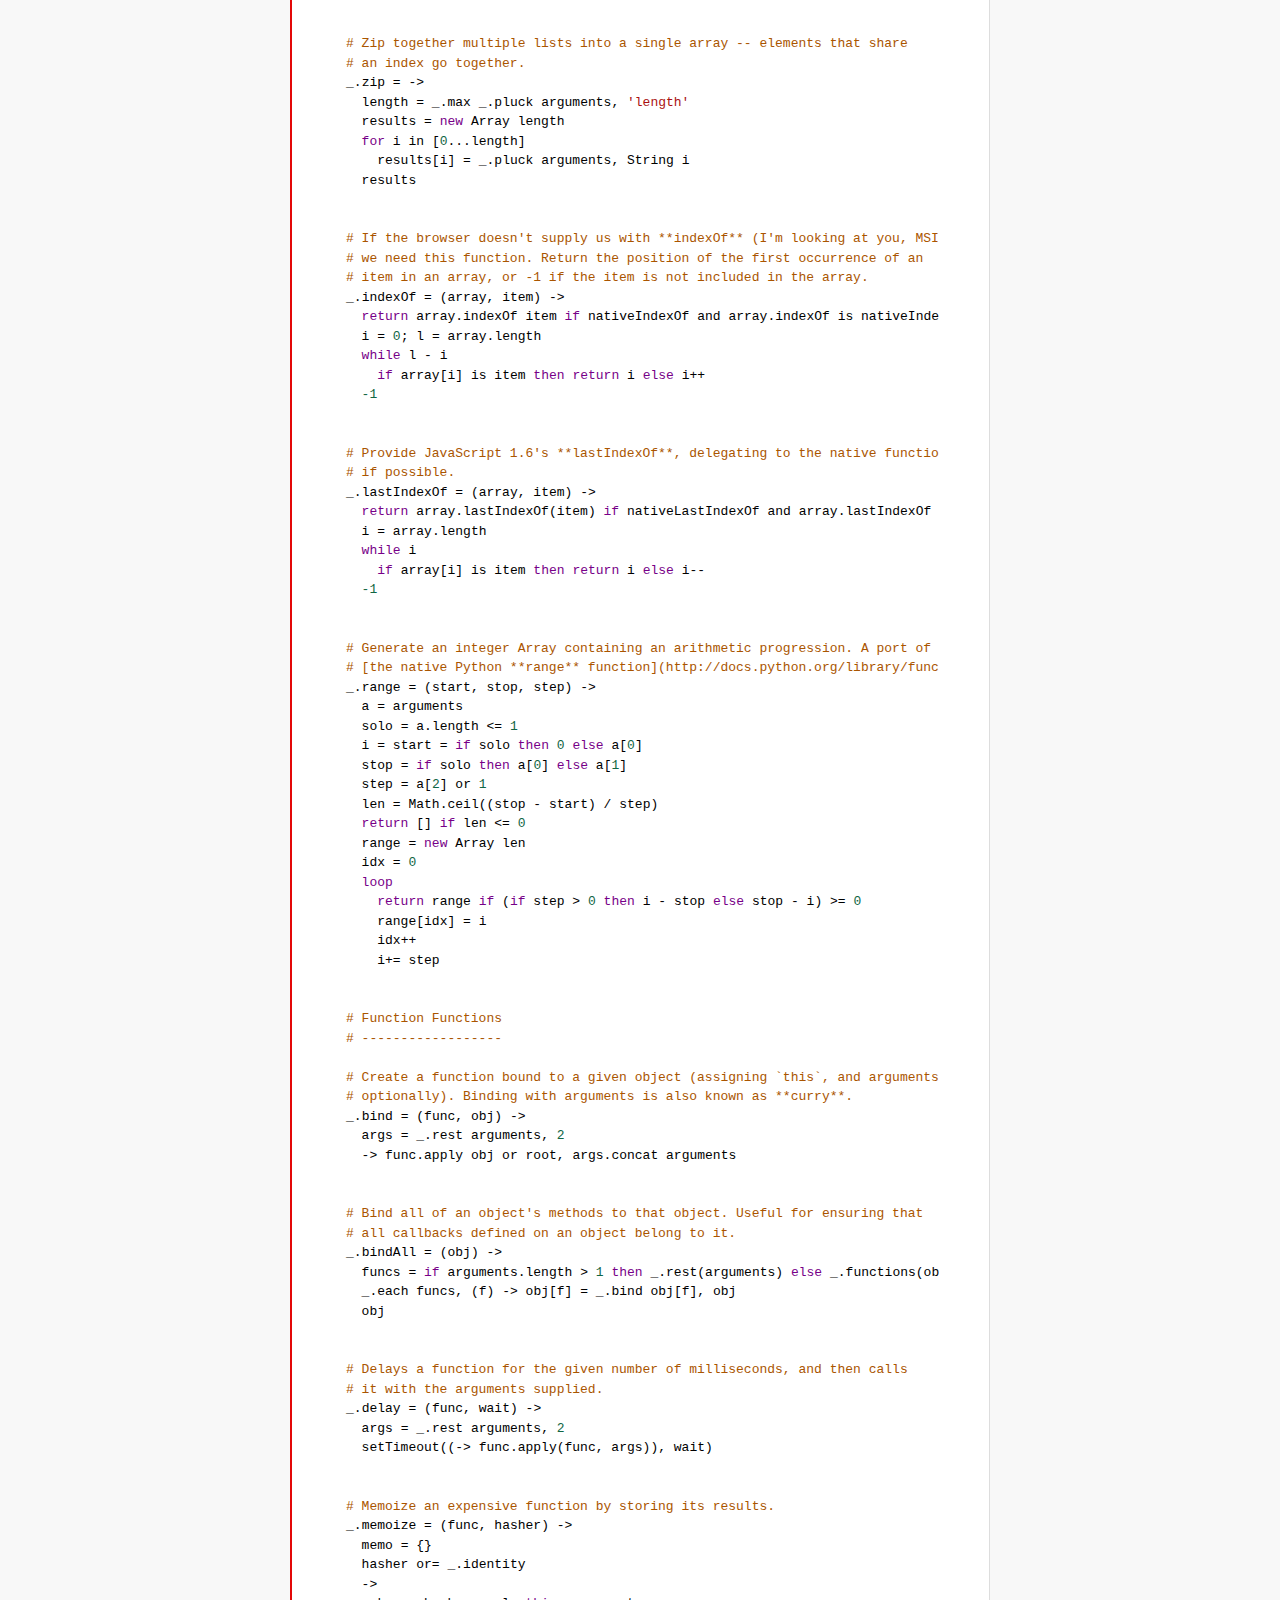
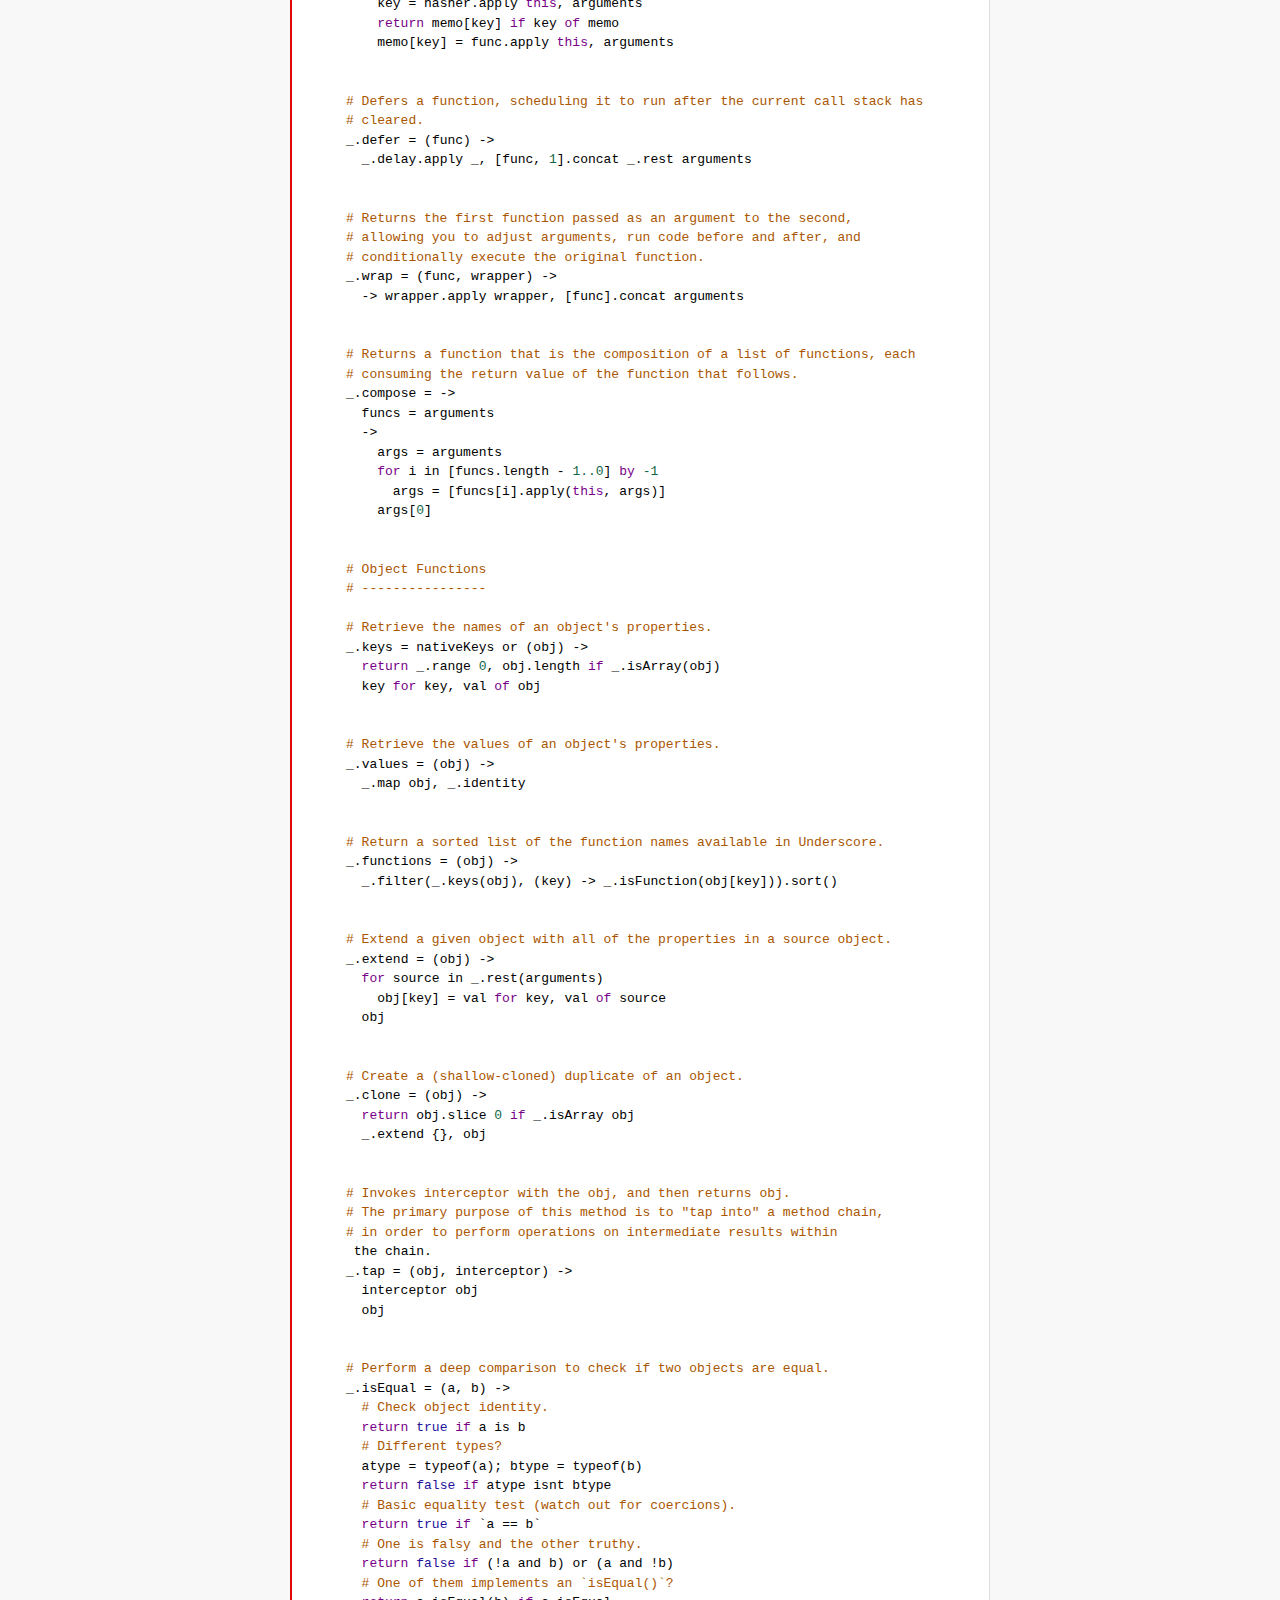
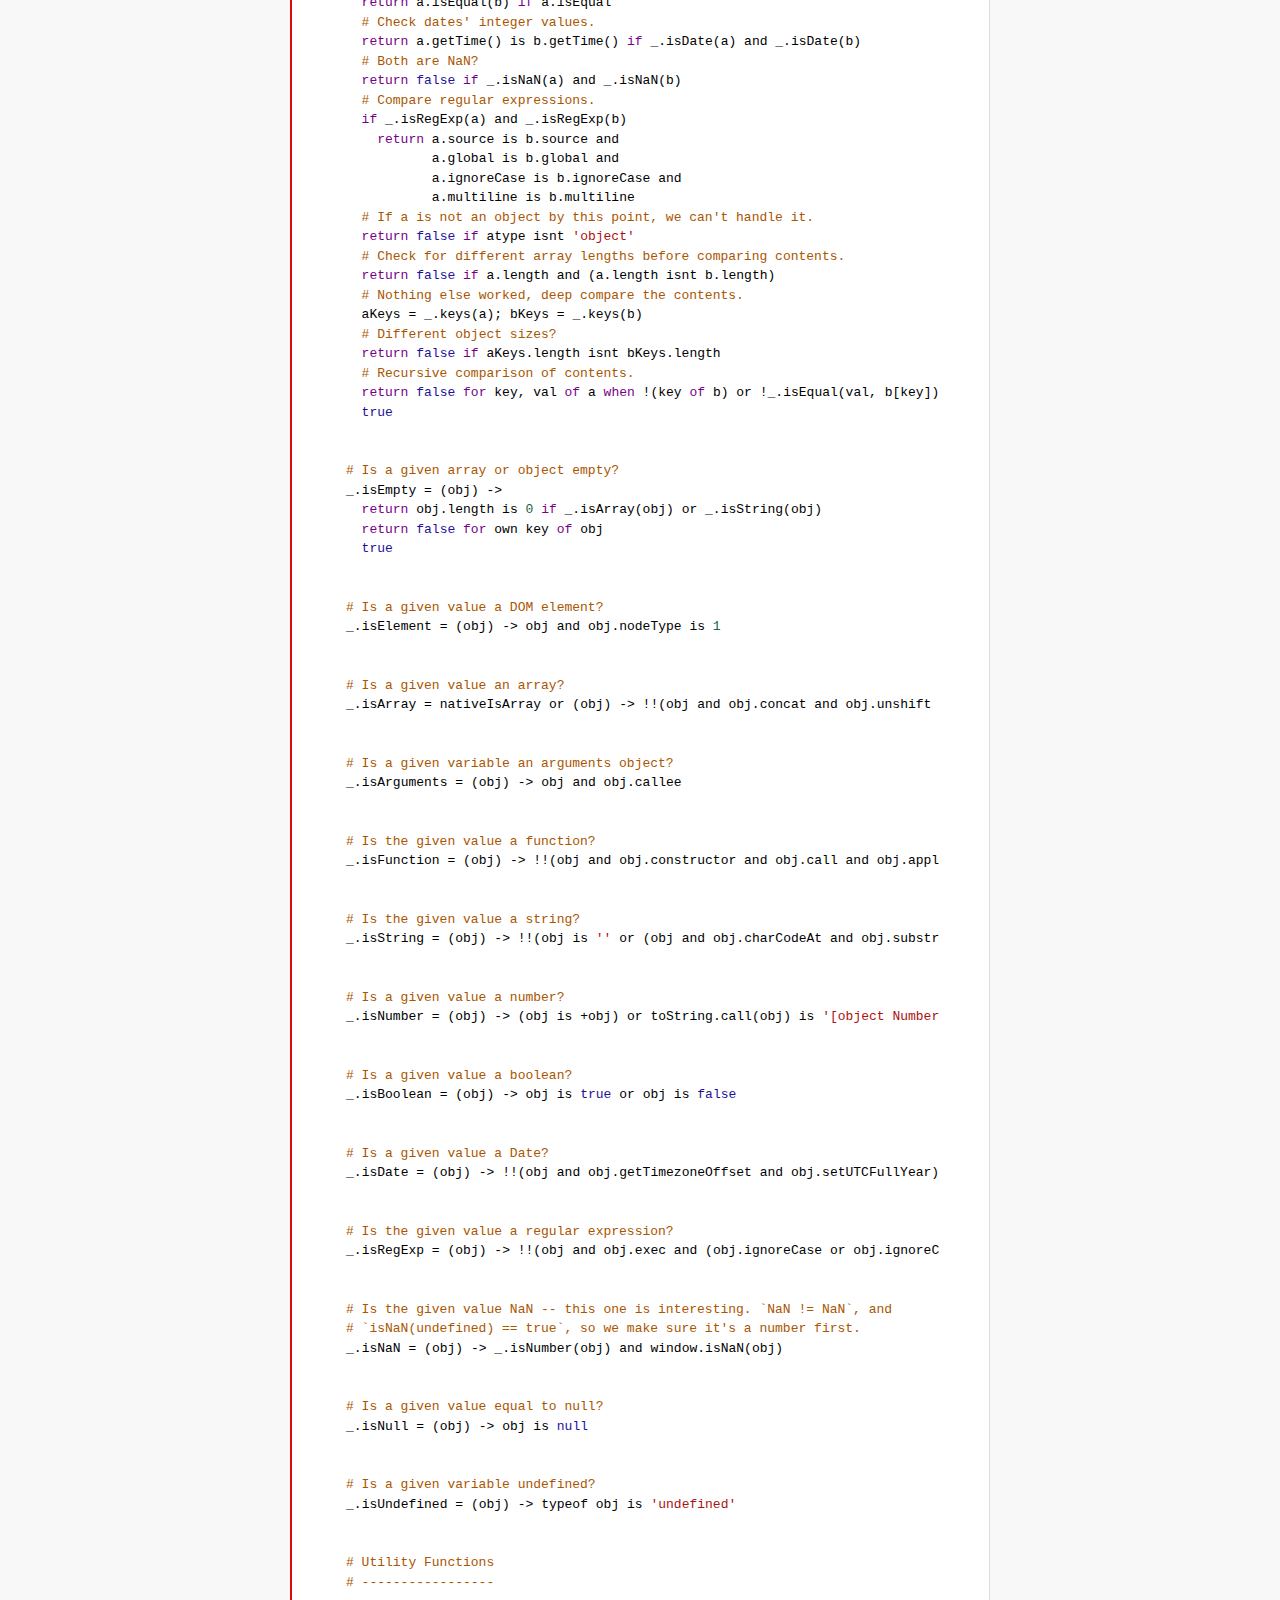
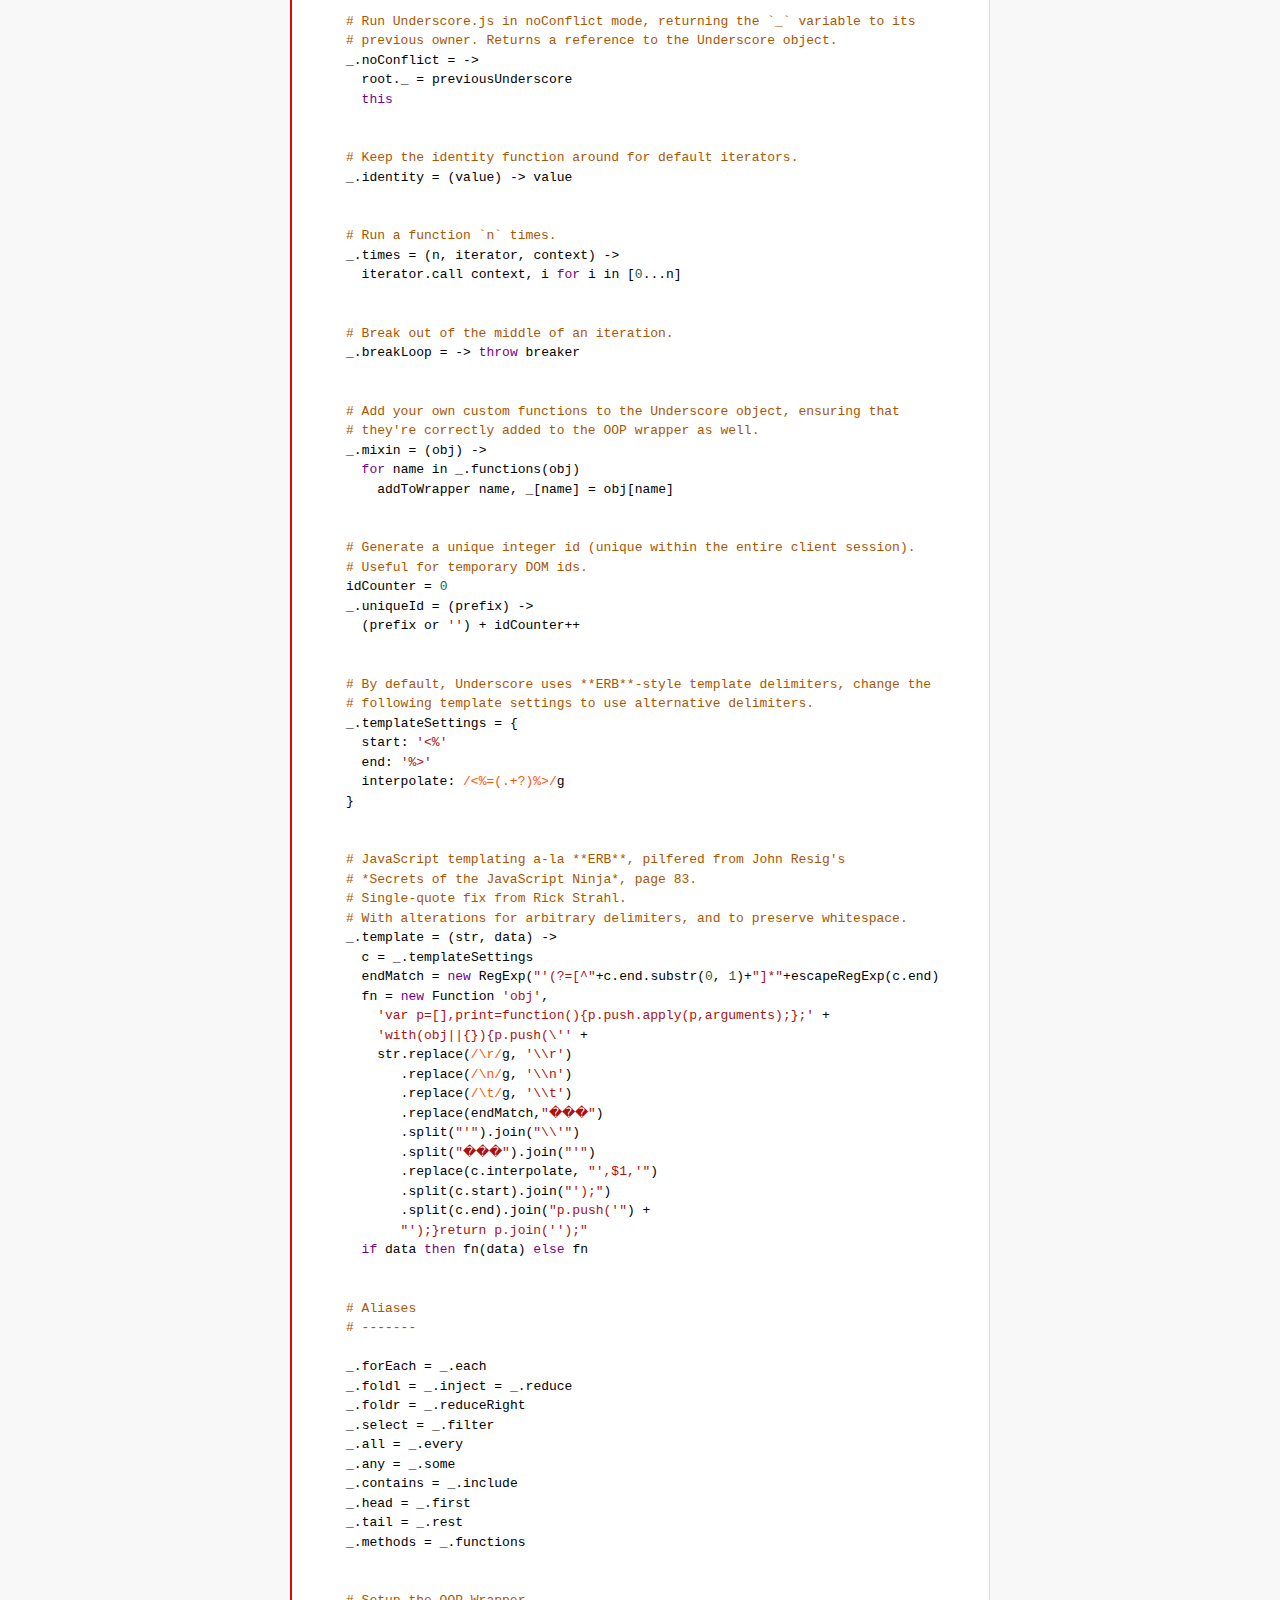
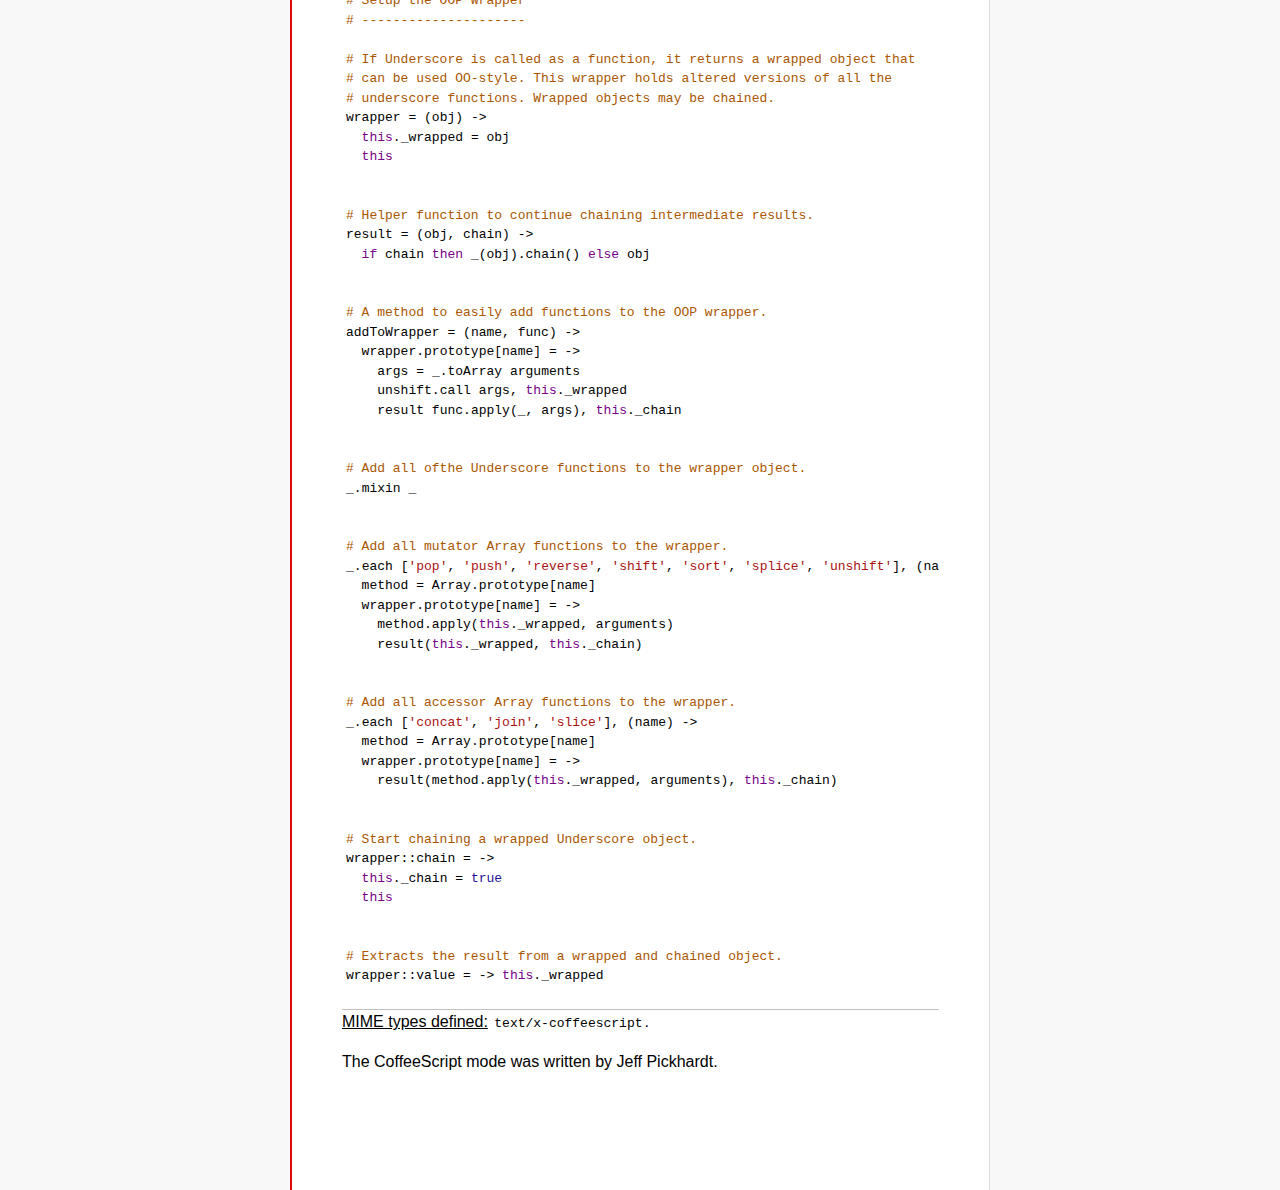
<file: js/codemirror-5.26.0/mode/coffeescript/index.html>
<!doctype html>

<title>CodeMirror: CoffeeScript mode</title>
<meta charset="utf-8"/>
<link rel=stylesheet href="../../doc/docs.css">

<link rel="stylesheet" href="../../lib/codemirror.css">
<script src="../../lib/codemirror.js"></script>
<script src="coffeescript.js"></script>
<style>.CodeMirror {border-top: 1px solid silver; border-bottom: 1px solid silver;}</style>
<div id=nav>
  <a href="http://codemirror.net"><h1>CodeMirror</h1><img id=logo src="../../doc/logo.png"></a>

  <ul>
    <li><a href="../../index.html">Home</a>
    <li><a href="../../doc/manual.html">Manual</a>
    <li><a href="https://github.com/codemirror/codemirror">Code</a>
  </ul>
  <ul>
    <li><a href="../index.html">Language modes</a>
    <li><a class=active href="#">CoffeeScript</a>
  </ul>
</div>

<article>
<h2>CoffeeScript mode</h2>
<form><textarea id="code" name="code">
# CoffeeScript mode for CodeMirror
# Copyright (c) 2011 Jeff Pickhardt, released under
# the MIT License.
#
# Modified from the Python CodeMirror mode, which also is 
# under the MIT License Copyright (c) 2010 Timothy Farrell.
#
# The following script, Underscore.coffee, is used to 
# demonstrate CoffeeScript mode for CodeMirror.
#
# To download CoffeeScript mode for CodeMirror, go to:
# https://github.com/pickhardt/coffeescript-codemirror-mode

# **Underscore.coffee
# (c) 2011 Jeremy Ashkenas, DocumentCloud Inc.**
# Underscore is freely distributable under the terms of the
# [MIT license](http://en.wikipedia.org/wiki/MIT_License).
# Portions of Underscore are inspired by or borrowed from
# [Prototype.js](http://prototypejs.org/api), Oliver Steele's
# [Functional](http://osteele.com), and John Resig's
# [Micro-Templating](http://ejohn.org).
# For all details and documentation:
# http://documentcloud.github.com/underscore/


# Baseline setup
# --------------

# Establish the root object, `window` in the browser, or `global` on the server.
root = this


# Save the previous value of the `_` variable.
previousUnderscore = root._

### Multiline
    comment
###

# Establish the object that gets thrown to break out of a loop iteration.
# `StopIteration` is SOP on Mozilla.
breaker = if typeof(StopIteration) is 'undefined' then '__break__' else StopIteration


#### Docco style single line comment (title)


# Helper function to escape **RegExp** contents, because JS doesn't have one.
escapeRegExp = (string) -> string.replace(/([.*+?^${}()|[\]\/\\])/g, '\\$1')


# Save bytes in the minified (but not gzipped) version:
ArrayProto = Array.prototype
ObjProto = Object.prototype


# Create quick reference variables for speed access to core prototypes.
slice = ArrayProto.slice
unshift = ArrayProto.unshift
toString = ObjProto.toString
hasOwnProperty = ObjProto.hasOwnProperty
propertyIsEnumerable = ObjProto.propertyIsEnumerable


# All **ECMA5** native implementations we hope to use are declared here.
nativeForEach = ArrayProto.forEach
nativeMap = ArrayProto.map
nativeReduce = ArrayProto.reduce
nativeReduceRight = ArrayProto.reduceRight
nativeFilter = ArrayProto.filter
nativeEvery = ArrayProto.every
nativeSome = ArrayProto.some
nativeIndexOf = ArrayProto.indexOf
nativeLastIndexOf = ArrayProto.lastIndexOf
nativeIsArray = Array.isArray
nativeKeys = Object.keys


# Create a safe reference to the Underscore object for use below.
_ = (obj) -> new wrapper(obj)


# Export the Underscore object for **CommonJS**.
if typeof(exports) != 'undefined' then exports._ = _


# Export Underscore to global scope.
root._ = _


# Current version.
_.VERSION = '1.1.0'


# Collection Functions
# --------------------

# The cornerstone, an **each** implementation.
# Handles objects implementing **forEach**, arrays, and raw objects.
_.each = (obj, iterator, context) ->
  try
    if nativeForEach and obj.forEach is nativeForEach
      obj.forEach iterator, context
    else if _.isNumber obj.length
      iterator.call context, obj[i], i, obj for i in [0...obj.length]
    else
      iterator.call context, val, key, obj for own key, val of obj
  catch e
    throw e if e isnt breaker
  obj


# Return the results of applying the iterator to each element. Use JavaScript
# 1.6's version of **map**, if possible.
_.map = (obj, iterator, context) ->
  return obj.map(iterator, context) if nativeMap and obj.map is nativeMap
  results = []
  _.each obj, (value, index, list) ->
    results.push iterator.call context, value, index, list
  results


# **Reduce** builds up a single result from a list of values. Also known as
# **inject**, or **foldl**. Uses JavaScript 1.8's version of **reduce**, if possible.
_.reduce = (obj, iterator, memo, context) ->
  if nativeReduce and obj.reduce is nativeReduce
    iterator = _.bind iterator, context if context
    return obj.reduce iterator, memo
  _.each obj, (value, index, list) ->
    memo = iterator.call context, memo, value, index, list
  memo


# The right-associative version of **reduce**, also known as **foldr**. Uses
# JavaScript 1.8's version of **reduceRight**, if available.
_.reduceRight = (obj, iterator, memo, context) ->
  if nativeReduceRight and obj.reduceRight is nativeReduceRight
    iterator = _.bind iterator, context if context
    return obj.reduceRight iterator, memo
  reversed = _.clone(_.toArray(obj)).reverse()
  _.reduce reversed, iterator, memo, context


# Return the first value which passes a truth test.
_.detect = (obj, iterator, context) ->
  result = null
  _.each obj, (value, index, list) ->
    if iterator.call context, value, index, list
      result = value
      _.breakLoop()
  result


# Return all the elements that pass a truth test. Use JavaScript 1.6's
# **filter**, if it exists.
_.filter = (obj, iterator, context) ->
  return obj.filter iterator, context if nativeFilter and obj.filter is nativeFilter
  results = []
  _.each obj, (value, index, list) ->
    results.push value if iterator.call context, value, index, list
  results


# Return all the elements for which a truth test fails.
_.reject = (obj, iterator, context) ->
  results = []
  _.each obj, (value, index, list) ->
    results.push value if not iterator.call context, value, index, list
  results


# Determine whether all of the elements match a truth test. Delegate to
# JavaScript 1.6's **every**, if it is present.
_.every = (obj, iterator, context) ->
  iterator ||= _.identity
  return obj.every iterator, context if nativeEvery and obj.every is nativeEvery
  result = true
  _.each obj, (value, index, list) ->
    _.breakLoop() unless (result = result and iterator.call(context, value, index, list))
  result


# Determine if at least one element in the object matches a truth test. Use
# JavaScript 1.6's **some**, if it exists.
_.some = (obj, iterator, context) ->
  iterator ||= _.identity
  return obj.some iterator, context if nativeSome and obj.some is nativeSome
  result = false
  _.each obj, (value, index, list) ->
    _.breakLoop() if (result = iterator.call(context, value, index, list))
  result


# Determine if a given value is included in the array or object,
# based on `===`.
_.include = (obj, target) ->
  return _.indexOf(obj, target) isnt -1 if nativeIndexOf and obj.indexOf is nativeIndexOf
  return true for own key, val of obj when val is target
  false


# Invoke a method with arguments on every item in a collection.
_.invoke = (obj, method) ->
  args = _.rest arguments, 2
  (if method then val[method] else val).apply(val, args) for val in obj


# Convenience version of a common use case of **map**: fetching a property.
_.pluck = (obj, key) ->
  _.map(obj, (val) -> val[key])


# Return the maximum item or (item-based computation).
_.max = (obj, iterator, context) ->
  return Math.max.apply(Math, obj) if not iterator and _.isArray(obj)
  result = computed: -Infinity
  _.each obj, (value, index, list) ->
    computed = if iterator then iterator.call(context, value, index, list) else value
    computed >= result.computed and (result = {value: value, computed: computed})
  result.value


# Return the minimum element (or element-based computation).
_.min = (obj, iterator, context) ->
  return Math.min.apply(Math, obj) if not iterator and _.isArray(obj)
  result = computed: Infinity
  _.each obj, (value, index, list) ->
    computed = if iterator then iterator.call(context, value, index, list) else value
    computed < result.computed and (result = {value: value, computed: computed})
  result.value


# Sort the object's values by a criterion produced by an iterator.
_.sortBy = (obj, iterator, context) ->
  _.pluck(((_.map obj, (value, index, list) ->
    {value: value, criteria: iterator.call(context, value, index, list)}
  ).sort((left, right) ->
    a = left.criteria; b = right.criteria
    if a < b then -1 else if a > b then 1 else 0
  )), 'value')


# Use a comparator function to figure out at what index an object should
# be inserted so as to maintain order. Uses binary search.
_.sortedIndex = (array, obj, iterator) ->
  iterator ||= _.identity
  low = 0
  high = array.length
  while low < high
    mid = (low + high) >> 1
    if iterator(array[mid]) < iterator(obj) then low = mid + 1 else high = mid
  low


# Convert anything iterable into a real, live array.
_.toArray = (iterable) ->
  return [] if (!iterable)
  return iterable.toArray() if (iterable.toArray)
  return iterable if (_.isArray(iterable))
  return slice.call(iterable) if (_.isArguments(iterable))
  _.values(iterable)


# Return the number of elements in an object.
_.size = (obj) -> _.toArray(obj).length


# Array Functions
# ---------------

# Get the first element of an array. Passing `n` will return the first N
# values in the array. Aliased as **head**. The `guard` check allows it to work
# with **map**.
_.first = (array, n, guard) ->
  if n and not guard then slice.call(array, 0, n) else array[0]


# Returns everything but the first entry of the array. Aliased as **tail**.
# Especially useful on the arguments object. Passing an `index` will return
# the rest of the values in the array from that index onward. The `guard`
# check allows it to work with **map**.
_.rest = (array, index, guard) ->
  slice.call(array, if _.isUndefined(index) or guard then 1 else index)


# Get the last element of an array.
_.last = (array) -> array[array.length - 1]


# Trim out all falsy values from an array.
_.compact = (array) -> item for item in array when item


# Return a completely flattened version of an array.
_.flatten = (array) ->
  _.reduce array, (memo, value) ->
    return memo.concat(_.flatten(value)) if _.isArray value
    memo.push value
    memo
  , []


# Return a version of the array that does not contain the specified value(s).
_.without = (array) ->
  values = _.rest arguments
  val for val in _.toArray(array) when not _.include values, val


# Produce a duplicate-free version of the array. If the array has already
# been sorted, you have the option of using a faster algorithm.
_.uniq = (array, isSorted) ->
  memo = []
  for el, i in _.toArray array
    memo.push el if i is 0 || (if isSorted is true then _.last(memo) isnt el else not _.include(memo, el))
  memo


# Produce an array that contains every item shared between all the
# passed-in arrays.
_.intersect = (array) ->
  rest = _.rest arguments
  _.select _.uniq(array), (item) ->
    _.all rest, (other) ->
      _.indexOf(other, item) >= 0


# Zip together multiple lists into a single array -- elements that share
# an index go together.
_.zip = ->
  length = _.max _.pluck arguments, 'length'
  results = new Array length
  for i in [0...length]
    results[i] = _.pluck arguments, String i
  results


# If the browser doesn't supply us with **indexOf** (I'm looking at you, MSIE),
# we need this function. Return the position of the first occurrence of an
# item in an array, or -1 if the item is not included in the array.
_.indexOf = (array, item) ->
  return array.indexOf item if nativeIndexOf and array.indexOf is nativeIndexOf
  i = 0; l = array.length
  while l - i
    if array[i] is item then return i else i++
  -1


# Provide JavaScript 1.6's **lastIndexOf**, delegating to the native function,
# if possible.
_.lastIndexOf = (array, item) ->
  return array.lastIndexOf(item) if nativeLastIndexOf and array.lastIndexOf is nativeLastIndexOf
  i = array.length
  while i
    if array[i] is item then return i else i--
  -1


# Generate an integer Array containing an arithmetic progression. A port of
# [the native Python **range** function](http://docs.python.org/library/functions.html#range).
_.range = (start, stop, step) ->
  a = arguments
  solo = a.length <= 1
  i = start = if solo then 0 else a[0]
  stop = if solo then a[0] else a[1]
  step = a[2] or 1
  len = Math.ceil((stop - start) / step)
  return [] if len <= 0
  range = new Array len
  idx = 0
  loop
    return range if (if step > 0 then i - stop else stop - i) >= 0
    range[idx] = i
    idx++
    i+= step


# Function Functions
# ------------------

# Create a function bound to a given object (assigning `this`, and arguments,
# optionally). Binding with arguments is also known as **curry**.
_.bind = (func, obj) ->
  args = _.rest arguments, 2
  -> func.apply obj or root, args.concat arguments


# Bind all of an object's methods to that object. Useful for ensuring that
# all callbacks defined on an object belong to it.
_.bindAll = (obj) ->
  funcs = if arguments.length > 1 then _.rest(arguments) else _.functions(obj)
  _.each funcs, (f) -> obj[f] = _.bind obj[f], obj
  obj


# Delays a function for the given number of milliseconds, and then calls
# it with the arguments supplied.
_.delay = (func, wait) ->
  args = _.rest arguments, 2
  setTimeout((-> func.apply(func, args)), wait)


# Memoize an expensive function by storing its results.
_.memoize = (func, hasher) ->
  memo = {}
  hasher or= _.identity
  ->
    key = hasher.apply this, arguments
    return memo[key] if key of memo
    memo[key] = func.apply this, arguments


# Defers a function, scheduling it to run after the current call stack has
# cleared.
_.defer = (func) ->
  _.delay.apply _, [func, 1].concat _.rest arguments


# Returns the first function passed as an argument to the second,
# allowing you to adjust arguments, run code before and after, and
# conditionally execute the original function.
_.wrap = (func, wrapper) ->
  -> wrapper.apply wrapper, [func].concat arguments


# Returns a function that is the composition of a list of functions, each
# consuming the return value of the function that follows.
_.compose = ->
  funcs = arguments
  ->
    args = arguments
    for i in [funcs.length - 1..0] by -1
      args = [funcs[i].apply(this, args)]
    args[0]


# Object Functions
# ----------------

# Retrieve the names of an object's properties.
_.keys = nativeKeys or (obj) ->
  return _.range 0, obj.length if _.isArray(obj)
  key for key, val of obj


# Retrieve the values of an object's properties.
_.values = (obj) ->
  _.map obj, _.identity


# Return a sorted list of the function names available in Underscore.
_.functions = (obj) ->
  _.filter(_.keys(obj), (key) -> _.isFunction(obj[key])).sort()


# Extend a given object with all of the properties in a source object.
_.extend = (obj) ->
  for source in _.rest(arguments)
    obj[key] = val for key, val of source
  obj


# Create a (shallow-cloned) duplicate of an object.
_.clone = (obj) ->
  return obj.slice 0 if _.isArray obj
  _.extend {}, obj


# Invokes interceptor with the obj, and then returns obj.
# The primary purpose of this method is to "tap into" a method chain,
# in order to perform operations on intermediate results within
 the chain.
_.tap = (obj, interceptor) ->
  interceptor obj
  obj


# Perform a deep comparison to check if two objects are equal.
_.isEqual = (a, b) ->
  # Check object identity.
  return true if a is b
  # Different types?
  atype = typeof(a); btype = typeof(b)
  return false if atype isnt btype
  # Basic equality test (watch out for coercions).
  return true if `a == b`
  # One is falsy and the other truthy.
  return false if (!a and b) or (a and !b)
  # One of them implements an `isEqual()`?
  return a.isEqual(b) if a.isEqual
  # Check dates' integer values.
  return a.getTime() is b.getTime() if _.isDate(a) and _.isDate(b)
  # Both are NaN?
  return false if _.isNaN(a) and _.isNaN(b)
  # Compare regular expressions.
  if _.isRegExp(a) and _.isRegExp(b)
    return a.source is b.source and
           a.global is b.global and
           a.ignoreCase is b.ignoreCase and
           a.multiline is b.multiline
  # If a is not an object by this point, we can't handle it.
  return false if atype isnt 'object'
  # Check for different array lengths before comparing contents.
  return false if a.length and (a.length isnt b.length)
  # Nothing else worked, deep compare the contents.
  aKeys = _.keys(a); bKeys = _.keys(b)
  # Different object sizes?
  return false if aKeys.length isnt bKeys.length
  # Recursive comparison of contents.
  return false for key, val of a when !(key of b) or !_.isEqual(val, b[key])
  true


# Is a given array or object empty?
_.isEmpty = (obj) ->
  return obj.length is 0 if _.isArray(obj) or _.isString(obj)
  return false for own key of obj
  true


# Is a given value a DOM element?
_.isElement = (obj) -> obj and obj.nodeType is 1


# Is a given value an array?
_.isArray = nativeIsArray or (obj) -> !!(obj and obj.concat and obj.unshift and not obj.callee)


# Is a given variable an arguments object?
_.isArguments = (obj) -> obj and obj.callee


# Is the given value a function?
_.isFunction = (obj) -> !!(obj and obj.constructor and obj.call and obj.apply)


# Is the given value a string?
_.isString = (obj) -> !!(obj is '' or (obj and obj.charCodeAt and obj.substr))


# Is a given value a number?
_.isNumber = (obj) -> (obj is +obj) or toString.call(obj) is '[object Number]'


# Is a given value a boolean?
_.isBoolean = (obj) -> obj is true or obj is false


# Is a given value a Date?
_.isDate = (obj) -> !!(obj and obj.getTimezoneOffset and obj.setUTCFullYear)


# Is the given value a regular expression?
_.isRegExp = (obj) -> !!(obj and obj.exec and (obj.ignoreCase or obj.ignoreCase is false))


# Is the given value NaN -- this one is interesting. `NaN != NaN`, and
# `isNaN(undefined) == true`, so we make sure it's a number first.
_.isNaN = (obj) -> _.isNumber(obj) and window.isNaN(obj)


# Is a given value equal to null?
_.isNull = (obj) -> obj is null


# Is a given variable undefined?
_.isUndefined = (obj) -> typeof obj is 'undefined'


# Utility Functions
# -----------------

# Run Underscore.js in noConflict mode, returning the `_` variable to its
# previous owner. Returns a reference to the Underscore object.
_.noConflict = ->
  root._ = previousUnderscore
  this


# Keep the identity function around for default iterators.
_.identity = (value) -> value


# Run a function `n` times.
_.times = (n, iterator, context) ->
  iterator.call context, i for i in [0...n]


# Break out of the middle of an iteration.
_.breakLoop = -> throw breaker


# Add your own custom functions to the Underscore object, ensuring that
# they're correctly added to the OOP wrapper as well.
_.mixin = (obj) ->
  for name in _.functions(obj)
    addToWrapper name, _[name] = obj[name]


# Generate a unique integer id (unique within the entire client session).
# Useful for temporary DOM ids.
idCounter = 0
_.uniqueId = (prefix) ->
  (prefix or '') + idCounter++


# By default, Underscore uses **ERB**-style template delimiters, change the
# following template settings to use alternative delimiters.
_.templateSettings = {
  start: '<%'
  end: '%>'
  interpolate: /<%=(.+?)%>/g
}


# JavaScript templating a-la **ERB**, pilfered from John Resig's
# *Secrets of the JavaScript Ninja*, page 83.
# Single-quote fix from Rick Strahl.
# With alterations for arbitrary delimiters, and to preserve whitespace.
_.template = (str, data) ->
  c = _.templateSettings
  endMatch = new RegExp("'(?=[^"+c.end.substr(0, 1)+"]*"+escapeRegExp(c.end)+")","g")
  fn = new Function 'obj',
    'var p=[],print=function(){p.push.apply(p,arguments);};' +
    'with(obj||{}){p.push(\'' +
    str.replace(/\r/g, '\\r')
       .replace(/\n/g, '\\n')
       .replace(/\t/g, '\\t')
       .replace(endMatch,"���")
       .split("'").join("\\'")
       .split("���").join("'")
       .replace(c.interpolate, "',$1,'")
       .split(c.start).join("');")
       .split(c.end).join("p.push('") +
       "');}return p.join('');"
  if data then fn(data) else fn


# Aliases
# -------

_.forEach = _.each
_.foldl = _.inject = _.reduce
_.foldr = _.reduceRight
_.select = _.filter
_.all = _.every
_.any = _.some
_.contains = _.include
_.head = _.first
_.tail = _.rest
_.methods = _.functions


# Setup the OOP Wrapper
# ---------------------

# If Underscore is called as a function, it returns a wrapped object that
# can be used OO-style. This wrapper holds altered versions of all the
# underscore functions. Wrapped objects may be chained.
wrapper = (obj) ->
  this._wrapped = obj
  this


# Helper function to continue chaining intermediate results.
result = (obj, chain) ->
  if chain then _(obj).chain() else obj


# A method to easily add functions to the OOP wrapper.
addToWrapper = (name, func) ->
  wrapper.prototype[name] = ->
    args = _.toArray arguments
    unshift.call args, this._wrapped
    result func.apply(_, args), this._chain


# Add all ofthe Underscore functions to the wrapper object.
_.mixin _


# Add all mutator Array functions to the wrapper.
_.each ['pop', 'push', 'reverse', 'shift', 'sort', 'splice', 'unshift'], (name) ->
  method = Array.prototype[name]
  wrapper.prototype[name] = ->
    method.apply(this._wrapped, arguments)
    result(this._wrapped, this._chain)


# Add all accessor Array functions to the wrapper.
_.each ['concat', 'join', 'slice'], (name) ->
  method = Array.prototype[name]
  wrapper.prototype[name] = ->
    result(method.apply(this._wrapped, arguments), this._chain)


# Start chaining a wrapped Underscore object.
wrapper::chain = ->
  this._chain = true
  this


# Extracts the result from a wrapped and chained object.
wrapper::value = -> this._wrapped
</textarea></form>
    <script>
      var editor = CodeMirror.fromTextArea(document.getElementById("code"), {});
    </script>

    <p><strong>MIME types defined:</strong> <code>text/x-coffeescript</code>.</p>

    <p>The CoffeeScript mode was written by Jeff Pickhardt.</p>

  </article>
</file>
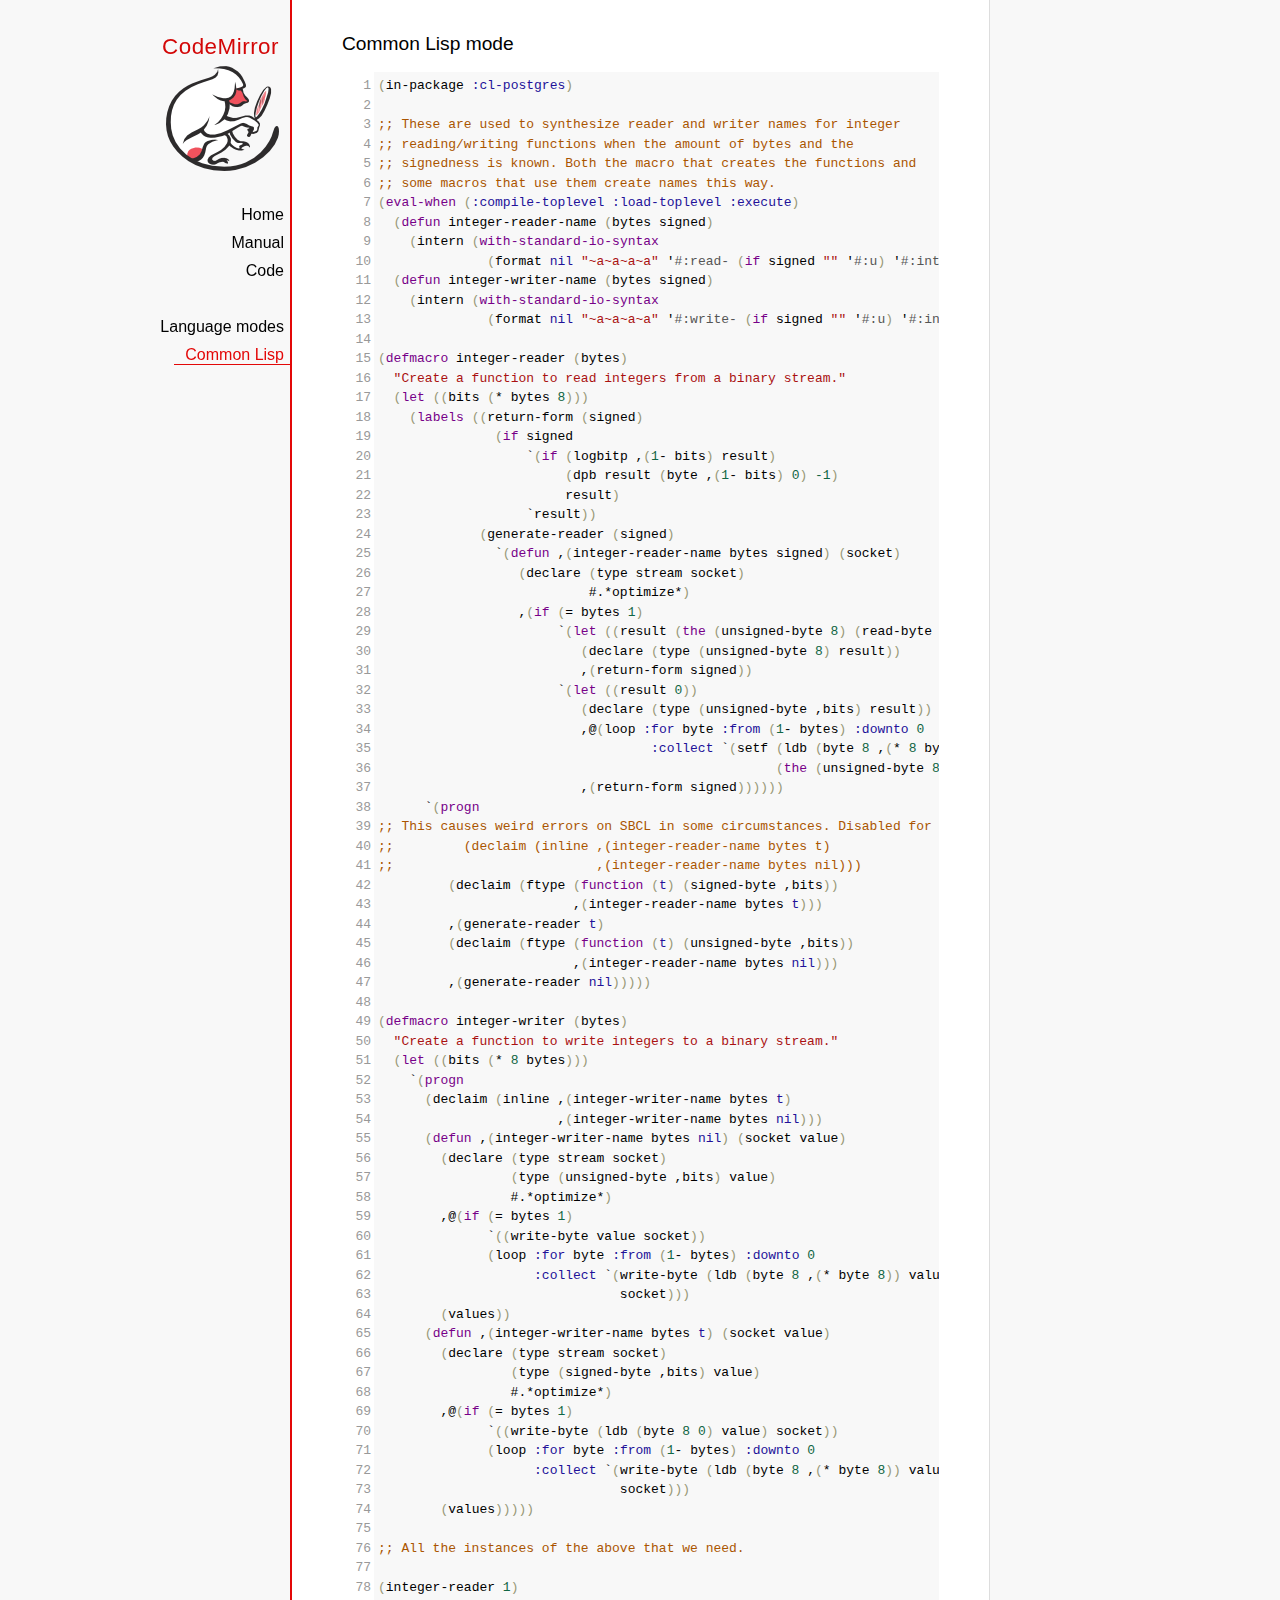
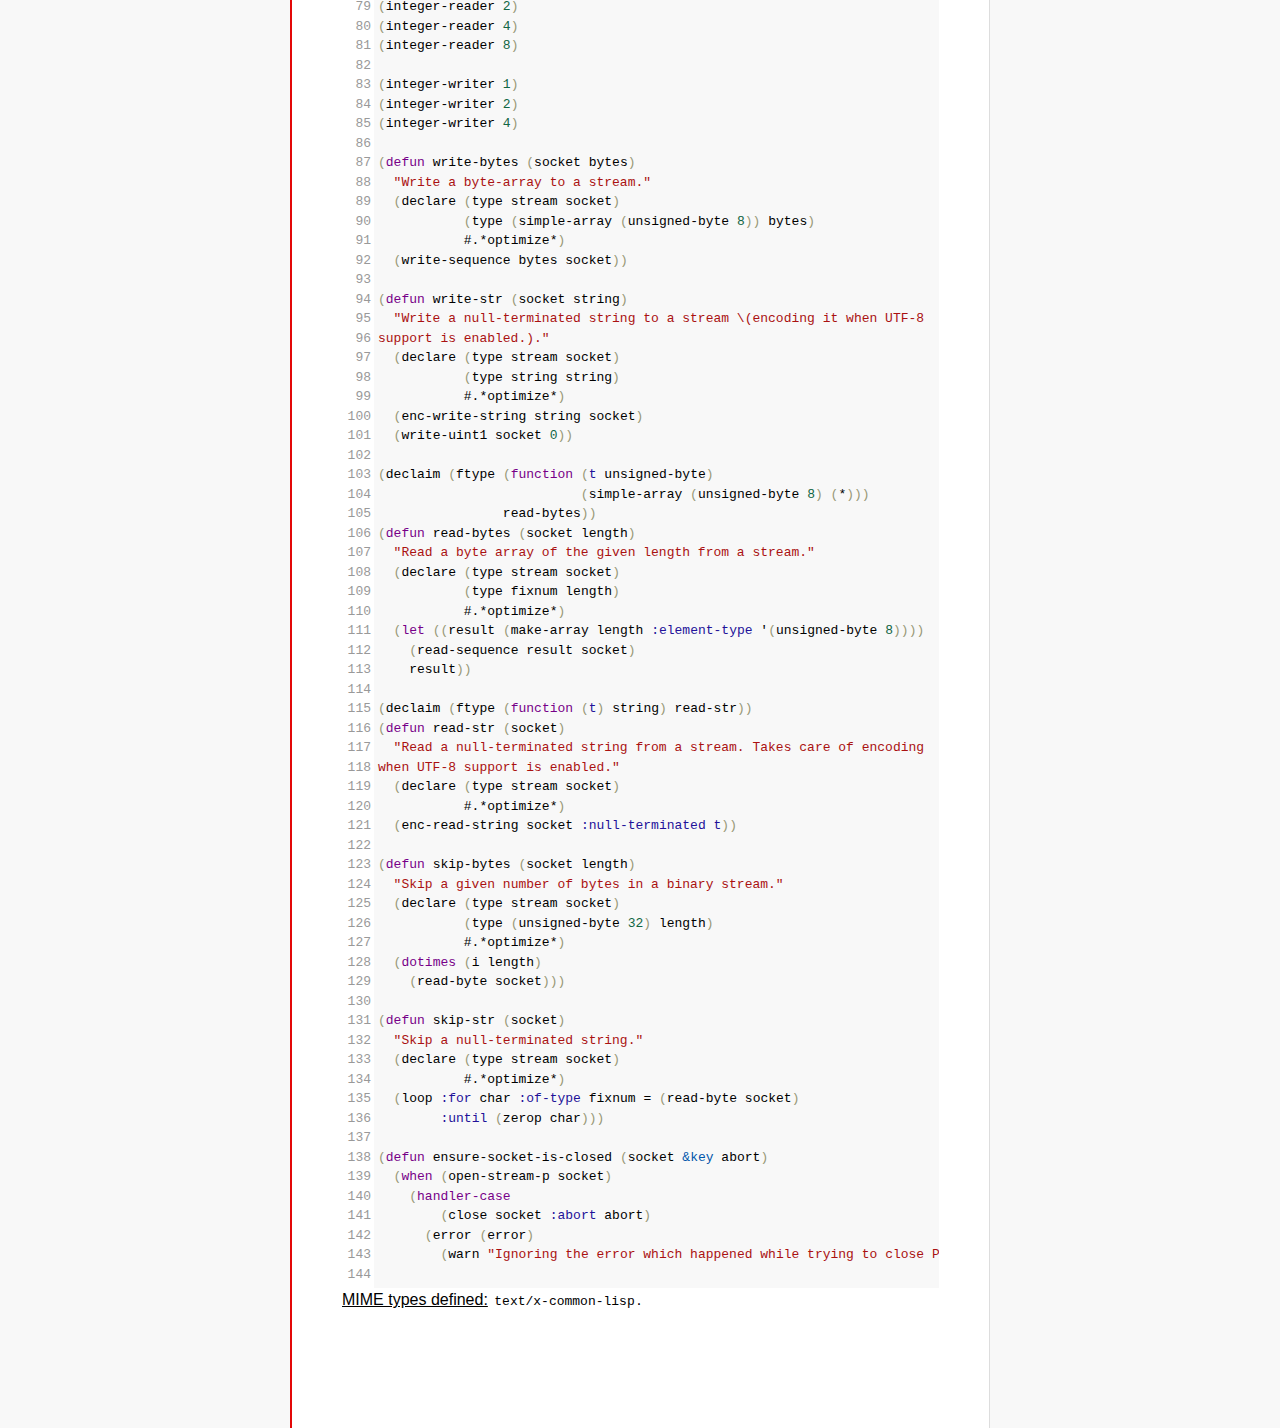
<file: js/codemirror-5.26.0/mode/commonlisp/index.html>
<!doctype html>

<title>CodeMirror: Common Lisp mode</title>
<meta charset="utf-8"/>
<link rel=stylesheet href="../../doc/docs.css">

<link rel="stylesheet" href="../../lib/codemirror.css">
<script src="../../lib/codemirror.js"></script>
<script src="commonlisp.js"></script>
<style>.CodeMirror {background: #f8f8f8;}</style>
<div id=nav>
  <a href="http://codemirror.net"><h1>CodeMirror</h1><img id=logo src="../../doc/logo.png"></a>

  <ul>
    <li><a href="../../index.html">Home</a>
    <li><a href="../../doc/manual.html">Manual</a>
    <li><a href="https://github.com/codemirror/codemirror">Code</a>
  </ul>
  <ul>
    <li><a href="../index.html">Language modes</a>
    <li><a class=active href="#">Common Lisp</a>
  </ul>
</div>

<article>
<h2>Common Lisp mode</h2>
<form><textarea id="code" name="code">(in-package :cl-postgres)

;; These are used to synthesize reader and writer names for integer
;; reading/writing functions when the amount of bytes and the
;; signedness is known. Both the macro that creates the functions and
;; some macros that use them create names this way.
(eval-when (:compile-toplevel :load-toplevel :execute)
  (defun integer-reader-name (bytes signed)
    (intern (with-standard-io-syntax
              (format nil "~a~a~a~a" '#:read- (if signed "" '#:u) '#:int bytes))))
  (defun integer-writer-name (bytes signed)
    (intern (with-standard-io-syntax
              (format nil "~a~a~a~a" '#:write- (if signed "" '#:u) '#:int bytes)))))

(defmacro integer-reader (bytes)
  "Create a function to read integers from a binary stream."
  (let ((bits (* bytes 8)))
    (labels ((return-form (signed)
               (if signed
                   `(if (logbitp ,(1- bits) result)
                        (dpb result (byte ,(1- bits) 0) -1)
                        result)
                   `result))
             (generate-reader (signed)
               `(defun ,(integer-reader-name bytes signed) (socket)
                  (declare (type stream socket)
                           #.*optimize*)
                  ,(if (= bytes 1)
                       `(let ((result (the (unsigned-byte 8) (read-byte socket))))
                          (declare (type (unsigned-byte 8) result))
                          ,(return-form signed))
                       `(let ((result 0))
                          (declare (type (unsigned-byte ,bits) result))
                          ,@(loop :for byte :from (1- bytes) :downto 0
                                   :collect `(setf (ldb (byte 8 ,(* 8 byte)) result)
                                                   (the (unsigned-byte 8) (read-byte socket))))
                          ,(return-form signed))))))
      `(progn
;; This causes weird errors on SBCL in some circumstances. Disabled for now.
;;         (declaim (inline ,(integer-reader-name bytes t)
;;                          ,(integer-reader-name bytes nil)))
         (declaim (ftype (function (t) (signed-byte ,bits))
                         ,(integer-reader-name bytes t)))
         ,(generate-reader t)
         (declaim (ftype (function (t) (unsigned-byte ,bits))
                         ,(integer-reader-name bytes nil)))
         ,(generate-reader nil)))))

(defmacro integer-writer (bytes)
  "Create a function to write integers to a binary stream."
  (let ((bits (* 8 bytes)))
    `(progn
      (declaim (inline ,(integer-writer-name bytes t)
                       ,(integer-writer-name bytes nil)))
      (defun ,(integer-writer-name bytes nil) (socket value)
        (declare (type stream socket)
                 (type (unsigned-byte ,bits) value)
                 #.*optimize*)
        ,@(if (= bytes 1)
              `((write-byte value socket))
              (loop :for byte :from (1- bytes) :downto 0
                    :collect `(write-byte (ldb (byte 8 ,(* byte 8)) value)
                               socket)))
        (values))
      (defun ,(integer-writer-name bytes t) (socket value)
        (declare (type stream socket)
                 (type (signed-byte ,bits) value)
                 #.*optimize*)
        ,@(if (= bytes 1)
              `((write-byte (ldb (byte 8 0) value) socket))
              (loop :for byte :from (1- bytes) :downto 0
                    :collect `(write-byte (ldb (byte 8 ,(* byte 8)) value)
                               socket)))
        (values)))))

;; All the instances of the above that we need.

(integer-reader 1)
(integer-reader 2)
(integer-reader 4)
(integer-reader 8)

(integer-writer 1)
(integer-writer 2)
(integer-writer 4)

(defun write-bytes (socket bytes)
  "Write a byte-array to a stream."
  (declare (type stream socket)
           (type (simple-array (unsigned-byte 8)) bytes)
           #.*optimize*)
  (write-sequence bytes socket))

(defun write-str (socket string)
  "Write a null-terminated string to a stream \(encoding it when UTF-8
support is enabled.)."
  (declare (type stream socket)
           (type string string)
           #.*optimize*)
  (enc-write-string string socket)
  (write-uint1 socket 0))

(declaim (ftype (function (t unsigned-byte)
                          (simple-array (unsigned-byte 8) (*)))
                read-bytes))
(defun read-bytes (socket length)
  "Read a byte array of the given length from a stream."
  (declare (type stream socket)
           (type fixnum length)
           #.*optimize*)
  (let ((result (make-array length :element-type '(unsigned-byte 8))))
    (read-sequence result socket)
    result))

(declaim (ftype (function (t) string) read-str))
(defun read-str (socket)
  "Read a null-terminated string from a stream. Takes care of encoding
when UTF-8 support is enabled."
  (declare (type stream socket)
           #.*optimize*)
  (enc-read-string socket :null-terminated t))

(defun skip-bytes (socket length)
  "Skip a given number of bytes in a binary stream."
  (declare (type stream socket)
           (type (unsigned-byte 32) length)
           #.*optimize*)
  (dotimes (i length)
    (read-byte socket)))

(defun skip-str (socket)
  "Skip a null-terminated string."
  (declare (type stream socket)
           #.*optimize*)
  (loop :for char :of-type fixnum = (read-byte socket)
        :until (zerop char)))

(defun ensure-socket-is-closed (socket &amp;key abort)
  (when (open-stream-p socket)
    (handler-case
        (close socket :abort abort)
      (error (error)
        (warn "Ignoring the error which happened while trying to close PostgreSQL socket: ~A" error)))))
</textarea></form>
    <script>
      var editor = CodeMirror.fromTextArea(document.getElementById("code"), {lineNumbers: true});
    </script>

    <p><strong>MIME types defined:</strong> <code>text/x-common-lisp</code>.</p>

  </article>
</file>
<file: js/codemirror-5.26.0/doc/docs.css>
@font-face {
  font-family: 'Source Sans Pro';
  font-style: normal;
  font-weight: 400;
  src: local('Source Sans Pro'), local('SourceSansPro-Regular'), url(//themes.googleusercontent.com/static/fonts/sourcesanspro/v5/ODelI1aHBYDBqgeIAH2zlBM0YzuT7MdOe03otPbuUS0.woff) format('woff');
}

body, html { margin: 0; padding: 0; height: 100%; }
section, article { display: block; padding: 0; }

body {
  background: #f8f8f8;
  font-family: 'Source Sans Pro', Helvetica, Arial, sans-serif;
  line-height: 1.5;
}

p { margin-top: 0; }

h2, h3, h1 {
  font-weight: normal;
  margin-bottom: .7em;
}
h1 { font-size: 140%; }
h2 { font-size: 120%; }
h3 { font-size: 110%; }
article > h2:first-child, section:first-child > h2 { margin-top: 0; }

#nav h1 {
  margin-right: 12px;
  margin-top: 0;
  margin-bottom: 2px;
  color: #d30707;
  letter-spacing: .5px;
}

a, a:visited, a:link, .quasilink {
  color: #A21313;
  text-decoration: none;
}

em {
  padding-right: 2px;
}

.quasilink {
  cursor: pointer;
}

article {
  max-width: 700px;
  margin: 0 0 0 160px;
  border-left: 2px solid #E30808;
  border-right: 1px solid #ddd;
  padding: 30px 50px 100px 50px;
  background: white;
  z-index: 2;
  position: relative;
  min-height: 100%;
  box-sizing: border-box;
  -moz-box-sizing: border-box;
}

#nav {
  position: fixed;
  padding-top: 30px;
  max-height: 100%;
  box-sizing: -moz-border-box;
  box-sizing: border-box;
  overflow-y: auto;
  left: 0; right: none;
  width: 160px;
  text-align: right;
  z-index: 1;
}

@media screen and (min-width: 1000px) {
  article {
    margin: 0 auto;
  }
  #nav {
    right: 50%;
    width: auto;
    border-right: 349px solid transparent;
  }
}

#nav ul {
  display: block;
  margin: 0; padding: 0;
  margin-bottom: 32px;
}

#nav li {
  display: block;
  margin-bottom: 4px;
}

#nav li ul {
  font-size: 80%;
  margin-bottom: 0;
  display: none;
}

#nav li.active ul {
  display: block;
}

#nav li li a {
  padding-right: 20px;
  display: inline-block;
}

#nav ul a {
  color: black;
  padding: 0 7px 1px 11px;
}

#nav ul a.active, #nav ul a:hover {
  border-bottom: 1px solid #E30808;
  margin-bottom: -1px;
  color: #E30808;
}

#logo {
  border: 0;
  margin-right: 12px;
  margin-bottom: 25px;
}

section {
  border-top: 1px solid #E30808;
  margin: 1.5em 0;
}

section.first {
  border: none;
  margin-top: 0;
}

#demo {
  position: relative;
}

#demolist {
  position: absolute;
  right: 5px;
  top: 5px;
  z-index: 25;
}

.yinyang {
  position: absolute;
  top: -10px;
  left: 0; right: 0;
  margin: auto;
  display: block;
  height: 120px;
}

.actions {
  margin: 1em 0 0;
  min-height: 100px;
  position: relative;
}

.actionspicture {
  pointer-events: none;
  position: absolute;
  height: 100px;
  top: 0; left: 0; right: 0;
}

.actionlink {
  pointer-events: auto;
  font-family: arial;
  font-size: 80%;
  font-weight: bold;
  position: absolute;
  top: 0; bottom: 0;
  line-height: 1;
  height: 1em;
  margin: auto;
}

.actionlink.download {
  color: white;
  right: 50%;
  margin-right: 13px;
  text-shadow: -1px 1px 3px #b00, -1px -1px 3px #b00, 1px 0px 3px #b00;
}

.actionlink.fund {
  color: #b00;
  left: 50%;
  margin-left: 15px;
}

.actionlink:hover {
  text-decoration: underline;
}

.actionlink a {
  color: inherit;
}

.actionsleft {
  float: left;
}

.actionsright {
  float: right;
  text-align: right;
}

@media screen and (max-width: 800px) {
  .actions {
    padding-top: 120px;
  }
  .actionsleft, .actionsright {
    float: none;
    text-align: left;
    margin-bottom: 1em;
  }
}

th {
  text-decoration: underline;
  font-weight: normal;
  text-align: left;
}

#features ul {
  list-style: none;
  margin: 0 0 1em;
  padding: 0 0 0 1.2em;
}

#features li:before {
  content: "-";
  width: 1em;
  display: inline-block;
  padding: 0;
  margin: 0;
  margin-left: -1em;
}

.rel {
  margin-bottom: 0;
}
.rel-note {
  margin-top: 0;
  color: #555;
}

pre {
  padding-left: 15px;
  border-left: 2px solid #ddd;
}

code {
  padding: 0 2px;
}

strong {
  text-decoration: underline;
  font-weight: normal;
}

.field {
  border: 1px solid #A21313;
}
</file>
<file: js/codemirror-5.26.0/lib/codemirror.css>
/* BASICS */

.CodeMirror {
  /* Set height, width, borders, and global font properties here */
  font-family: monospace;
  font-size: 13px;
  height: 95%;
  color: black;
}

/* PADDING */

.CodeMirror-lines {
  padding: 4px 0; /* Vertical padding around content */
}
.CodeMirror pre {
  padding: 0 4px; /* Horizontal padding of content */
}

.CodeMirror-scrollbar-filler, .CodeMirror-gutter-filler {
  background-color: white; /* The little square between H and V scrollbars */
}

/* GUTTER */

.CodeMirror-gutters {
  //border-right: 1px solid #ddd;
  left: 5px;
  background-color: white;
  white-space: nowrap;
}
.CodeMirror-linenumbers {}
.CodeMirror-linenumber {
  padding: 0 3px 0 5px;
  min-width: 20px;
  text-align: right;
  color: #999;
  white-space: nowrap;
}

.CodeMirror-guttermarker { color: black; }
.CodeMirror-guttermarker-subtle { color: #999; }

/* CURSOR */

.CodeMirror-cursor {
  border-left: 1px solid black;
  border-right: none;
  width: 0;
}
/* Shown when moving in bi-directional text */
.CodeMirror div.CodeMirror-secondarycursor {
  border-left: 1px solid silver;
}
.cm-fat-cursor .CodeMirror-cursor {
  width: auto;
  border: 0 !important;
  background: #7e7;
}
.cm-fat-cursor div.CodeMirror-cursors {
  z-index: 1;
}

.cm-animate-fat-cursor {
  width: auto;
  border: 0;
  -webkit-animation: blink 1.06s steps(1) infinite;
  -moz-animation: blink 1.06s steps(1) infinite;
  animation: blink 1.06s steps(1) infinite;
  background-color: #7e7;
}
@-moz-keyframes blink {
  0% {}
  50% { background-color: transparent; }
  100% {}
}
@-webkit-keyframes blink {
  0% {}
  50% { background-color: transparent; }
  100% {}
}
@keyframes blink {
  0% {}
  50% { background-color: transparent; }
  100% {}
}

/* Can style cursor different in overwrite (non-insert) mode */
.CodeMirror-overwrite .CodeMirror-cursor {}

.cm-tab { display: inline-block; text-decoration: inherit; }

.CodeMirror-rulers {
  position: absolute;
  left: 0; right: 0; top: -50px; bottom: -20px;
  overflow: hidden;
}
.CodeMirror-ruler {
  border-left: 1px solid #ccc;
  top: 0; bottom: 0;
  position: absolute;
}

/* DEFAULT THEME */

.cm-s-default .cm-header {color: blue;}
.cm-s-default .cm-quote {color: #090;}
.cm-negative {color: #d44;}
.cm-positive {color: #292;}
.cm-header, .cm-strong {font-weight: bold;}
.cm-em {font-style: italic;}
.cm-link {text-decoration: underline;}
.cm-strikethrough {text-decoration: line-through;}

.cm-s-default .cm-keyword {color: #708;}
.cm-s-default .cm-atom {color: #219;}
.cm-s-default .cm-number {color: #164;}
.cm-s-default .cm-def {color: #00f;}
.cm-s-default .cm-variable,
.cm-s-default .cm-punctuation,
.cm-s-default .cm-property,
.cm-s-default .cm-operator {}
.cm-s-default .cm-variable-2 {color: #05a;}
.cm-s-default .cm-variable-3 {color: #085;}
.cm-s-default .cm-comment {color: #a50;}
.cm-s-default .cm-string {color: #a11;}
.cm-s-default .cm-string-2 {color: #f50;}
.cm-s-default .cm-meta {color: #555;}
.cm-s-default .cm-qualifier {color: #555;}
.cm-s-default .cm-builtin {color: #30a;}
.cm-s-default .cm-bracket {color: #997;}
.cm-s-default .cm-tag {color: #170;}
.cm-s-default .cm-attribute {color: #00c;}
.cm-s-default .cm-hr {color: #999;}
.cm-s-default .cm-link {color: #00c;}

.cm-s-default .cm-error {color: #f00;}
.cm-invalidchar {color: #f00;}

.CodeMirror-composing { border-bottom: 2px solid; }

/* Default styles for common addons */

div.CodeMirror span.CodeMirror-matchingbracket {color: #0f0;}
div.CodeMirror span.CodeMirror-nonmatchingbracket {color: #f22;}
.CodeMirror-matchingtag { background: rgba(255, 150, 0, .3); }
.CodeMirror-activeline-background {background: #e8f2ff;}

/* STOP */

/* The rest of this file contains styles related to the mechanics of
   the editor. You probably shouldn't touch them. */

.CodeMirror {
  position: relative;
  overflow: hidden;
  background: white;
}

.CodeMirror-scroll {
  overflow: scroll !important; /* Things will break if this is overridden */
  /* 30px is the magic margin used to hide the element's real scrollbars */
  /* See overflow: hidden in .CodeMirror */
  margin-bottom: -30px; margin-right: -30px;
  padding-bottom: 30px;
  height: 100%;
  outline: none; /* Prevent dragging from highlighting the element */
  position: relative;
}
.CodeMirror-sizer {
  position: relative;
  border-right: 30px solid transparent;
}

/* The fake, visible scrollbars. Used to force redraw during scrolling
   before actual scrolling happens, thus preventing shaking and
   flickering artifacts. */
.CodeMirror-vscrollbar, .CodeMirror-hscrollbar, .CodeMirror-scrollbar-filler, .CodeMirror-gutter-filler {
  position: absolute;
  z-index: 6;
  display: none;
}
.CodeMirror-vscrollbar {
  right: 0; top: 0;
  overflow-x: hidden;
  overflow-y: scroll;
}
.CodeMirror-hscrollbar {
  bottom: 0; left: 0;
  overflow-y: hidden;
  overflow-x: scroll;
}
.CodeMirror-scrollbar-filler {
  right: 0; bottom: 0;
}
.CodeMirror-gutter-filler {
  left: 0; bottom: 0;
}

.CodeMirror-gutters {
  position: absolute; left: 0; top: 0;
  min-height: 100%;
  z-index: 3;
}
.CodeMirror-gutter {
  white-space: normal;
  height: 100%;
  display: inline-block;
  vertical-align: top;
  margin-bottom: -30px;
}
.CodeMirror-gutter-wrapper {
  position: absolute;
  z-index: 4;
  background: none !important;
  border: none !important;
}
.CodeMirror-gutter-background {
  position: absolute;
  top: 0; bottom: 0;
  z-index: 4;
}
.CodeMirror-gutter-elt {
  position: absolute;
  cursor: default;
  z-index: 4;
}
.CodeMirror-gutter-wrapper ::selection { background-color: transparent }
.CodeMirror-gutter-wrapper ::-moz-selection { background-color: transparent }

.CodeMirror-lines {
  cursor: text;
  min-height: 1px; /* prevents collapsing before first draw */
}
.CodeMirror pre {
  /* Reset some styles that the rest of the page might have set */
  -moz-border-radius: 0; -webkit-border-radius: 0; border-radius: 0;
  border-width: 0;
  background: transparent;
  font-family: inherit;
  font-size: inherit;
  margin: 0;
  white-space: pre;
  word-wrap: normal;
  line-height: inherit;
  color: inherit;
  z-index: 2;
  position: relative;
  overflow: visible;
  -webkit-tap-highlight-color: transparent;
  -webkit-font-variant-ligatures: contextual;
  font-variant-ligatures: contextual;
}
.CodeMirror-wrap pre {
  word-wrap: break-word;
  white-space: pre-wrap;
  word-break: normal;
}

.CodeMirror-linebackground {
  position: absolute;
  left: 0; right: 0; top: 0; bottom: 0;
  z-index: 0;
}

.CodeMirror-linewidget {
  position: relative;
  z-index: 2;
  overflow: auto;
}

.CodeMirror-widget {}

.CodeMirror-rtl pre { direction: rtl; }

.CodeMirror-code {
  outline: none;
}

/* Force content-box sizing for the elements where we expect it */
.CodeMirror-scroll,
.CodeMirror-sizer,
.CodeMirror-gutter,
.CodeMirror-gutters,
.CodeMirror-linenumber {
  -moz-box-sizing: content-box;
  box-sizing: content-box;
}

.CodeMirror-measure {
  position: absolute;
  width: 100%;
  height: 0;
  overflow: hidden;
  visibility: hidden;
}

.CodeMirror-cursor {
  position: absolute;
  pointer-events: none;
}
.CodeMirror-measure pre { position: static; }

div.CodeMirror-cursors {
  visibility: hidden;
  position: relative;
  z-index: 3;
}
div.CodeMirror-dragcursors {
  visibility: visible;
}

.CodeMirror-focused div.CodeMirror-cursors {
  visibility: visible;
}

.CodeMirror-selected { background: #d9d9d9; }
.CodeMirror-focused .CodeMirror-selected { background: #d7d4f0; }
.CodeMirror-crosshair { cursor: crosshair; }
.CodeMirror-line::selection, .CodeMirror-line > span::selection, .CodeMirror-line > span > span::selection { background: #d7d4f0; }
.CodeMirror-line::-moz-selection, .CodeMirror-line > span::-moz-selection, .CodeMirror-line > span > span::-moz-selection { background: #d7d4f0; }

.cm-searching {
  background: #ffa;
  background: rgba(255, 255, 0, .4);
}

/* Used to force a border model for a node */
.cm-force-border { padding-right: .1px; }

@media print {
  /* Hide the cursor when printing */
  .CodeMirror div.CodeMirror-cursors {
    visibility: hidden;
  }
}

/* See issue #2901 */
.cm-tab-wrap-hack:after { content: ''; }

/* Help users use markselection to safely style text background */
span.CodeMirror-selectedtext { background: none; }
</file>
<file: js/codemirror-5.26.0/test/mode_test.css>
.mt-output .mt-token {
  border: 1px solid #ddd;
  white-space: pre;
  font-family: "Consolas", monospace;
  text-align: center;
}

.mt-output .mt-style {
  font-size: x-small;
}

.mt-output .mt-state {
  font-size: x-small;
  vertical-align: top;
}

.mt-output .mt-state-row {
  display: none;
}

.mt-state-unhide .mt-output .mt-state-row {
  display: table-row;
}
</file>
<file: js/codemirror-5.26.0/addon/hint/show-hint.css>
.CodeMirror-hints {
  position: absolute;
  z-index: 10;
  overflow: hidden;
  list-style: none;

  margin: 0;
  padding: 2px;

  -webkit-box-shadow: 2px 3px 5px rgba(0,0,0,.2);
  -moz-box-shadow: 2px 3px 5px rgba(0,0,0,.2);
  box-shadow: 2px 3px 5px rgba(0,0,0,.2);
  border-radius: 3px;
  border: 1px solid silver;

  background: white;
  font-size: 90%;
  font-family: monospace;

  max-height: 20em;
  overflow-y: auto;
}

.CodeMirror-hint {
  margin: 0;
  padding: 0 4px;
  border-radius: 2px;
  white-space: pre;
  color: black;
  cursor: pointer;
}

li.CodeMirror-hint-active {
  background: #08f;
  color: white;
}
</file>
<file: js/codemirror-5.26.0/theme/neat.css>
.cm-s-neat span.cm-comment { color: #a86; }
.cm-s-neat span.cm-keyword { line-height: 1em; font-weight: bold; color: blue; }
.cm-s-neat span.cm-string { color: #a22; }
.cm-s-neat span.cm-builtin { line-height: 1em; font-weight: bold; color: #077; }
.cm-s-neat span.cm-special { line-height: 1em; font-weight: bold; color: #0aa; }
.cm-s-neat span.cm-variable { color: black; }
.cm-s-neat span.cm-number, .cm-s-neat span.cm-atom { color: #3a3; }
.cm-s-neat span.cm-meta { color: #555; }
.cm-s-neat span.cm-link { color: #3a3; }

.cm-s-neat .CodeMirror-activeline-background { background: #e8f2ff; }
.cm-s-neat .CodeMirror-matchingbracket { outline:1px solid grey; color:black !important; }
</file>
<file: js/codemirror-5.26.0/theme/elegant.css>
.cm-s-elegant span.cm-number, .cm-s-elegant span.cm-string, .cm-s-elegant span.cm-atom { color: #762; }
.cm-s-elegant span.cm-comment { color: #262; font-style: italic; line-height: 1em; }
.cm-s-elegant span.cm-meta { color: #555; font-style: italic; line-height: 1em; }
.cm-s-elegant span.cm-variable { color: black; }
.cm-s-elegant span.cm-variable-2 { color: #b11; }
.cm-s-elegant span.cm-qualifier { color: #555; }
.cm-s-elegant span.cm-keyword { color: #730; }
.cm-s-elegant span.cm-builtin { color: #30a; }
.cm-s-elegant span.cm-link { color: #762; }
.cm-s-elegant span.cm-error { background-color: #fdd; }

.cm-s-elegant .CodeMirror-activeline-background { background: #e8f2ff; }
.cm-s-elegant .CodeMirror-matchingbracket { outline:1px solid grey; color:black !important; }
</file>
<file: js/codemirror-5.26.0/theme/erlang-dark.css>
.cm-s-erlang-dark.CodeMirror { background: #002240; color: white; }
.cm-s-erlang-dark div.CodeMirror-selected { background: #b36539; }
.cm-s-erlang-dark .CodeMirror-line::selection, .cm-s-erlang-dark .CodeMirror-line > span::selection, .cm-s-erlang-dark .CodeMirror-line > span > span::selection { background: rgba(179, 101, 57, .99); }
.cm-s-erlang-dark .CodeMirror-line::-moz-selection, .cm-s-erlang-dark .CodeMirror-line > span::-moz-selection, .cm-s-erlang-dark .CodeMirror-line > span > span::-moz-selection { background: rgba(179, 101, 57, .99); }
.cm-s-erlang-dark .CodeMirror-gutters { background: #002240; border-right: 1px solid #aaa; }
.cm-s-erlang-dark .CodeMirror-guttermarker { color: white; }
.cm-s-erlang-dark .CodeMirror-guttermarker-subtle { color: #d0d0d0; }
.cm-s-erlang-dark .CodeMirror-linenumber { color: #d0d0d0; }
.cm-s-erlang-dark .CodeMirror-cursor { border-left: 1px solid white; }

.cm-s-erlang-dark span.cm-quote      { color: #ccc; }
.cm-s-erlang-dark span.cm-atom       { color: #f133f1; }
.cm-s-erlang-dark span.cm-attribute  { color: #ff80e1; }
.cm-s-erlang-dark span.cm-bracket    { color: #ff9d00; }
.cm-s-erlang-dark span.cm-builtin    { color: #eaa; }
.cm-s-erlang-dark span.cm-comment    { color: #77f; }
.cm-s-erlang-dark span.cm-def        { color: #e7a; }
.cm-s-erlang-dark span.cm-keyword    { color: #ffee80; }
.cm-s-erlang-dark span.cm-meta       { color: #50fefe; }
.cm-s-erlang-dark span.cm-number     { color: #ffd0d0; }
.cm-s-erlang-dark span.cm-operator   { color: #d55; }
.cm-s-erlang-dark span.cm-property   { color: #ccc; }
.cm-s-erlang-dark span.cm-qualifier  { color: #ccc; }
.cm-s-erlang-dark span.cm-special    { color: #ffbbbb; }
.cm-s-erlang-dark span.cm-string     { color: #3ad900; }
.cm-s-erlang-dark span.cm-string-2   { color: #ccc; }
.cm-s-erlang-dark span.cm-tag        { color: #9effff; }
.cm-s-erlang-dark span.cm-variable   { color: #50fe50; }
.cm-s-erlang-dark span.cm-variable-2 { color: #e0e; }
.cm-s-erlang-dark span.cm-variable-3 { color: #ccc; }
.cm-s-erlang-dark span.cm-error      { color: #9d1e15; }

.cm-s-erlang-dark .CodeMirror-activeline-background { background: #013461; }
.cm-s-erlang-dark .CodeMirror-matchingbracket { outline:1px solid grey; color:white !important; }
</file>
<file: js/codemirror-5.26.0/theme/night.css>
/* Loosely based on the Midnight Textmate theme */

.cm-s-night.CodeMirror { background: #0a001f; color: #f8f8f8; }
.cm-s-night div.CodeMirror-selected { background: #447; }
.cm-s-night .CodeMirror-line::selection, .cm-s-night .CodeMirror-line > span::selection, .cm-s-night .CodeMirror-line > span > span::selection { background: rgba(68, 68, 119, .99); }
.cm-s-night .CodeMirror-line::-moz-selection, .cm-s-night .CodeMirror-line > span::-moz-selection, .cm-s-night .CodeMirror-line > span > span::-moz-selection { background: rgba(68, 68, 119, .99); }
.cm-s-night .CodeMirror-gutters { background: #0a001f; border-right: 1px solid #aaa; }
.cm-s-night .CodeMirror-guttermarker { color: white; }
.cm-s-night .CodeMirror-guttermarker-subtle { color: #bbb; }
.cm-s-night .CodeMirror-linenumber { color: #f8f8f8; }
.cm-s-night .CodeMirror-cursor { border-left: 1px solid white; }

.cm-s-night span.cm-comment { color: #8900d1; }
.cm-s-night span.cm-atom { color: #845dc4; }
.cm-s-night span.cm-number, .cm-s-night span.cm-attribute { color: #ffd500; }
.cm-s-night span.cm-keyword { color: #599eff; }
.cm-s-night span.cm-string { color: #37f14a; }
.cm-s-night span.cm-meta { color: #7678e2; }
.cm-s-night span.cm-variable-2, .cm-s-night span.cm-tag { color: #99b2ff; }
.cm-s-night span.cm-variable-3, .cm-s-night span.cm-def { color: white; }
.cm-s-night span.cm-bracket { color: #8da6ce; }
.cm-s-night span.cm-builtin, .cm-s-night span.cm-special { color: #ff9e59; }
.cm-s-night span.cm-link { color: #845dc4; }
.cm-s-night span.cm-error { color: #9d1e15; }

.cm-s-night .CodeMirror-activeline-background { background: #1C005A; }
.cm-s-night .CodeMirror-matchingbracket { outline:1px solid grey; color:white !important; }
</file>
<file: js/codemirror-5.26.0/theme/monokai.css>
/* Based on Sublime Text's Monokai theme */

.cm-s-monokai.CodeMirror { background: #272822; color: #f8f8f2; }
.cm-s-monokai div.CodeMirror-selected { background: #49483E; }
.cm-s-monokai .CodeMirror-line::selection, .cm-s-monokai .CodeMirror-line > span::selection, .cm-s-monokai .CodeMirror-line > span > span::selection { background: rgba(73, 72, 62, .99); }
.cm-s-monokai .CodeMirror-line::-moz-selection, .cm-s-monokai .CodeMirror-line > span::-moz-selection, .cm-s-monokai .CodeMirror-line > span > span::-moz-selection { background: rgba(73, 72, 62, .99); }
.cm-s-monokai .CodeMirror-gutters { background: #272822; border-right: 0px; }
.cm-s-monokai .CodeMirror-guttermarker { color: white; }
.cm-s-monokai .CodeMirror-guttermarker-subtle { color: #d0d0d0; }
.cm-s-monokai .CodeMirror-linenumber { color: #d0d0d0; }
.cm-s-monokai .CodeMirror-cursor { border-left: 1px solid #f8f8f0; }

.cm-s-monokai span.cm-comment { color: #75715e; }
.cm-s-monokai span.cm-atom { color: #ae81ff; }
.cm-s-monokai span.cm-number { color: #ae81ff; }

.cm-s-monokai span.cm-property, .cm-s-monokai span.cm-attribute { color: #a6e22e; }
.cm-s-monokai span.cm-keyword { color: #f92672; }
.cm-s-monokai span.cm-builtin { color: #66d9ef; }
.cm-s-monokai span.cm-string { color: #e6db74; }

.cm-s-monokai span.cm-variable { color: #f8f8f2; }
.cm-s-monokai span.cm-variable-2 { color: #9effff; }
.cm-s-monokai span.cm-variable-3 { color: #66d9ef; }
.cm-s-monokai span.cm-def { color: #fd971f; }
.cm-s-monokai span.cm-bracket { color: #f8f8f2; }
.cm-s-monokai span.cm-tag { color: #f92672; }
.cm-s-monokai span.cm-header { color: #ae81ff; }
.cm-s-monokai span.cm-link { color: #ae81ff; }
.cm-s-monokai span.cm-error { background: #f92672; color: #f8f8f0; }

.cm-s-monokai .CodeMirror-activeline-background { background: #373831; }
.cm-s-monokai .CodeMirror-matchingbracket {
  text-decoration: underline;
  color: white !important;
}
</file>
<file: js/codemirror-5.26.0/theme/cobalt.css>
.cm-s-cobalt.CodeMirror { background: #002240; color: white; }
.cm-s-cobalt div.CodeMirror-selected { background: #b36539; }
.cm-s-cobalt .CodeMirror-line::selection, .cm-s-cobalt .CodeMirror-line > span::selection, .cm-s-cobalt .CodeMirror-line > span > span::selection { background: rgba(179, 101, 57, .99); }
.cm-s-cobalt .CodeMirror-line::-moz-selection, .cm-s-cobalt .CodeMirror-line > span::-moz-selection, .cm-s-cobalt .CodeMirror-line > span > span::-moz-selection { background: rgba(179, 101, 57, .99); }
.cm-s-cobalt .CodeMirror-gutters { background: #002240; border-right: 1px solid #aaa; }
.cm-s-cobalt .CodeMirror-guttermarker { color: #ffee80; }
.cm-s-cobalt .CodeMirror-guttermarker-subtle { color: #d0d0d0; }
.cm-s-cobalt .CodeMirror-linenumber { color: #d0d0d0; }
.cm-s-cobalt .CodeMirror-cursor { border-left: 1px solid white; }

.cm-s-cobalt span.cm-comment { color: #08f; }
.cm-s-cobalt span.cm-atom { color: #845dc4; }
.cm-s-cobalt span.cm-number, .cm-s-cobalt span.cm-attribute { color: #ff80e1; }
.cm-s-cobalt span.cm-keyword { color: #ffee80; }
.cm-s-cobalt span.cm-string { color: #3ad900; }
.cm-s-cobalt span.cm-meta { color: #ff9d00; }
.cm-s-cobalt span.cm-variable-2, .cm-s-cobalt span.cm-tag { color: #9effff; }
.cm-s-cobalt span.cm-variable-3, .cm-s-cobalt span.cm-def { color: white; }
.cm-s-cobalt span.cm-bracket { color: #d8d8d8; }
.cm-s-cobalt span.cm-builtin, .cm-s-cobalt span.cm-special { color: #ff9e59; }
.cm-s-cobalt span.cm-link { color: #845dc4; }
.cm-s-cobalt span.cm-error { color: #9d1e15; }

.cm-s-cobalt .CodeMirror-activeline-background { background: #002D57; }
.cm-s-cobalt .CodeMirror-matchingbracket { outline:1px solid grey;color:white !important; }
</file>
<file: js/codemirror-5.26.0/theme/eclipse.css>
.cm-s-eclipse span.cm-meta { color: #FF1717; }
.cm-s-eclipse span.cm-keyword { line-height: 1em; font-weight: bold; color: #7F0055; }
.cm-s-eclipse span.cm-atom { color: #219; }
.cm-s-eclipse span.cm-number { color: #164; }
.cm-s-eclipse span.cm-def { color: #00f; }
.cm-s-eclipse span.cm-variable { color: black; }
.cm-s-eclipse span.cm-variable-2 { color: #0000C0; }
.cm-s-eclipse span.cm-variable-3 { color: #0000C0; }
.cm-s-eclipse span.cm-property { color: black; }
.cm-s-eclipse span.cm-operator { color: black; }
.cm-s-eclipse span.cm-comment { color: #3F7F5F; }
.cm-s-eclipse span.cm-string { color: #2A00FF; }
.cm-s-eclipse span.cm-string-2 { color: #f50; }
.cm-s-eclipse span.cm-qualifier { color: #555; }
.cm-s-eclipse span.cm-builtin { color: #30a; }
.cm-s-eclipse span.cm-bracket { color: #cc7; }
.cm-s-eclipse span.cm-tag { color: #170; }
.cm-s-eclipse span.cm-attribute { color: #00c; }
.cm-s-eclipse span.cm-link { color: #219; }
.cm-s-eclipse span.cm-error { color: #f00; }

.cm-s-eclipse .CodeMirror-activeline-background { background: #e8f2ff; }
.cm-s-eclipse .CodeMirror-matchingbracket { outline:1px solid grey; color:black !important; }
</file>
<file: js/codemirror-5.26.0/theme/rubyblue.css>
.cm-s-rubyblue.CodeMirror { background: #112435; color: white; }
.cm-s-rubyblue div.CodeMirror-selected { background: #38566F; }
.cm-s-rubyblue .CodeMirror-line::selection, .cm-s-rubyblue .CodeMirror-line > span::selection, .cm-s-rubyblue .CodeMirror-line > span > span::selection { background: rgba(56, 86, 111, 0.99); }
.cm-s-rubyblue .CodeMirror-line::-moz-selection, .cm-s-rubyblue .CodeMirror-line > span::-moz-selection, .cm-s-rubyblue .CodeMirror-line > span > span::-moz-selection { background: rgba(56, 86, 111, 0.99); }
.cm-s-rubyblue .CodeMirror-gutters { background: #1F4661; border-right: 7px solid #3E7087; }
.cm-s-rubyblue .CodeMirror-guttermarker { color: white; }
.cm-s-rubyblue .CodeMirror-guttermarker-subtle { color: #3E7087; }
.cm-s-rubyblue .CodeMirror-linenumber { color: white; }
.cm-s-rubyblue .CodeMirror-cursor { border-left: 1px solid white; }

.cm-s-rubyblue span.cm-comment { color: #999; font-style:italic; line-height: 1em; }
.cm-s-rubyblue span.cm-atom { color: #F4C20B; }
.cm-s-rubyblue span.cm-number, .cm-s-rubyblue span.cm-attribute { color: #82C6E0; }
.cm-s-rubyblue span.cm-keyword { color: #F0F; }
.cm-s-rubyblue span.cm-string { color: #F08047; }
.cm-s-rubyblue span.cm-meta { color: #F0F; }
.cm-s-rubyblue span.cm-variable-2, .cm-s-rubyblue span.cm-tag { color: #7BD827; }
.cm-s-rubyblue span.cm-variable-3, .cm-s-rubyblue span.cm-def { color: white; }
.cm-s-rubyblue span.cm-bracket { color: #F0F; }
.cm-s-rubyblue span.cm-link { color: #F4C20B; }
.cm-s-rubyblue span.CodeMirror-matchingbracket { color:#F0F !important; }
.cm-s-rubyblue span.cm-builtin, .cm-s-rubyblue span.cm-special { color: #FF9D00; }
.cm-s-rubyblue span.cm-error { color: #AF2018; }

.cm-s-rubyblue .CodeMirror-activeline-background { background: #173047; }
</file>
<file: js/codemirror-5.26.0/theme/lesser-dark.css>
/*
http://lesscss.org/ dark theme
Ported to CodeMirror by Peter Kroon
*/
.cm-s-lesser-dark {
  line-height: 1.3em;
}
.cm-s-lesser-dark.CodeMirror { background: #262626; color: #EBEFE7; text-shadow: 0 -1px 1px #262626; }
.cm-s-lesser-dark div.CodeMirror-selected { background: #45443B; } /* 33322B*/
.cm-s-lesser-dark .CodeMirror-line::selection, .cm-s-lesser-dark .CodeMirror-line > span::selection, .cm-s-lesser-dark .CodeMirror-line > span > span::selection { background: rgba(69, 68, 59, .99); }
.cm-s-lesser-dark .CodeMirror-line::-moz-selection, .cm-s-lesser-dark .CodeMirror-line > span::-moz-selection, .cm-s-lesser-dark .CodeMirror-line > span > span::-moz-selection { background: rgba(69, 68, 59, .99); }
.cm-s-lesser-dark .CodeMirror-cursor { border-left: 1px solid white; }
.cm-s-lesser-dark pre { padding: 0 8px; }/*editable code holder*/

.cm-s-lesser-dark.CodeMirror span.CodeMirror-matchingbracket { color: #7EFC7E; }/*65FC65*/

.cm-s-lesser-dark .CodeMirror-gutters { background: #262626; border-right:1px solid #aaa; }
.cm-s-lesser-dark .CodeMirror-guttermarker { color: #599eff; }
.cm-s-lesser-dark .CodeMirror-guttermarker-subtle { color: #777; }
.cm-s-lesser-dark .CodeMirror-linenumber { color: #777; }

.cm-s-lesser-dark span.cm-header { color: #a0a; }
.cm-s-lesser-dark span.cm-quote { color: #090; }
.cm-s-lesser-dark span.cm-keyword { color: #599eff; }
.cm-s-lesser-dark span.cm-atom { color: #C2B470; }
.cm-s-lesser-dark span.cm-number { color: #B35E4D; }
.cm-s-lesser-dark span.cm-def { color: white; }
.cm-s-lesser-dark span.cm-variable { color:#D9BF8C; }
.cm-s-lesser-dark span.cm-variable-2 { color: #669199; }
.cm-s-lesser-dark span.cm-variable-3 { color: white; }
.cm-s-lesser-dark span.cm-property { color: #92A75C; }
.cm-s-lesser-dark span.cm-operator { color: #92A75C; }
.cm-s-lesser-dark span.cm-comment { color: #666; }
.cm-s-lesser-dark span.cm-string { color: #BCD279; }
.cm-s-lesser-dark span.cm-string-2 { color: #f50; }
.cm-s-lesser-dark span.cm-meta { color: #738C73; }
.cm-s-lesser-dark span.cm-qualifier { color: #555; }
.cm-s-lesser-dark span.cm-builtin { color: #ff9e59; }
.cm-s-lesser-dark span.cm-bracket { color: #EBEFE7; }
.cm-s-lesser-dark span.cm-tag { color: #669199; }
.cm-s-lesser-dark span.cm-attribute { color: #00c; }
.cm-s-lesser-dark span.cm-hr { color: #999; }
.cm-s-lesser-dark span.cm-link { color: #00c; }
.cm-s-lesser-dark span.cm-error { color: #9d1e15; }

.cm-s-lesser-dark .CodeMirror-activeline-background { background: #3C3A3A; }
.cm-s-lesser-dark .CodeMirror-matchingbracket { outline:1px solid grey; color:white !important; }
</file>
<file: js/codemirror-5.26.0/theme/xq-dark.css>
/*
Copyright (C) 2011 by MarkLogic Corporation
Author: Mike Brevoort <mike@brevoort.com>

Permission is hereby granted, free of charge, to any person obtaining a copy
of this software and associated documentation files (the "Software"), to deal
in the Software without restriction, including without limitation the rights
to use, copy, modify, merge, publish, distribute, sublicense, and/or sell
copies of the Software, and to permit persons to whom the Software is
furnished to do so, subject to the following conditions:

The above copyright notice and this permission notice shall be included in
all copies or substantial portions of the Software.

THE SOFTWARE IS PROVIDED "AS IS", WITHOUT WARRANTY OF ANY KIND, EXPRESS OR
IMPLIED, INCLUDING BUT NOT LIMITED TO THE WARRANTIES OF MERCHANTABILITY,
FITNESS FOR A PARTICULAR PURPOSE AND NONINFRINGEMENT. IN NO EVENT SHALL THE
AUTHORS OR COPYRIGHT HOLDERS BE LIABLE FOR ANY CLAIM, DAMAGES OR OTHER
LIABILITY, WHETHER IN AN ACTION OF CONTRACT, TORT OR OTHERWISE, ARISING FROM,
OUT OF OR IN CONNECTION WITH THE SOFTWARE OR THE USE OR OTHER DEALINGS IN
THE SOFTWARE.
*/
.cm-s-xq-dark.CodeMirror { background: #0a001f; color: #f8f8f8; }
.cm-s-xq-dark div.CodeMirror-selected { background: #27007A; }
.cm-s-xq-dark .CodeMirror-line::selection, .cm-s-xq-dark .CodeMirror-line > span::selection, .cm-s-xq-dark .CodeMirror-line > span > span::selection { background: rgba(39, 0, 122, 0.99); }
.cm-s-xq-dark .CodeMirror-line::-moz-selection, .cm-s-xq-dark .CodeMirror-line > span::-moz-selection, .cm-s-xq-dark .CodeMirror-line > span > span::-moz-selection { background: rgba(39, 0, 122, 0.99); }
.cm-s-xq-dark .CodeMirror-gutters { background: #0a001f; border-right: 1px solid #aaa; }
.cm-s-xq-dark .CodeMirror-guttermarker { color: #FFBD40; }
.cm-s-xq-dark .CodeMirror-guttermarker-subtle { color: #f8f8f8; }
.cm-s-xq-dark .CodeMirror-linenumber { color: #f8f8f8; }
.cm-s-xq-dark .CodeMirror-cursor { border-left: 1px solid white; }

.cm-s-xq-dark span.cm-keyword { color: #FFBD40; }
.cm-s-xq-dark span.cm-atom { color: #6C8CD5; }
.cm-s-xq-dark span.cm-number { color: #164; }
.cm-s-xq-dark span.cm-def { color: #FFF; text-decoration:underline; }
.cm-s-xq-dark span.cm-variable { color: #FFF; }
.cm-s-xq-dark span.cm-variable-2 { color: #EEE; }
.cm-s-xq-dark span.cm-variable-3 { color: #DDD; }
.cm-s-xq-dark span.cm-property {}
.cm-s-xq-dark span.cm-operator {}
.cm-s-xq-dark span.cm-comment { color: gray; }
.cm-s-xq-dark span.cm-string { color: #9FEE00; }
.cm-s-xq-dark span.cm-meta { color: yellow; }
.cm-s-xq-dark span.cm-qualifier { color: #FFF700; }
.cm-s-xq-dark span.cm-builtin { color: #30a; }
.cm-s-xq-dark span.cm-bracket { color: #cc7; }
.cm-s-xq-dark span.cm-tag { color: #FFBD40; }
.cm-s-xq-dark span.cm-attribute { color: #FFF700; }
.cm-s-xq-dark span.cm-error { color: #f00; }

.cm-s-xq-dark .CodeMirror-activeline-background { background: #27282E; }
.cm-s-xq-dark .CodeMirror-matchingbracket { outline:1px solid grey; color:white !important; }
</file>
<file: js/codemirror-5.26.0/theme/xq-light.css>
/*
Copyright (C) 2011 by MarkLogic Corporation
Author: Mike Brevoort <mike@brevoort.com>

Permission is hereby granted, free of charge, to any person obtaining a copy
of this software and associated documentation files (the "Software"), to deal
in the Software without restriction, including without limitation the rights
to use, copy, modify, merge, publish, distribute, sublicense, and/or sell
copies of the Software, and to permit persons to whom the Software is
furnished to do so, subject to the following conditions:

The above copyright notice and this permission notice shall be included in
all copies or substantial portions of the Software.

THE SOFTWARE IS PROVIDED "AS IS", WITHOUT WARRANTY OF ANY KIND, EXPRESS OR
IMPLIED, INCLUDING BUT NOT LIMITED TO THE WARRANTIES OF MERCHANTABILITY,
FITNESS FOR A PARTICULAR PURPOSE AND NONINFRINGEMENT. IN NO EVENT SHALL THE
AUTHORS OR COPYRIGHT HOLDERS BE LIABLE FOR ANY CLAIM, DAMAGES OR OTHER
LIABILITY, WHETHER IN AN ACTION OF CONTRACT, TORT OR OTHERWISE, ARISING FROM,
OUT OF OR IN CONNECTION WITH THE SOFTWARE OR THE USE OR OTHER DEALINGS IN
THE SOFTWARE.
*/
.cm-s-xq-light span.cm-keyword { line-height: 1em; font-weight: bold; color: #5A5CAD; }
.cm-s-xq-light span.cm-atom { color: #6C8CD5; }
.cm-s-xq-light span.cm-number { color: #164; }
.cm-s-xq-light span.cm-def { text-decoration:underline; }
.cm-s-xq-light span.cm-variable { color: black; }
.cm-s-xq-light span.cm-variable-2 { color:black; }
.cm-s-xq-light span.cm-variable-3 { color: black; }
.cm-s-xq-light span.cm-property {}
.cm-s-xq-light span.cm-operator {}
.cm-s-xq-light span.cm-comment { color: #0080FF; font-style: italic; }
.cm-s-xq-light span.cm-string { color: red; }
.cm-s-xq-light span.cm-meta { color: yellow; }
.cm-s-xq-light span.cm-qualifier { color: grey; }
.cm-s-xq-light span.cm-builtin { color: #7EA656; }
.cm-s-xq-light span.cm-bracket { color: #cc7; }
.cm-s-xq-light span.cm-tag { color: #3F7F7F; }
.cm-s-xq-light span.cm-attribute { color: #7F007F; }
.cm-s-xq-light span.cm-error { color: #f00; }

.cm-s-xq-light .CodeMirror-activeline-background { background: #e8f2ff; }
.cm-s-xq-light .CodeMirror-matchingbracket { outline:1px solid grey;color:black !important;background:yellow; }
</file>
<file: js/codemirror-5.26.0/theme/ambiance.css>
/* ambiance theme for codemirror */

/* Color scheme */

.cm-s-ambiance .cm-header { color: blue; }
.cm-s-ambiance .cm-quote { color: #24C2C7; }

.cm-s-ambiance .cm-keyword { color: #cda869; }
.cm-s-ambiance .cm-atom { color: #CF7EA9; }
.cm-s-ambiance .cm-number { color: #78CF8A; }
.cm-s-ambiance .cm-def { color: #aac6e3; }
.cm-s-ambiance .cm-variable { color: #ffb795; }
.cm-s-ambiance .cm-variable-2 { color: #eed1b3; }
.cm-s-ambiance .cm-variable-3 { color: #faded3; }
.cm-s-ambiance .cm-property { color: #eed1b3; }
.cm-s-ambiance .cm-operator { color: #fa8d6a; }
.cm-s-ambiance .cm-comment { color: #555; font-style:italic; }
.cm-s-ambiance .cm-string { color: #8f9d6a; }
.cm-s-ambiance .cm-string-2 { color: #9d937c; }
.cm-s-ambiance .cm-meta { color: #D2A8A1; }
.cm-s-ambiance .cm-qualifier { color: yellow; }
.cm-s-ambiance .cm-builtin { color: #9999cc; }
.cm-s-ambiance .cm-bracket { color: #24C2C7; }
.cm-s-ambiance .cm-tag { color: #fee4ff; }
.cm-s-ambiance .cm-attribute { color: #9B859D; }
.cm-s-ambiance .cm-hr { color: pink; }
.cm-s-ambiance .cm-link { color: #F4C20B; }
.cm-s-ambiance .cm-special { color: #FF9D00; }
.cm-s-ambiance .cm-error { color: #AF2018; }

.cm-s-ambiance .CodeMirror-matchingbracket { color: #0f0; }
.cm-s-ambiance .CodeMirror-nonmatchingbracket { color: #f22; }

.cm-s-ambiance div.CodeMirror-selected { background: rgba(255, 255, 255, 0.15); }
.cm-s-ambiance.CodeMirror-focused div.CodeMirror-selected { background: rgba(255, 255, 255, 0.10); }
.cm-s-ambiance .CodeMirror-line::selection, .cm-s-ambiance .CodeMirror-line > span::selection, .cm-s-ambiance .CodeMirror-line > span > span::selection { background: rgba(255, 255, 255, 0.10); }
.cm-s-ambiance .CodeMirror-line::-moz-selection, .cm-s-ambiance .CodeMirror-line > span::-moz-selection, .cm-s-ambiance .CodeMirror-line > span > span::-moz-selection { background: rgba(255, 255, 255, 0.10); }

/* Editor styling */

.cm-s-ambiance.CodeMirror {
  line-height: 1.40em;
  color: #E6E1DC;
  background-color: #202020;
  -webkit-box-shadow: inset 0 0 10px black;
  -moz-box-shadow: inset 0 0 10px black;
  box-shadow: inset 0 0 10px black;
}

.cm-s-ambiance .CodeMirror-gutters {
  background: #3D3D3D;
  border-right: 1px solid #4D4D4D;
  box-shadow: 0 10px 20px black;
}

.cm-s-ambiance .CodeMirror-linenumber {
  text-shadow: 0px 1px 1px #4d4d4d;
  color: #111;
  padding: 0 5px;
}

.cm-s-ambiance .CodeMirror-guttermarker { color: #aaa; }
.cm-s-ambiance .CodeMirror-guttermarker-subtle { color: #111; }

.cm-s-ambiance .CodeMirror-cursor { border-left: 1px solid #7991E8; }

.cm-s-ambiance .CodeMirror-activeline-background {
  background: none repeat scroll 0% 0% rgba(255, 255, 255, 0.031);
}

.cm-s-ambiance.CodeMirror,
.cm-s-ambiance .CodeMirror-gutters {
  background-image: url("[data-uri]");
}
</file>
<file: js/codemirror-5.26.0/theme/blackboard.css>
/* Port of TextMate's Blackboard theme */

.cm-s-blackboard.CodeMirror { background: #0C1021; color: #F8F8F8; }
.cm-s-blackboard div.CodeMirror-selected { background: #253B76; }
.cm-s-blackboard .CodeMirror-line::selection, .cm-s-blackboard .CodeMirror-line > span::selection, .cm-s-blackboard .CodeMirror-line > span > span::selection { background: rgba(37, 59, 118, .99); }
.cm-s-blackboard .CodeMirror-line::-moz-selection, .cm-s-blackboard .CodeMirror-line > span::-moz-selection, .cm-s-blackboard .CodeMirror-line > span > span::-moz-selection { background: rgba(37, 59, 118, .99); }
.cm-s-blackboard .CodeMirror-gutters { background: #0C1021; border-right: 0; }
.cm-s-blackboard .CodeMirror-guttermarker { color: #FBDE2D; }
.cm-s-blackboard .CodeMirror-guttermarker-subtle { color: #888; }
.cm-s-blackboard .CodeMirror-linenumber { color: #888; }
.cm-s-blackboard .CodeMirror-cursor { border-left: 1px solid #A7A7A7; }

.cm-s-blackboard .cm-keyword { color: #FBDE2D; }
.cm-s-blackboard .cm-atom { color: #D8FA3C; }
.cm-s-blackboard .cm-number { color: #D8FA3C; }
.cm-s-blackboard .cm-def { color: #8DA6CE; }
.cm-s-blackboard .cm-variable { color: #FF6400; }
.cm-s-blackboard .cm-operator { color: #FBDE2D; }
.cm-s-blackboard .cm-comment { color: #AEAEAE; }
.cm-s-blackboard .cm-string { color: #61CE3C; }
.cm-s-blackboard .cm-string-2 { color: #61CE3C; }
.cm-s-blackboard .cm-meta { color: #D8FA3C; }
.cm-s-blackboard .cm-builtin { color: #8DA6CE; }
.cm-s-blackboard .cm-tag { color: #8DA6CE; }
.cm-s-blackboard .cm-attribute { color: #8DA6CE; }
.cm-s-blackboard .cm-header { color: #FF6400; }
.cm-s-blackboard .cm-hr { color: #AEAEAE; }
.cm-s-blackboard .cm-link { color: #8DA6CE; }
.cm-s-blackboard .cm-error { background: #9D1E15; color: #F8F8F8; }

.cm-s-blackboard .CodeMirror-activeline-background { background: #3C3636; }
.cm-s-blackboard .CodeMirror-matchingbracket { outline:1px solid grey;color:white !important; }
</file>
<file: js/codemirror-5.26.0/theme/vibrant-ink.css>
/* Taken from the popular Visual Studio Vibrant Ink Schema */

.cm-s-vibrant-ink.CodeMirror { background: black; color: white; }
.cm-s-vibrant-ink div.CodeMirror-selected { background: #35493c; }
.cm-s-vibrant-ink .CodeMirror-line::selection, .cm-s-vibrant-ink .CodeMirror-line > span::selection, .cm-s-vibrant-ink .CodeMirror-line > span > span::selection { background: rgba(53, 73, 60, 0.99); }
.cm-s-vibrant-ink .CodeMirror-line::-moz-selection, .cm-s-vibrant-ink .CodeMirror-line > span::-moz-selection, .cm-s-vibrant-ink .CodeMirror-line > span > span::-moz-selection { background: rgba(53, 73, 60, 0.99); }

.cm-s-vibrant-ink .CodeMirror-gutters { background: #002240; border-right: 1px solid #aaa; }
.cm-s-vibrant-ink .CodeMirror-guttermarker { color: white; }
.cm-s-vibrant-ink .CodeMirror-guttermarker-subtle { color: #d0d0d0; }
.cm-s-vibrant-ink .CodeMirror-linenumber { color: #d0d0d0; }
.cm-s-vibrant-ink .CodeMirror-cursor { border-left: 1px solid white; }

.cm-s-vibrant-ink .cm-keyword { color: #CC7832; }
.cm-s-vibrant-ink .cm-atom { color: #FC0; }
.cm-s-vibrant-ink .cm-number { color:  #FFEE98; }
.cm-s-vibrant-ink .cm-def { color: #8DA6CE; }
.cm-s-vibrant-ink span.cm-variable-2, .cm-s-vibrant span.cm-tag { color: #FFC66D; }
.cm-s-vibrant-ink span.cm-variable-3, .cm-s-vibrant span.cm-def { color: #FFC66D; }
.cm-s-vibrant-ink .cm-operator { color: #888; }
.cm-s-vibrant-ink .cm-comment { color: gray; font-weight: bold; }
.cm-s-vibrant-ink .cm-string { color:  #A5C25C; }
.cm-s-vibrant-ink .cm-string-2 { color: red; }
.cm-s-vibrant-ink .cm-meta { color: #D8FA3C; }
.cm-s-vibrant-ink .cm-builtin { color: #8DA6CE; }
.cm-s-vibrant-ink .cm-tag { color: #8DA6CE; }
.cm-s-vibrant-ink .cm-attribute { color: #8DA6CE; }
.cm-s-vibrant-ink .cm-header { color: #FF6400; }
.cm-s-vibrant-ink .cm-hr { color: #AEAEAE; }
.cm-s-vibrant-ink .cm-link { color: blue; }
.cm-s-vibrant-ink .cm-error { border-bottom: 1px solid red; }

.cm-s-vibrant-ink .CodeMirror-activeline-background { background: #27282E; }
.cm-s-vibrant-ink .CodeMirror-matchingbracket { outline:1px solid grey; color:white !important; }
</file>
<file: js/codemirror-5.26.0/theme/solarized.css>
/*
Solarized theme for code-mirror
http://ethanschoonover.com/solarized
*/

/*
Solarized color palette
http://ethanschoonover.com/solarized/img/solarized-palette.png
*/

.solarized.base03 { color: #002b36; }
.solarized.base02 { color: #073642; }
.solarized.base01 { color: #586e75; }
.solarized.base00 { color: #657b83; }
.solarized.base0 { color: #839496; }
.solarized.base1 { color: #93a1a1; }
.solarized.base2 { color: #eee8d5; }
.solarized.base3  { color: #fdf6e3; }
.solarized.solar-yellow  { color: #b58900; }
.solarized.solar-orange  { color: #cb4b16; }
.solarized.solar-red { color: #dc322f; }
.solarized.solar-magenta { color: #d33682; }
.solarized.solar-violet  { color: #6c71c4; }
.solarized.solar-blue { color: #268bd2; }
.solarized.solar-cyan { color: #2aa198; }
.solarized.solar-green { color: #859900; }

/* Color scheme for code-mirror */

.cm-s-solarized {
  line-height: 1.45em;
  color-profile: sRGB;
  rendering-intent: auto;
}
.cm-s-solarized.cm-s-dark {
  color: #839496;
  background-color: #002b36;
  text-shadow: #002b36 0 1px;
}
.cm-s-solarized.cm-s-light {
  background-color: #fdf6e3;
  color: #657b83;
  text-shadow: #eee8d5 0 1px;
}

.cm-s-solarized .CodeMirror-widget {
  text-shadow: none;
}

.cm-s-solarized .cm-header { color: #586e75; }
.cm-s-solarized .cm-quote { color: #93a1a1; }

.cm-s-solarized .cm-keyword { color: #cb4b16; }
.cm-s-solarized .cm-atom { color: #d33682; }
.cm-s-solarized .cm-number { color: #d33682; }
.cm-s-solarized .cm-def { color: #2aa198; }

.cm-s-solarized .cm-variable { color: #839496; }
.cm-s-solarized .cm-variable-2 { color: #b58900; }
.cm-s-solarized .cm-variable-3 { color: #6c71c4; }

.cm-s-solarized .cm-property { color: #2aa198; }
.cm-s-solarized .cm-operator { color: #6c71c4; }

.cm-s-solarized .cm-comment { color: #586e75; font-style:italic; }

.cm-s-solarized .cm-string { color: #859900; }
.cm-s-solarized .cm-string-2 { color: #b58900; }

.cm-s-solarized .cm-meta { color: #859900; }
.cm-s-solarized .cm-qualifier { color: #b58900; }
.cm-s-solarized .cm-builtin { color: #d33682; }
.cm-s-solarized .cm-bracket { color: #cb4b16; }
.cm-s-solarized .CodeMirror-matchingbracket { color: #859900; }
.cm-s-solarized .CodeMirror-nonmatchingbracket { color: #dc322f; }
.cm-s-solarized .cm-tag { color: #93a1a1; }
.cm-s-solarized .cm-attribute { color: #2aa198; }
.cm-s-solarized .cm-hr {
  color: transparent;
  border-top: 1px solid #586e75;
  display: block;
}
.cm-s-solarized .cm-link { color: #93a1a1; cursor: pointer; }
.cm-s-solarized .cm-special { color: #6c71c4; }
.cm-s-solarized .cm-em {
  color: #999;
  text-decoration: underline;
  text-decoration-style: dotted;
}
.cm-s-solarized .cm-strong { color: #eee; }
.cm-s-solarized .cm-error,
.cm-s-solarized .cm-invalidchar {
  color: #586e75;
  border-bottom: 1px dotted #dc322f;
}

.cm-s-solarized.cm-s-dark div.CodeMirror-selected { background: #073642; }
.cm-s-solarized.cm-s-dark.CodeMirror ::selection { background: rgba(7, 54, 66, 0.99); }
.cm-s-solarized.cm-s-dark .CodeMirror-line::-moz-selection, .cm-s-dark .CodeMirror-line > span::-moz-selection, .cm-s-dark .CodeMirror-line > span > span::-moz-selection { background: rgba(7, 54, 66, 0.99); }

.cm-s-solarized.cm-s-light div.CodeMirror-selected { background: #eee8d5; }
.cm-s-solarized.cm-s-light .CodeMirror-line::selection, .cm-s-light .CodeMirror-line > span::selection, .cm-s-light .CodeMirror-line > span > span::selection { background: #eee8d5; }
.cm-s-solarized.cm-s-light .CodeMirror-line::-moz-selection, .cm-s-ligh .CodeMirror-line > span::-moz-selection, .cm-s-ligh .CodeMirror-line > span > span::-moz-selection { background: #eee8d5; }

/* Editor styling */



/* Little shadow on the view-port of the buffer view */
.cm-s-solarized.CodeMirror {
  -moz-box-shadow: inset 7px 0 12px -6px #000;
  -webkit-box-shadow: inset 7px 0 12px -6px #000;
  box-shadow: inset 7px 0 12px -6px #000;
}

/* Remove gutter border */
.cm-s-solarized .CodeMirror-gutters {
  border-right: 0;
}

/* Gutter colors and line number styling based of color scheme (dark / light) */

/* Dark */
.cm-s-solarized.cm-s-dark .CodeMirror-gutters {
  background-color: #073642;
}

.cm-s-solarized.cm-s-dark .CodeMirror-linenumber {
  color: #586e75;
  text-shadow: #021014 0 -1px;
}

/* Light */
.cm-s-solarized.cm-s-light .CodeMirror-gutters {
  background-color: #eee8d5;
}

.cm-s-solarized.cm-s-light .CodeMirror-linenumber {
  color: #839496;
}

/* Common */
.cm-s-solarized .CodeMirror-linenumber {
  padding: 0 5px;
}
.cm-s-solarized .CodeMirror-guttermarker-subtle { color: #586e75; }
.cm-s-solarized.cm-s-dark .CodeMirror-guttermarker { color: #ddd; }
.cm-s-solarized.cm-s-light .CodeMirror-guttermarker { color: #cb4b16; }

.cm-s-solarized .CodeMirror-gutter .CodeMirror-gutter-text {
  color: #586e75;
}

/* Cursor */
.cm-s-solarized .CodeMirror-cursor { border-left: 1px solid #819090; }

/* Fat cursor */
.cm-s-solarized.cm-s-light.cm-fat-cursor .CodeMirror-cursor { background: #77ee77; }
.cm-s-solarized.cm-s-light .cm-animate-fat-cursor { background-color: #77ee77; }
.cm-s-solarized.cm-s-dark.cm-fat-cursor .CodeMirror-cursor { background: #586e75; }
.cm-s-solarized.cm-s-dark .cm-animate-fat-cursor { background-color: #586e75; }

/* Active line */
.cm-s-solarized.cm-s-dark .CodeMirror-activeline-background {
  background: rgba(255, 255, 255, 0.06);
}
.cm-s-solarized.cm-s-light .CodeMirror-activeline-background {
  background: rgba(0, 0, 0, 0.06);
}
</file>
<file: js/codemirror-5.26.0/theme/twilight.css>
.cm-s-twilight.CodeMirror { background: #141414; color: #f7f7f7; } /**/
.cm-s-twilight div.CodeMirror-selected { background: #323232; } /**/
.cm-s-twilight .CodeMirror-line::selection, .cm-s-twilight .CodeMirror-line > span::selection, .cm-s-twilight .CodeMirror-line > span > span::selection { background: rgba(50, 50, 50, 0.99); }
.cm-s-twilight .CodeMirror-line::-moz-selection, .cm-s-twilight .CodeMirror-line > span::-moz-selection, .cm-s-twilight .CodeMirror-line > span > span::-moz-selection { background: rgba(50, 50, 50, 0.99); }

.cm-s-twilight .CodeMirror-gutters { background: #222; border-right: 1px solid #aaa; }
.cm-s-twilight .CodeMirror-guttermarker { color: white; }
.cm-s-twilight .CodeMirror-guttermarker-subtle { color: #aaa; }
.cm-s-twilight .CodeMirror-linenumber { color: #aaa; }
.cm-s-twilight .CodeMirror-cursor { border-left: 1px solid white; }

.cm-s-twilight .cm-keyword { color: #f9ee98; } /**/
.cm-s-twilight .cm-atom { color: #FC0; }
.cm-s-twilight .cm-number { color:  #ca7841; } /**/
.cm-s-twilight .cm-def { color: #8DA6CE; }
.cm-s-twilight span.cm-variable-2, .cm-s-twilight span.cm-tag { color: #607392; } /**/
.cm-s-twilight span.cm-variable-3, .cm-s-twilight span.cm-def { color: #607392; } /**/
.cm-s-twilight .cm-operator { color: #cda869; } /**/
.cm-s-twilight .cm-comment { color:#777; font-style:italic; font-weight:normal; } /**/
.cm-s-twilight .cm-string { color:#8f9d6a; font-style:italic; } /**/
.cm-s-twilight .cm-string-2 { color:#bd6b18; } /*?*/
.cm-s-twilight .cm-meta { background-color:#141414; color:#f7f7f7; } /*?*/
.cm-s-twilight .cm-builtin { color: #cda869; } /*?*/
.cm-s-twilight .cm-tag { color: #997643; } /**/
.cm-s-twilight .cm-attribute { color: #d6bb6d; } /*?*/
.cm-s-twilight .cm-header { color: #FF6400; }
.cm-s-twilight .cm-hr { color: #AEAEAE; }
.cm-s-twilight .cm-link { color:#ad9361; font-style:italic; text-decoration:none; } /**/
.cm-s-twilight .cm-error { border-bottom: 1px solid red; }

.cm-s-twilight .CodeMirror-activeline-background { background: #27282E; }
.cm-s-twilight .CodeMirror-matchingbracket { outline:1px solid grey; color:white !important; }
</file>
<file: js/codemirror-5.26.0/theme/midnight.css>
/* Based on the theme at http://bonsaiden.github.com/JavaScript-Garden */

/*<!--match-->*/
.cm-s-midnight span.CodeMirror-matchhighlight { background: #494949; }
.cm-s-midnight.CodeMirror-focused span.CodeMirror-matchhighlight { background: #314D67 !important; }

/*<!--activeline-->*/
.cm-s-midnight .CodeMirror-activeline-background { background: #253540; }

.cm-s-midnight.CodeMirror {
    background: #0F192A;
    color: #D1EDFF;
}

.cm-s-midnight.CodeMirror { border-top: 1px solid black; border-bottom: 1px solid black; }

.cm-s-midnight div.CodeMirror-selected { background: #314D67; }
.cm-s-midnight .CodeMirror-line::selection, .cm-s-midnight .CodeMirror-line > span::selection, .cm-s-midnight .CodeMirror-line > span > span::selection { background: rgba(49, 77, 103, .99); }
.cm-s-midnight .CodeMirror-line::-moz-selection, .cm-s-midnight .CodeMirror-line > span::-moz-selection, .cm-s-midnight .CodeMirror-line > span > span::-moz-selection { background: rgba(49, 77, 103, .99); }
.cm-s-midnight .CodeMirror-gutters { background: #0F192A; border-right: 1px solid; }
.cm-s-midnight .CodeMirror-guttermarker { color: white; }
.cm-s-midnight .CodeMirror-guttermarker-subtle { color: #d0d0d0; }
.cm-s-midnight .CodeMirror-linenumber { color: #D0D0D0; }
.cm-s-midnight .CodeMirror-cursor { border-left: 1px solid #F8F8F0; }

.cm-s-midnight span.cm-comment { color: #428BDD; }
.cm-s-midnight span.cm-atom { color: #AE81FF; }
.cm-s-midnight span.cm-number { color: #D1EDFF; }

.cm-s-midnight span.cm-property, .cm-s-midnight span.cm-attribute { color: #A6E22E; }
.cm-s-midnight span.cm-keyword { color: #E83737; }
.cm-s-midnight span.cm-string { color: #1DC116; }

.cm-s-midnight span.cm-variable { color: #FFAA3E; }
.cm-s-midnight span.cm-variable-2 { color: #FFAA3E; }
.cm-s-midnight span.cm-def { color: #4DD; }
.cm-s-midnight span.cm-bracket { color: #D1EDFF; }
.cm-s-midnight span.cm-tag { color: #449; }
.cm-s-midnight span.cm-link { color: #AE81FF; }
.cm-s-midnight span.cm-error { background: #F92672; color: #F8F8F0; }

.cm-s-midnight .CodeMirror-matchingbracket {
  text-decoration: underline;
  color: white !important;
}
</file>
<file: js/codemirror-5.26.0/addon/dialog/dialog.css>
.CodeMirror-dialog {
  position: absolute;
  left: 0; right: 0;
  background: inherit;
  z-index: 15;
  padding: .1em .8em;
  overflow: hidden;
  color: inherit;
}

.CodeMirror-dialog-top {
  border-bottom: 1px solid #eee;
  top: 0;
}

.CodeMirror-dialog-bottom {
  border-top: 1px solid #eee;
  bottom: 0;
}

.CodeMirror-dialog input {
  border: none;
  outline: none;
  background: transparent;
  width: 20em;
  color: inherit;
  font-family: monospace;
}

.CodeMirror-dialog button {
  font-size: 70%;
}
</file>
